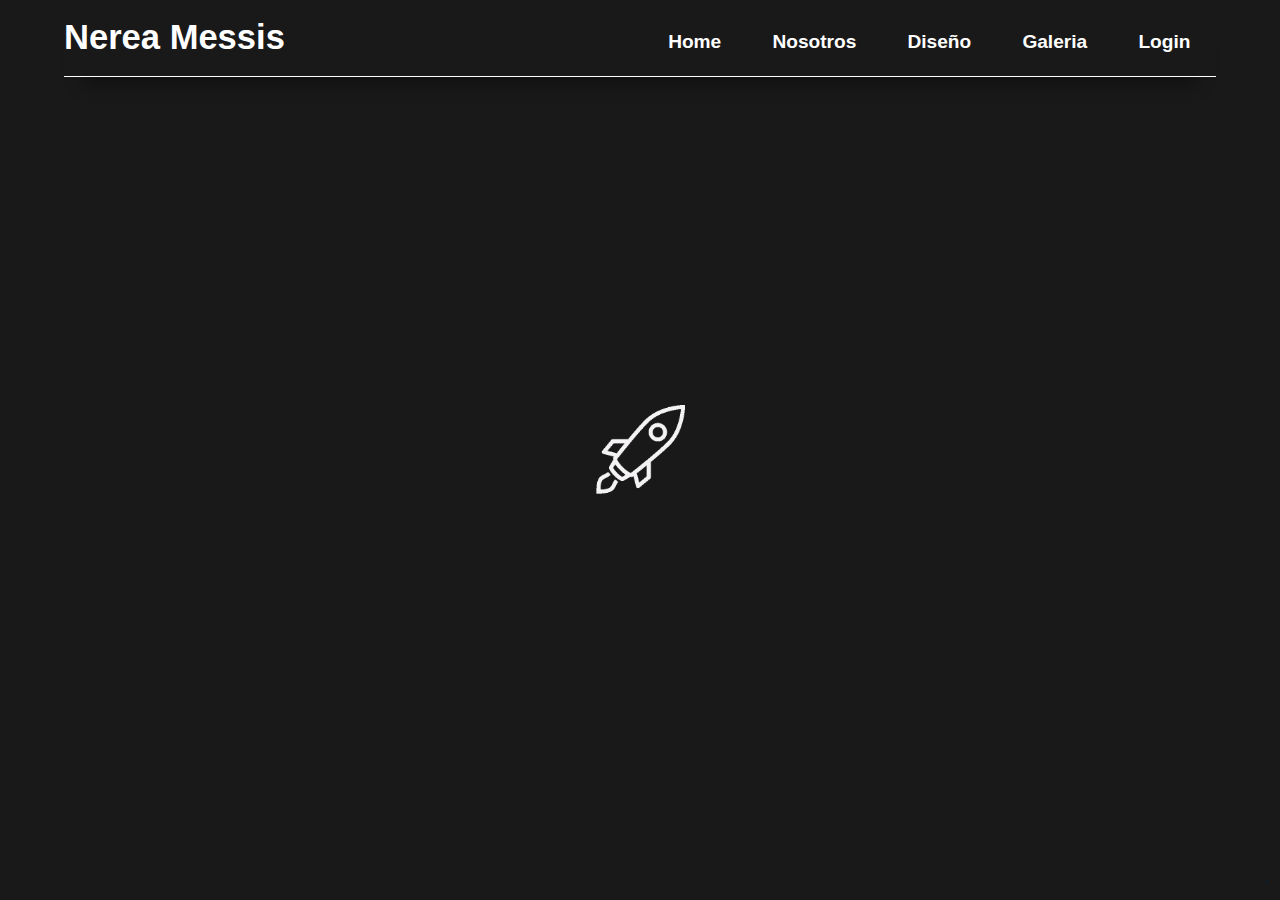
<file: index.html>
<!DOCTYPE html>
<html lang="en">
<head>
    <meta charset="UTF-8">
    <meta http-equiv="X-UA-Compatible" content="IE=edge">
    <meta name="viewport" content="width=device-width, initial-scale=1.0">
    <title>Nerea Messis</title>
    <link rel="stylesheet" href="./css/styles.css">

    <!--Iconos-->
    <link rel="apple-touch-icon" sizes="57x57" href="./img/icono/apple-icon-57x57.png">
    <link rel="apple-touch-icon" sizes="60x60" href="./img/icono/apple-icon-60x60.png">
    <link rel="apple-touch-icon" sizes="72x72" href="./img/icono/apple-icon-72x72.png">
    <link rel="apple-touch-icon" sizes="76x76" href="./img/icono/apple-icon-76x76.png">
    <link rel="apple-touch-icon" sizes="114x114" href="./img/icono/apple-icon-114x114.png">
    <link rel="apple-touch-icon" sizes="120x120" href="./img/icono/apple-icon-120x120.png">
    <link rel="apple-touch-icon" sizes="144x144" href="./img/icono/apple-icon-144x144.png">
    <link rel="apple-touch-icon" sizes="152x152" href="./img/icono/apple-icon-152x152.png">
    <link rel="apple-touch-icon" sizes="180x180" href="./img/icono/apple-icon-180x180.png">
    <link rel="icon" type="image/png" sizes="192x192"  href="./img/icono/android-icon-192x192.png">
    <link rel="icon" type="image/png" sizes="32x32" href="./img/icono/favicon-32x32.png">
    <link rel="icon" type="image/png" sizes="96x96" href="./img/icono/favicon-96x96.png">
    <link rel="icon" type="image/png" sizes="16x16" href="./img/icono/favicon-16x16.png">
    <link rel="manifest" href="./img/icono/manifest.json">
    <meta name="msapplication-TileColor" content="#ffffff">
    <meta name="msapplication-TileImage" content="./img/icono/ms-icon-144x144.png">
    <meta name="theme-color" content="#ffffff">

</head>
<body class="hidden">

    <!-- Intro -->
    <div class="loading" id="onload">
        

            <img src="./img/loader/loader.gif" alt="" srcset="">

    </div>

    <!-- Saludo -->

    <div class="saludo">

        <div>
            <p>Bienvenido</p>
        </div>

    </div>


    <!-- Idioma -->
    <div class="idioma">
        
        <img src="./img/lang/idiom.png" alt="" srcset="">
        
    </div>

    <!--...NavBar...-->
    <nav >
        <div href class="NM-NavBar" > 
            
            <div href="./index.html" class="NM-div-title">
                <h1>Nerea Messis</h1>
            </div> 
    
            <input type="checkbox"  id="btn-menu">
            <label for="btn-menu"><img src="./img/header/icono-menu.png" alt="" width="30px"></label>
    
            <div class="NM-div-Menu" id="menu" >
                <ul>
                    <li><a href="./index.html"><h5>Home</h5></a></li>
                    <li><a href="./nosotros.html"><h5>Nosotros</h5></a></li>
                    <li><a href="./diseno.html"><h5>Diseño</h5></a></li>
                    <li><a href="./galeria.html"><h5>Galeria</h5></a></li>
                    <li><a href="./login.html"><h5>Login</h5></a></li>
                </ul>
            </div>
        </div>
    </nav>

    <!--CONTAINER HEADER-->   
    </header>

        <div class="containerHeader"  >

            <div class="headerItem1" >

                <div class="headerTitle">
                    NM-115
                </div>

                <div class="headerText">
                    <p></p>
                    El NM-115 apodado cariñosamente "Eagle" es una aeronave no tripulada de apoyo aéreo cercano, 
                    también conocido por sus siglas en inglés CAS (Close Air Support) diseñada por el equipo 
                    Nerea Messis
                </div><br>

            
                <div class="headerbutton" >
                    <a  href="./registro.html">
                        <div >
                            REGISTRATE
                        </div>
                    </a>
                </div>
            </div>

            <div class="headerItem2" >
                <img src="./img/header/avion.jpeg" alt="" >
            </div>

        </div>
    </header>



    <!-- <div class="NM-Programa">
        <div class="NM-Programa-img">
            <img src="./img/index/Reseña.jpeg" alt="">

        </div>
        <div class="NM-Programa-reseña">
            <h1>Reseña del programa</h1>
            <p>

            </p>
        </div>
        

    </div> -->

    <div class="NM-Final"  >
        <h5>Nerea Messis | NM-115 </h5>
    </div>


</body>
<script src="https://code.jquery.com/jquery-3.6.0.min.js"></script>
<script src="./js/intro.js"></script>
</html>
</file>
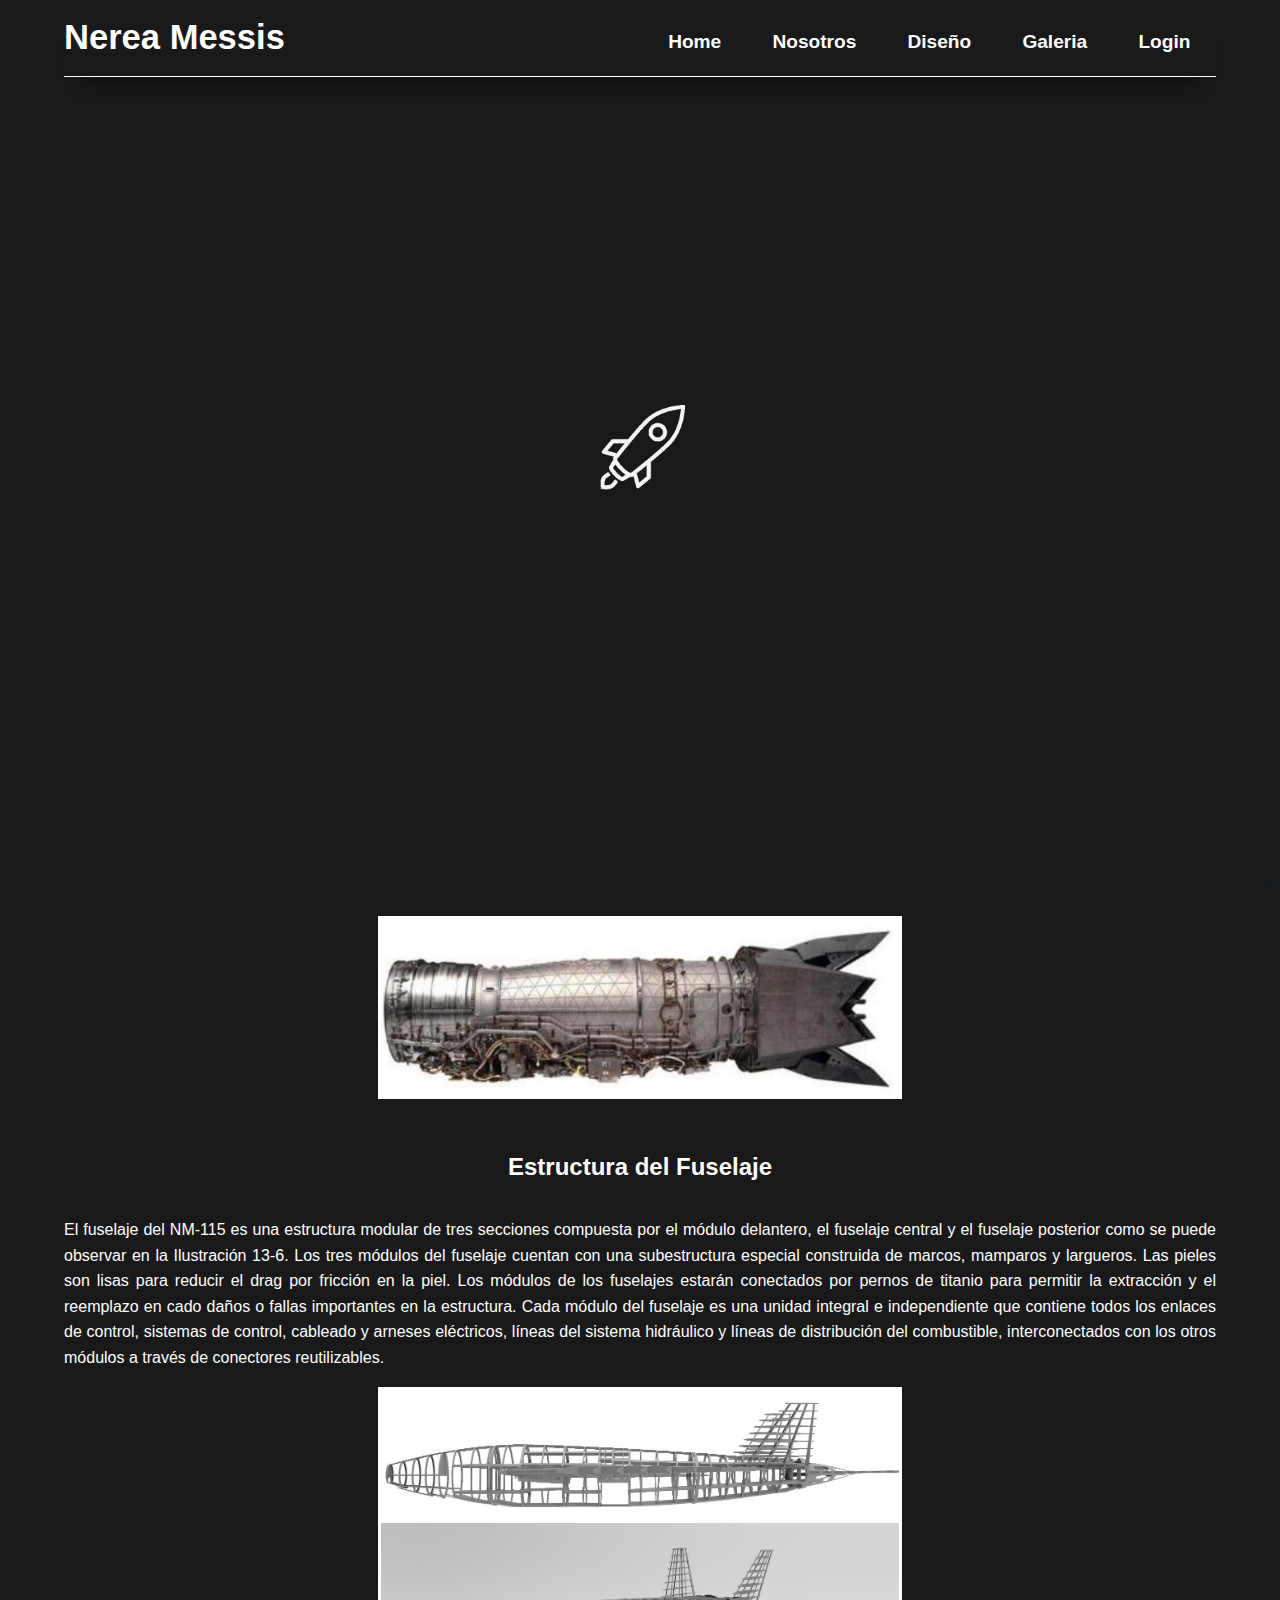
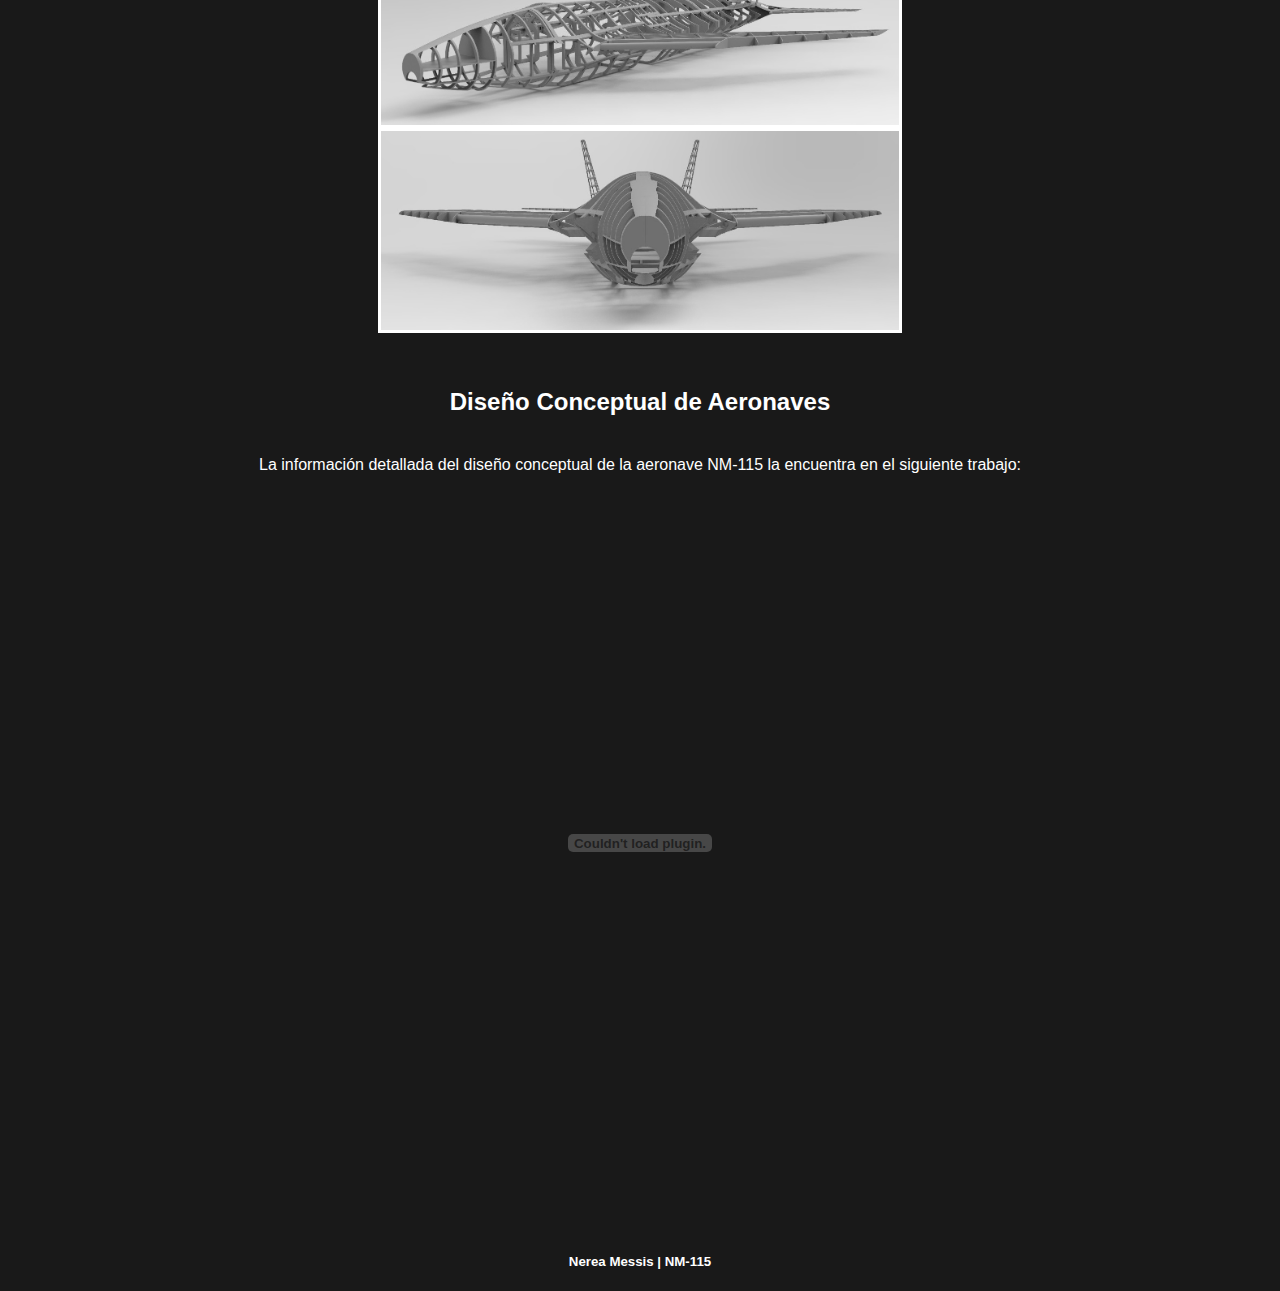
<file: diseno.html>
<!DOCTYPE html>
<html lang="en">
<head>
    <meta charset="UTF-8">
    <meta http-equiv="X-UA-Compatible" content="IE=edge">
    <meta name="viewport" content="width=device-width, initial-scale=1.0">
    <title>Nerea Messis - Diseño</title>
    <link rel="stylesheet" href="./css/styles.css">
    <!--Iconos-->
    <link rel="apple-touch-icon" sizes="57x57" href="./img/icono/apple-icon-57x57.png">
    <link rel="apple-touch-icon" sizes="60x60" href="./img/icono/apple-icon-60x60.png">
    <link rel="apple-touch-icon" sizes="72x72" href="./img/icono/apple-icon-72x72.png">
    <link rel="apple-touch-icon" sizes="76x76" href="./img/icono/apple-icon-76x76.png">
    <link rel="apple-touch-icon" sizes="114x114" href="./img/icono/apple-icon-114x114.png">
    <link rel="apple-touch-icon" sizes="120x120" href="./img/icono/apple-icon-120x120.png">
    <link rel="apple-touch-icon" sizes="144x144" href="./img/icono/apple-icon-144x144.png">
    <link rel="apple-touch-icon" sizes="152x152" href="./img/icono/apple-icon-152x152.png">
    <link rel="apple-touch-icon" sizes="180x180" href="./img/icono/apple-icon-180x180.png">
    <link rel="icon" type="image/png" sizes="192x192"  href="./img/icono/android-icon-192x192.png">
    <link rel="icon" type="image/png" sizes="32x32" href="./img/icono/favicon-32x32.png">
    <link rel="icon" type="image/png" sizes="96x96" href="./img/icono/favicon-96x96.png">
    <link rel="icon" type="image/png" sizes="16x16" href="./img/icono/favicon-16x16.png">
    <link rel="manifest" href="./img/icono/manifest.json">
    <meta name="msapplication-TileColor" content="#ffffff">
    <meta name="msapplication-TileImage" content="./img/icono/ms-icon-144x144.png">
    <meta name="theme-color" content="#ffffff">

    
</head>
<body class="hidden">

    <!-- Intro -->
    <div class="loading" id="onload">
            <img src="./img/loader/loader.gif" alt="" srcset="">
    </div>
    
    <!-- noti -->
    <div class="saludo">
        <div>
            <p>Diseño</p>
        </div>
    </div>

    <!--...NavBar...-->
    <nav >
        <div class="NM-NavBar" > 
            <div href="./index.html" class="NM-div-title">
                <h1>Nerea Messis</h1>
            </div> 
            
            <input type="checkbox"  id="btn-menu">
            <label for="btn-menu"><img src="./img/header/icono-menu.png" alt="" width="30px"></label>
    
            <div class="NM-div-Menu" id="menu" >
                <ul>
                    <li><a href="./index.html"><h5>Home</h5></a></li>
                    <li><a href="./nosotros.html"><h5>Nosotros</h5></a></li>
                    <li><a href="./diseno.html"><h5>Diseño</h5></a></li>
                    <li><a href="./galeria.html"><h5>Galeria</h5></a></li>
                    <li><a href="./login.html"><h5>Login</h5></a></li>
                </ul>
            </div>
        </div>
    </nav>

    <!--CONTAINER HEADER-->  

    <div class= "containerHeaderDiseno">

        <div class = "headerItemDiseno">
            <div class ="imgDiseno">
                <img src="./img/diseno/Frontal02.jpeg" id=img>
            </div>
            <div class="headerTitleDiseno" >
                <h1>Diseño NM-115</h1> 
                
                <p>El <a href="./RFP.html"  target="_blank">RFP</a> plantea la propuesta de diseño para una aeronave super CAS, dicho diseño requiere estar en 
                    condiciones de operar con la última tecnología, de manera eficiente y pueda reemplazar todas aquellas 
                    aeronaves anteriores que cumplían con la misión de apoyo a tropas terrestres.
                </p>
                
                <p>
                    El diseño propuesto se basa en todas aquellas aeronaves que siguen la curva de diseño del A-10 
                    Thunderbolt II y al F-35 Lightning II, buscando obtener el mejor rendimiento de operación en las misiones 
                    que desempeña una aeronave CAS, siguiendo con los estándares tecnológicos y aerodinámicos que 
                    presenta en la modernidad el F-35, debido a que cada una de ellas tienen características destacables que 
                    cumplen con varios de los objetivos del <a href="./RFP.html"  target="_blank">RFP</a>. Combinar estas aeronaves y buscar un punto intermedio 
                    para el diseño que a su vez orienten mejor el proyecto, lo anterior fundamentado en las especificaciones 
                    estipuladas para la configuración CAS.
                </p>
            </div>
        </div>
        <div class = "headerItemDiseno">
            <div class="headerTitleDiseno" >
                <h1>Planta motriz</h1> 
                <p>La planta motriz de la aeronave se constituye de un grupo de dos motores F119-PW-100, dicho grupo de 
                    motores están ubicados internamente en la aeronave ubicados en la parte superior. Cada motor está 
                    diseñado para operar con un Bypass bajo, incluso inferior al estimado de mercado con valores de hasta 
                    0.2 según el registro de la compañía en bancos de prueba, incluyendo la característica de 
                    convergencia/divergencia en la salida del motor de las series F119 y F120, las que utilizan compuestos 
                    de Nickel y Titanio para el manejo de temperaturas y cargas del motor en los discos de la turbina, 
                    adicionalmente de los recubrimientos en las boquillas con materiales a base de carbón/carbón y 
                    grafito/poliamida.  
                </p>
            </div>

            <div class ="imgDiseno">
                <img src="./img/diseno/motor.JPG" id=img>
            </div>
        </div>


        <div class = "headerItemDiseno">
            <div class="headerTitleDiseno" >
                <h1>Estructura del Fuselaje</h1> 
                <p>El fuselaje del NM-115 es una estructura modular de tres secciones compuesta por el módulo delantero, 
                    el fuselaje central y el fuselaje posterior como se puede observar en la Ilustración 13-6. Los tres módulos 
                    del fuselaje cuentan con una subestructura especial construida de marcos, mamparos y largueros. Las 
                    pieles son lisas para reducir el drag por fricción en la piel. Los módulos de los fuselajes estarán conectados 
                    por pernos de titanio para permitir la extracción y el reemplazo en cado daños o fallas importantes en la 
                    estructura. Cada módulo del fuselaje es una unidad integral e independiente que contiene todos los enlaces 
                    de control, sistemas de control, cableado y arneses eléctricos, líneas del sistema hidráulico y líneas de 
                    distribución del combustible, interconectados con los otros módulos a través de conectores reutilizables.  
                </p>
            </div>

            <div class ="imgDiseno">
                <img src="./img/diseno/Estructura.jpeg" id=img>
            </div>
            <div class ="imgDiseno">
                <img src="./img/diseno/Estructura2.jpeg" id=img>
            </div>
            <div class ="imgDiseno">
                <img src="./img/diseno/Estructura3.jpeg" id=img>
            </div>
        
        </div>

        <div class = "headerItemDiseno">
            <div class="headerTitleDiseno" >
                <h1>Diseño Conceptual de Aeronaves</h1> 
                <p>La información detallada del diseño conceptual de la aeronave NM-115 la encuentra en el siguiente trabajo: </p>
                <embed src="./doc/NereaMessis_NM-115.pdf" type="application/pdf" width="100%" height="700vw" />
            </div>
        </div>
    </div>

    <div class="NM-Final"  >
        <h5>Nerea Messis | NM-115 </h5>
    </div>

    
</body>
<script src="https://code.jquery.com/jquery-3.6.0.min.js"></script>
<script src="./js/intro.js"></script>
</html>
</file>
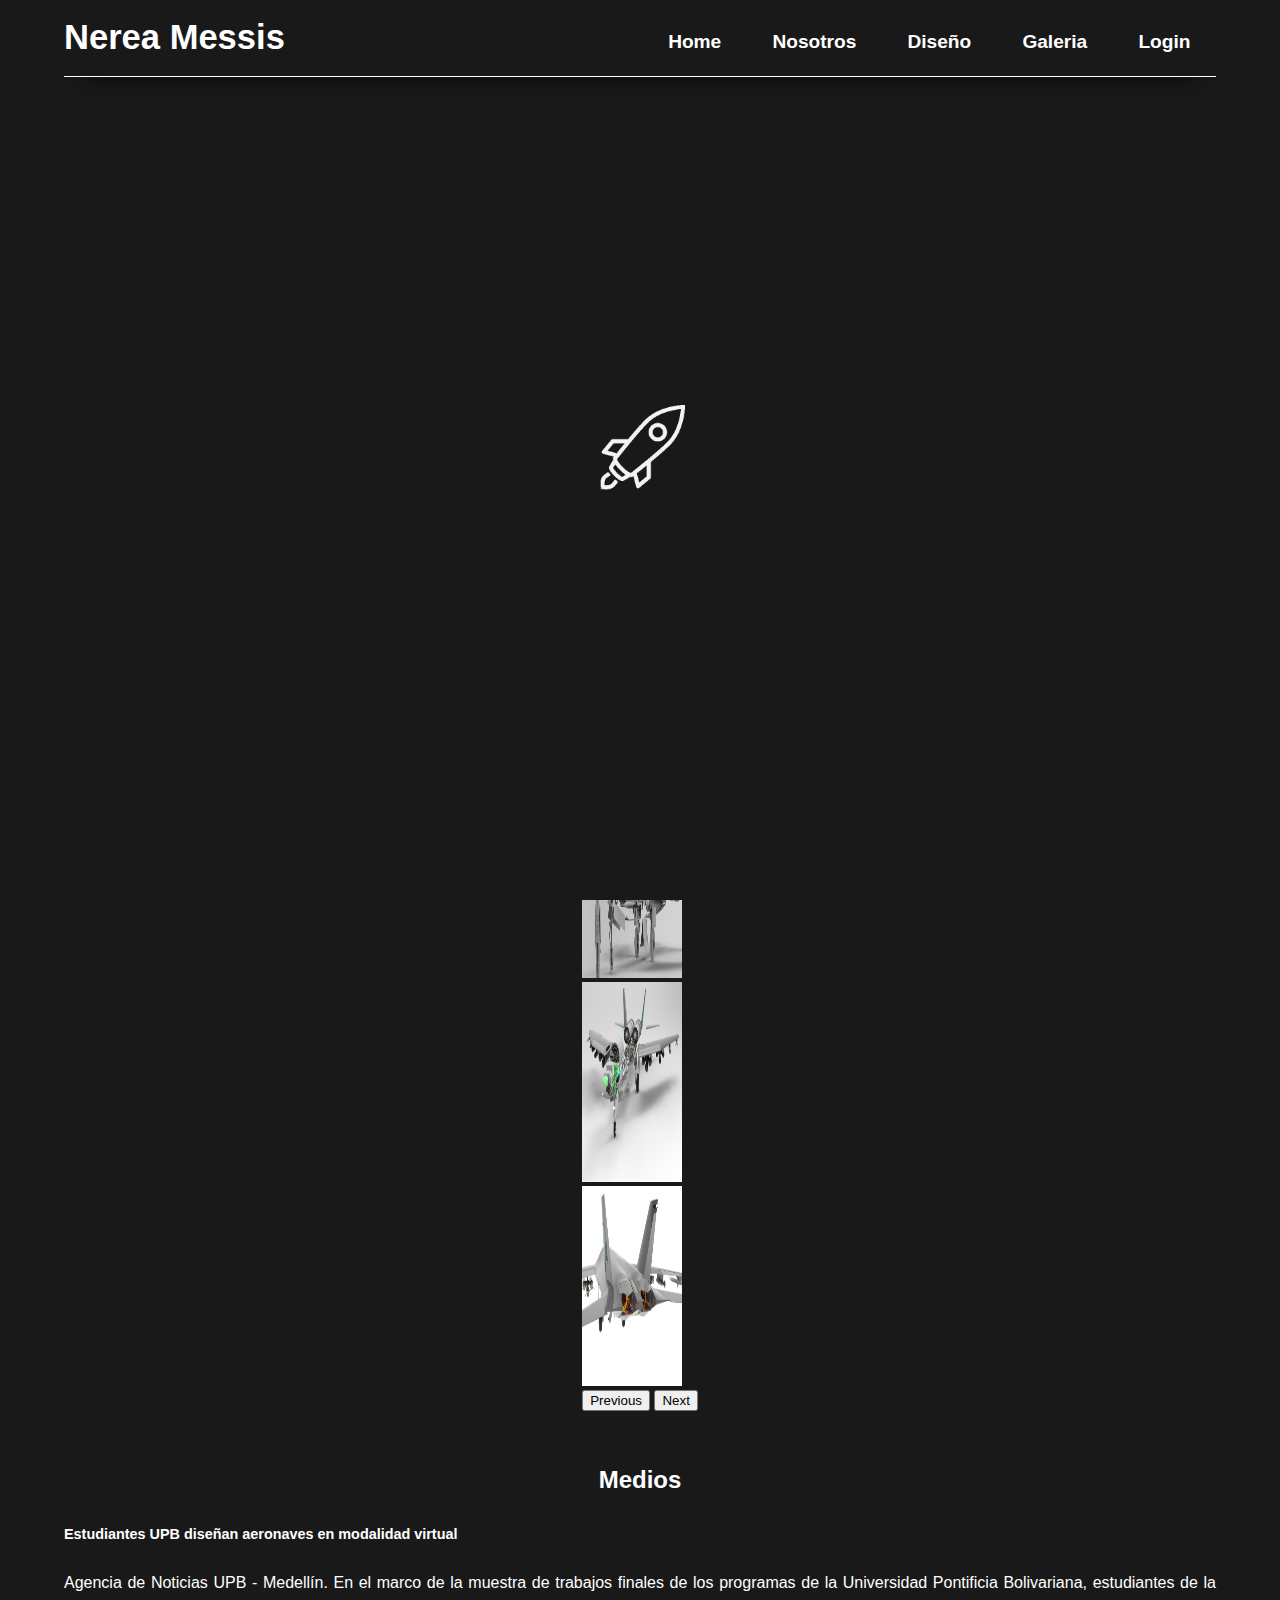
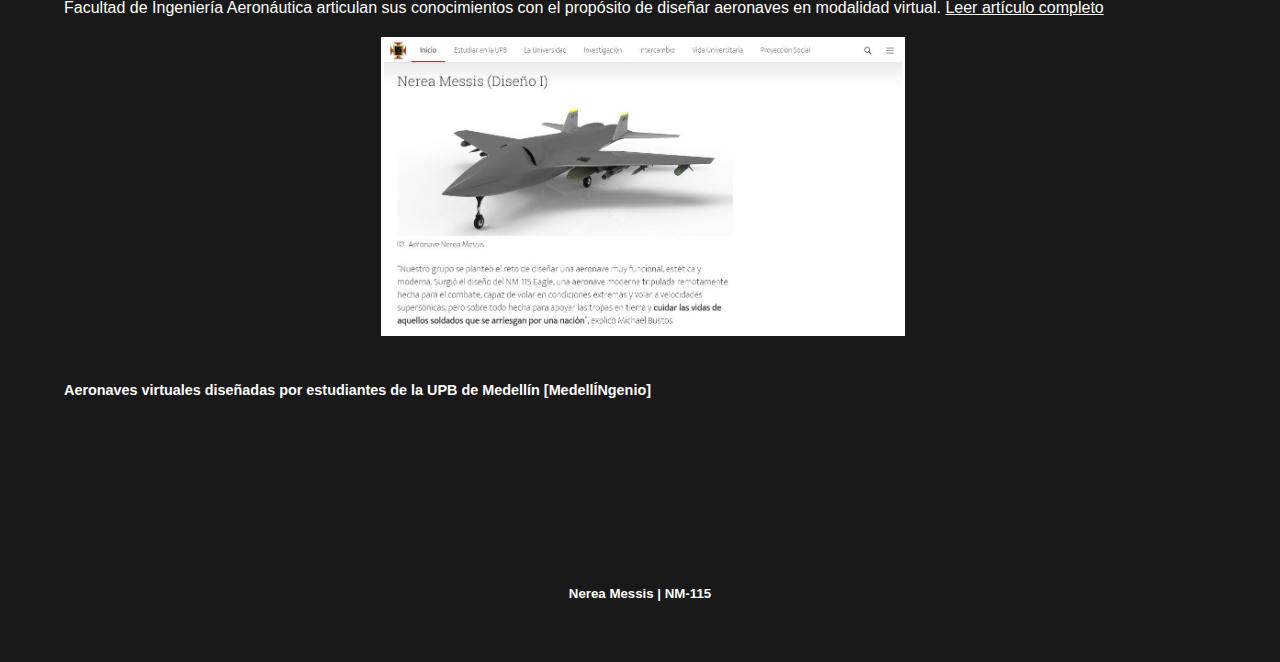
<file: galeria.html>
<!DOCTYPE html>
<html lang="en">
<head>
    <meta charset="UTF-8">
    <meta http-equiv="X-UA-Compatible" content="IE=edge">
    <meta name="viewport" content="width=device-width, initial-scale=1.0">
    <title>Nerea Messis - Galeria</title> 
    <link href="https://cdn.jsdelivr.net/npm/bootstrap@5.0.1/dist/css/bootstrap.min.css" rel="alternative stylesheet" integrity="sha384-+0n0xVW2eSR5OomGNYDnhzAbDsOXxcvSN1TPprVMTNDbiYZCxYbOOl7+AMvyTG2x" crossorigin="anonymous">
    <link rel="stylesheet" href="./css/styles.css">
    
    <!--Iconos-->
    <link rel="apple-touch-icon" sizes="57x57" href="./img/icono/apple-icon-57x57.png">
    <link rel="apple-touch-icon" sizes="60x60" href="./img/icono/apple-icon-60x60.png">
    <link rel="apple-touch-icon" sizes="72x72" href="./img/icono/apple-icon-72x72.png">
    <link rel="apple-touch-icon" sizes="76x76" href="./img/icono/apple-icon-76x76.png">
    <link rel="apple-touch-icon" sizes="114x114" href="./img/icono/apple-icon-114x114.png">
    <link rel="apple-touch-icon" sizes="120x120" href="./img/icono/apple-icon-120x120.png">
    <link rel="apple-touch-icon" sizes="144x144" href="./img/icono/apple-icon-144x144.png">
    <link rel="apple-touch-icon" sizes="152x152" href="./img/icono/apple-icon-152x152.png">
    <link rel="apple-touch-icon" sizes="180x180" href="./img/icono/apple-icon-180x180.png">
    <link rel="icon" type="image/png" sizes="192x192"  href="./img/icono/android-icon-192x192.png">
    <link rel="icon" type="image/png" sizes="32x32" href="./img/icono/favicon-32x32.png">
    <link rel="icon" type="image/png" sizes="96x96" href="./img/icono/favicon-96x96.png">
    <link rel="icon" type="image/png" sizes="16x16" href="./img/icono/favicon-16x16.png">
    <link rel="manifest" href="./img/icono/manifest.json">
    <meta name="msapplication-TileColor" content="#ffffff">
    <meta name="msapplication-TileImage" content="./img/icono/ms-icon-144x144.png">
    <meta name="theme-color" content="#ffffff">

</head>
<body class="hidden">

    <!-- Intro -->
    <div class="loading" id="onload">
            <img src="./img/loader/loader.gif" alt="" srcset="">
    </div>

    <!-- Noti -->
    <div class="saludo">
        <div>
            <p>Galeria</p>
        </div>
    </div>
    
    <!--...NavBar...-->
    <nav >
        <div class="NM-NavBar" > 
            <div href="./index.html" class="NM-div-title">
                <h1>Nerea Messis</h1>
            </div> 
            
            <input type="checkbox"  id="btn-menu">
            <label for="btn-menu"><img src="./img/header/icono-menu.png" alt="" width="30px"></label>
    
            <div class="NM-div-Menu" id="menu" >
                <ul>
                    <li><a href="./index.html"><h5>Home</h5></a></li>
                    <li><a href="./nosotros.html"><h5>Nosotros</h5></a></li>
                    <li><a href="./diseno.html"><h5>Diseño</h5></a></li>
                    <li><a href="./galeria.html"><h5>Galeria</h5></a></li>
                    <li><a href="./login.html"><h5>Login</h5></a></li>
                </ul>
            </div>
        </div>
    </nav>

    <!--CONTAINER HEADER-->   
    <div class= "containerHeaderDiseno">
        <div class = "headerItemDiseno">
            <h1>Galeria NM-115</h1> 
            <!-- Carrucel! -->
            <div id="carouselExampleControls" class="carousel slide" data-bs-ride="carousel">
                <div class="carousel-inner">
                    <div class="carousel-item active">
                        <img src="./img/galeria/Frontal02.jpeg" class="d-block w-100" alt="..."
                        width="100vw" height="200vh">
                    </div>
                    <div class="carousel-item">
                        <img src="./img/galeria/lateral.jpeg" class="d-block w-100" alt="..."
                        width="100vw" height="200vh">
                    </div>
                    <div class="carousel-item">
                        <img src="./img/galeria/Cutaway.jpeg" class="d-block w-100" alt="..."
                        width="100vw" height="200vh">
                    </div>
                    <div class="carousel-item">
                        <img src="./img/galeria/Armamento Interno.jpeg" class="d-block w-100" alt="..."
                        width="100vw" height="200vh">
                    </div>
                    <div class="carousel-item">
                        <img src="./img/galeria/Interior.jpeg" class="d-block w-100" alt="..."
                        width="100vw" height="200vh">
                    </div>
                    <div class="carousel-item">
                        <img src="./img/galeria/Posterior.jpeg" class="d-block w-100" alt="..."
                        width="100vw" height="200vh">
                    </div>
                </div>
                <button class="carousel-control-prev" type="button" data-bs-target="#carouselExampleControls" data-bs-slide="prev">
                    <span class="carousel-control-prev-icon" aria-hidden="true"></span>
                    <span class="visually-hidden">Previous</span>
                </button>
                <button class="carousel-control-next" type="button" data-bs-target="#carouselExampleControls" data-bs-slide="next">
                    <span class="carousel-control-next-icon" aria-hidden="true"></span>
                    <span class="visually-hidden">Next</span>
                </button>
            </div>
        </div>

        



        <div class = "headerItemDiseno">
            <h1>Medios</h1> 
            <h2>Estudiantes UPB diseñan aeronaves en modalidad virtual</h2>
            <p>Agencia de Noticias UPB - Medellín. En el marco de la muestra de trabajos 
                finales de los programas de la Universidad Pontificia Bolivariana, 
                estudiantes de la Facultad de  Ingeniería Aeronáutica articulan sus conocimientos
                 con el propósito de diseñar aeronaves en modalidad virtual. <a href="https://www.upb.edu.co/es/noticias/estudiantes-crean-aeronaves-modalidad-virtual"  target="_blank">Leer artículo completo</a>
            </p>
            <div class ="imgDiseno">
               <a href="https://www.upb.edu.co/es/noticias/estudiantes-crean-aeronaves-modalidad-virtual"  target="_blank"> <img src="./img/galeria/Articulo_UPB.JPG" id=img></a> 
            </div>
  
        </div>

        <div class = "headerItemDiseno">
            <h2>Aeronaves virtuales diseñadas por estudiantes de la UPB de Medellín [MedellÍNgenio]</h2>
            <div >
                <iframe width="100%" height="100%" src="https://www.youtube.com/embed/CsJrBOFFtyw" title="YouTube video player" frameborder="0" allow="accelerometer; autoplay; clipboard-write; encrypted-media; gyroscope; picture-in-picture" allowfullscreen></iframe>
            </div>
  
        </div>

        <div class="NM-Final"  >
            <h5>Nerea Messis | NM-115 </h5>
        </div>


    </div>


    <!-- Option 1: Bootstrap Bundle with Popper -->
   
    <script src="https://code.jquery.com/jquery-3.2.1.slim.min.js" integrity="sha384-KJ3o2DKtIkvYIK3UENzmM7KCkRr/rE9/Qpg6aAZGJwFDMVNA/GpGFF93hXpG5KkN" crossorigin="anonymous"></script>
    <script src="https://cdn.jsdelivr.net/npm/bootstrap@5.0.1/dist/js/bootstrap.min.js" integrity="sha384-Atwg2Pkwv9vp0ygtn1JAojH0nYbwNJLPhwyoVbhoPwBhjQPR5VtM2+xf0Uwh9KtT" crossorigin="anonymous"></script>
   
    
</body>
<script src="https://code.jquery.com/jquery-3.6.0.min.js"></script>
<script src="./js/intro.js"></script>

</html>
</file>
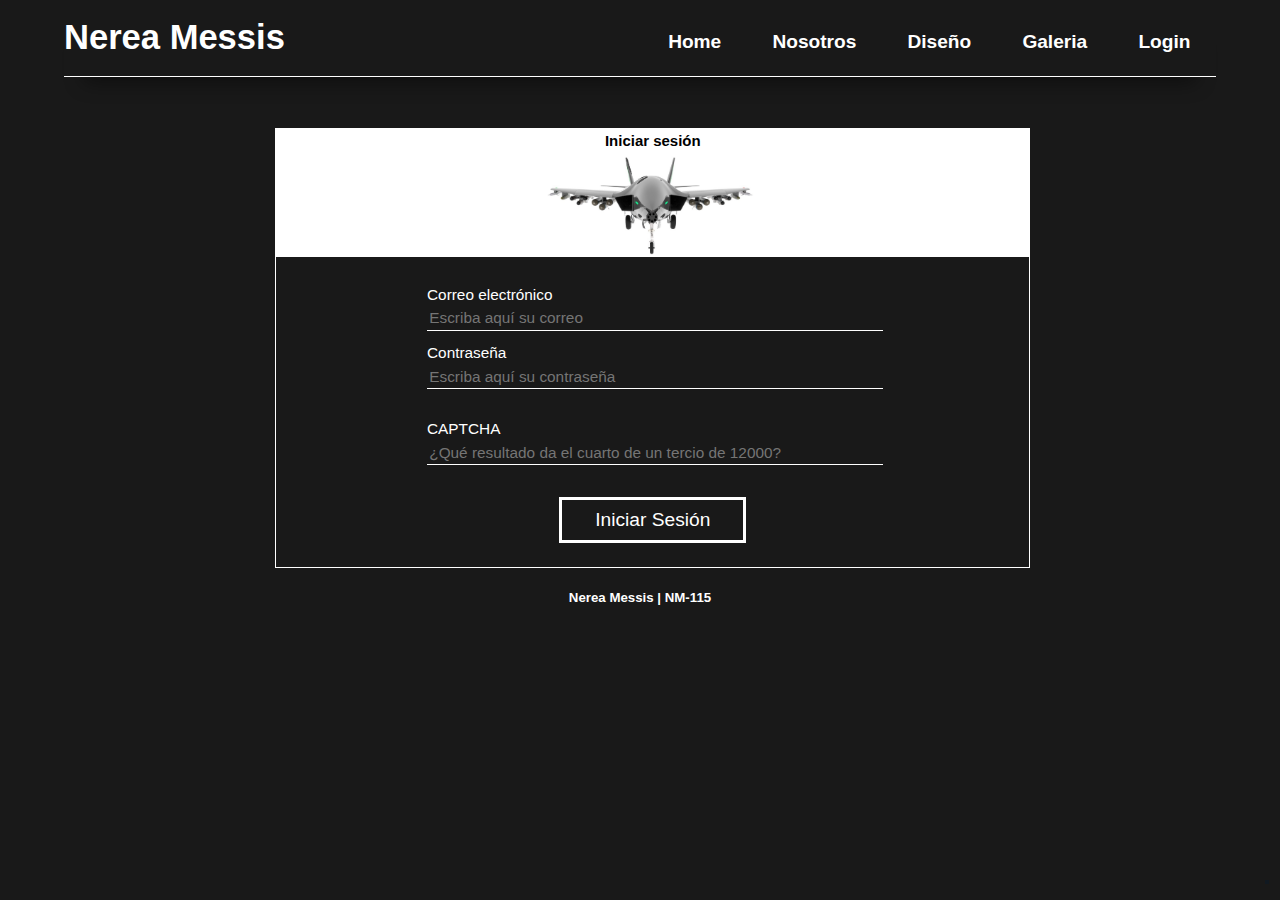
<file: login.html>
<!DOCTYPE html>
<html lang="en">
<head>
    <meta charset="UTF-8">
    <meta http-equiv="X-UA-Compatible" content="IE=edge">
    <meta name="viewport" content="width=device-width, initial-scale=1.0">
    <link rel="stylesheet" href="./css/styles.css">
    <script src="./js/login.js" type="module"></script>
    <title>Nerea Messis - Login</title>
    <!--Iconos-->
    <link rel="apple-touch-icon" sizes="57x57" href="./img/icono/apple-icon-57x57.png">
    <link rel="apple-touch-icon" sizes="60x60" href="./img/icono/apple-icon-60x60.png">
    <link rel="apple-touch-icon" sizes="72x72" href="./img/icono/apple-icon-72x72.png">
    <link rel="apple-touch-icon" sizes="76x76" href="./img/icono/apple-icon-76x76.png">
    <link rel="apple-touch-icon" sizes="114x114" href="./img/icono/apple-icon-114x114.png">
    <link rel="apple-touch-icon" sizes="120x120" href="./img/icono/apple-icon-120x120.png">
    <link rel="apple-touch-icon" sizes="144x144" href="./img/icono/apple-icon-144x144.png">
    <link rel="apple-touch-icon" sizes="152x152" href="./img/icono/apple-icon-152x152.png">
    <link rel="apple-touch-icon" sizes="180x180" href="./img/icono/apple-icon-180x180.png">
    <link rel="icon" type="image/png" sizes="192x192"  href="./img/icono/android-icon-192x192.png">
    <link rel="icon" type="image/png" sizes="32x32" href="./img/icono/favicon-32x32.png">
    <link rel="icon" type="image/png" sizes="96x96" href="./img/icono/favicon-96x96.png">
    <link rel="icon" type="image/png" sizes="16x16" href="./img/icono/favicon-16x16.png">
    <link rel="manifest" href="./img/icono/manifest.json">
    <meta name="msapplication-TileColor" content="#ffffff">
    <meta name="msapplication-TileImage" content="./img/icono/ms-icon-144x144.png">
    <meta name="theme-color" content="#ffffff">

</head>
<body>
    <!--...NavBar...-->
    <nav >
        <div class="NM-NavBar" > 
            <div class="NM-div-title">
                <h1>Nerea Messis</h1>
            </div> 
            
            <input type="checkbox"  id="btn-menu">
            <label for="btn-menu"><img src="./img/header/icono-menu.png" alt="" width="30px"></label>
    
            <div class="NM-div-Menu" id="menu" >
                <ul>
                    <li><a href="./index.html"><h5>Home</h5></a></li>
                    <li><a href="./nosotros.html"><h5>Nosotros</h5></a></li>
                    <li><a href="./diseno.html"><h5>Diseño</h5></a></li>
                    <li><a href="./galeria.html"><h5>Galeria</h5></a></li>
                    <li><a href="./login.html"><h5>Login</h5></a></li>
                </ul>
            </div>
        </div>
    </nav>

    <!-- Intro -->


    <div class="saludo">

        <div>
            <p>Login</p>
        </div>

    </div>


    <!-- Idioma -->

   
    <!--LOGIN-->
    <div class="NM-Login">
        <div class="NM-div-Login">
            <div class="NM-IniciarSesion">
                <div class="NM-div-IniciarSesion">
                    <h2>Iniciar sesión</h2>
                     <img src="./img/login/Frontal02.jpeg" alt="NM_Login" class="NM-Login-imag">
                </div>
            </div>
    
            <div class="NM-div-formulario-Login">
                <form action="" id="form-login">
        
                    <label for="correo">Correo electrónico </label>
                    <input type="email" name="correo" id="correo" placeholder="Escriba aquí su correo">
                    <p id="NM-CO-correo">*Campo Obligatorio</p>
                    <p id="NM-correo-formato">El correo debe tener el siguiente formato: "nombre+@+servidor+dominio"</p>
                    <p id="NM-correo-ejemplo">Ejemplo: usuario@hotmail.com</p>

                    <label for="password">Contraseña</label>
                    <input type="password" name="password" id="password" placeholder="Escriba aquí su contraseña">
                    <p id="NM-CO-password">*Campo Obligatorio</p>
                    <p id="NM-password-8caracteres">La contraseña debe ser mayor o igual a 8 dígitos</p>
                    <p id="NM-password-minuscula">La contraseña debe tener por lo menos una letra minúscula</p>
                    <p id="NM-password-mayuscula">La contraseña debe tener por lo menos una letra mayúscula</p>
                    <p id="NM-password-digito">La contraseña debe tener por lo menos un número</p><br>

                    <label for="captcha">CAPTCHA</label>
                    <input type="number" name="captcha" id="captcha" placeholder="¿Qué resultado da el cuarto de un tercio de 12000?">
                    <p id="NM-CO-Catcha">*Campo Obligatorio</p>
                </form>

                <div class="NM-div-button">
                    <div>
                        <input type="submit" value="Iniciar Sesión" id="btn-submit-form-login" class="NM-button" ><br>
                    </div>
                </div>
            </div>
        </div>
    </div>
    <div class="NM-Final"  >
        <h5>Nerea Messis | NM-115 </h5>
    </div>
</body>
</html>
</file>
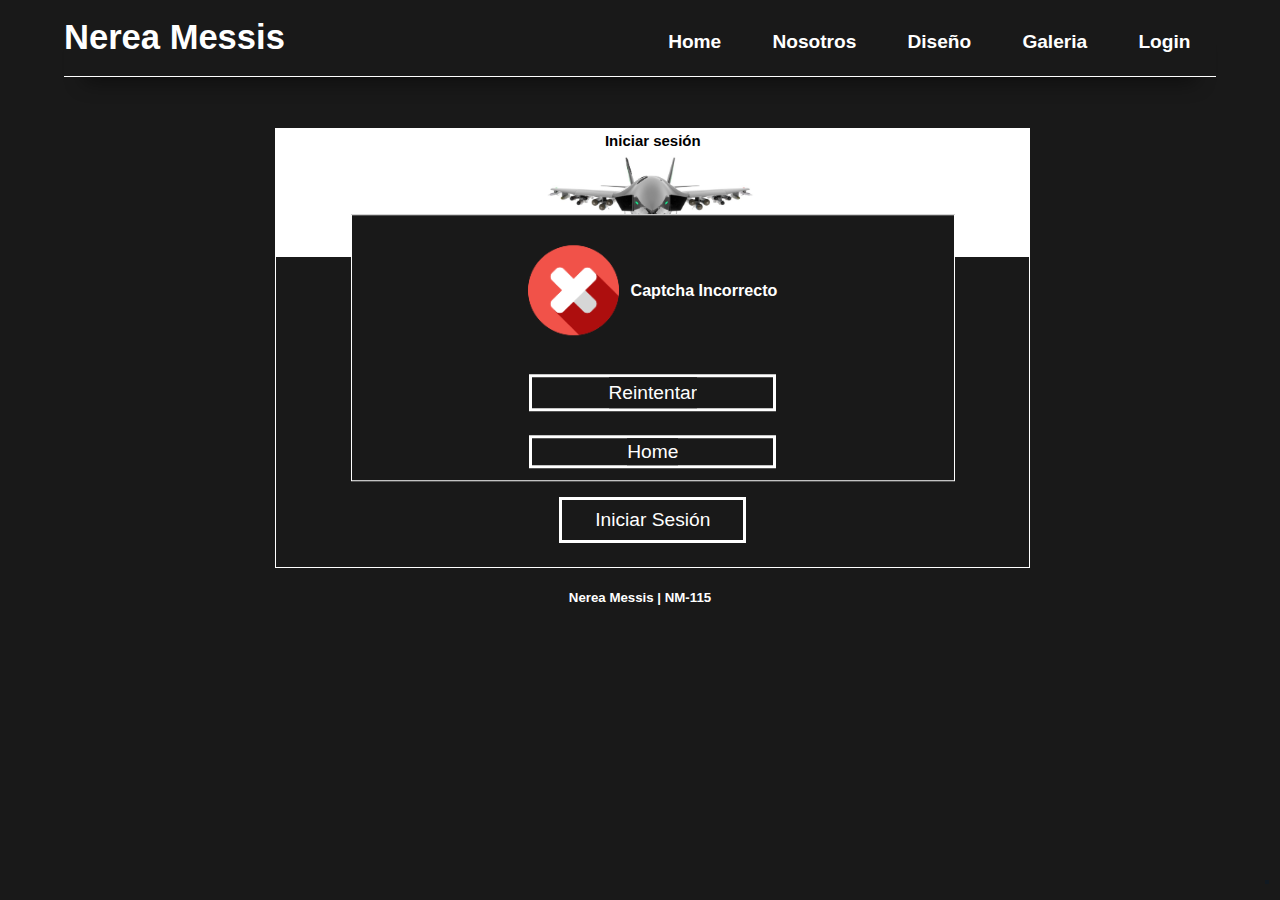
<file: loginErrorCaptcha.html>
<!DOCTYPE html>
<html lang="en">
<head>
    <meta charset="UTF-8">
    <meta http-equiv="X-UA-Compatible" content="IE=edge">
    <meta name="viewport" content="width=device-width, initial-scale=1.0">
    <link rel="stylesheet" href="./css/styles.css">
    <script src="./js/login.js" type="module"></script>
    <title>Nerea Messis - Login</title>
    <!--Iconos-->
    <link rel="apple-touch-icon" sizes="57x57" href="./img/icono/apple-icon-57x57.png">
    <link rel="apple-touch-icon" sizes="60x60" href="./img/icono/apple-icon-60x60.png">
    <link rel="apple-touch-icon" sizes="72x72" href="./img/icono/apple-icon-72x72.png">
    <link rel="apple-touch-icon" sizes="76x76" href="./img/icono/apple-icon-76x76.png">
    <link rel="apple-touch-icon" sizes="114x114" href="./img/icono/apple-icon-114x114.png">
    <link rel="apple-touch-icon" sizes="120x120" href="./img/icono/apple-icon-120x120.png">
    <link rel="apple-touch-icon" sizes="144x144" href="./img/icono/apple-icon-144x144.png">
    <link rel="apple-touch-icon" sizes="152x152" href="./img/icono/apple-icon-152x152.png">
    <link rel="apple-touch-icon" sizes="180x180" href="./img/icono/apple-icon-180x180.png">
    <link rel="icon" type="image/png" sizes="192x192"  href="./img/icono/android-icon-192x192.png">
    <link rel="icon" type="image/png" sizes="32x32" href="./img/icono/favicon-32x32.png">
    <link rel="icon" type="image/png" sizes="96x96" href="./img/icono/favicon-96x96.png">
    <link rel="icon" type="image/png" sizes="16x16" href="./img/icono/favicon-16x16.png">
    <link rel="manifest" href="./img/icono/manifest.json">
    <meta name="msapplication-TileColor" content="#ffffff">
    <meta name="msapplication-TileImage" content="./img/icono/ms-icon-144x144.png">
    <meta name="theme-color" content="#ffffff">
</head>
<body>
    <!--...NavBar...-->
    <nav >
        <div class="NM-NavBar" > 
            <div class="NM-div-title">
                <h1>Nerea Messis</h1>
            </div> 
            
            <input type="checkbox"  id="btn-menu">
            <label for="btn-menu"><img src="./img/header/icono-menu.png" alt="" width="30px"></label>
    
            <div class="NM-div-Menu" id="menu" >
                <ul>
                    <li><a href="./index.html"><h5>Home</h5></a></li>
                    <li><a href="./nosotros.html"><h5>Nosotros</h5></a></li>
                    <li><a href="./diseno.html"><h5>Diseño</h5></a></li>
                    <li><a href="./galeria.html"><h5>Galeria</h5></a></li>
                    <li><a href="./login.html"><h5>Login</h5></a></li>
                </ul>
            </div>
        </div>
    </nav>

    <!-- Intro -->


    <div class="saludo">

        <div>
            <p>Login</p>
        </div>

    </div>


    <!-- Idioma -->

   
    <!--LOGIN-->
    <div class="NM-Login">
        <div class="NM-div-Login">
            <!--Ingreso Exitoso-->
            <div class="NM-div-LoginExitoso" id="NM-div-LoginExitoso">
                <div id="LoginExitoso">
                    <div id="LoginExitosoTitle">
                        <img src="./img/login/LoginError.png" alt="" width="15%"> 
                        <h2>Captcha Incorrecto</h2>
                    </div><br>
                    <h1></h1>
                    <div id="MostrarLogin">

                    </div>
                    <!--Se Muestran Los datos ingresados-->
                </div>
                <div class="NM-div-button">
                    <div>
                        <a href="./login.html">
                            <input type="submit" value="Reintentar" id="btn-loginOK" class="NM-button" ><br>
                        </a>
                    </div>
                </div>
                <div class="NM-div-button">
                    <div>
                        <a href="./index.html">
                            <input type="submit" value="Home" id="btn-loginOK" class="NM-button" ><br>
                        </a>
                    </div>
                </div>
            </div>

            <script>
                const DivRegistroExitoso=document.querySelector('#RLoginExitoso')
            </script>
            
            <div class="NM-IniciarSesion">
                <div class="NM-div-IniciarSesion">
                    <h2>Iniciar sesión</h2>
                     <img src="./img/login/Frontal02.jpeg" alt="NM_Login" class="NM-Login-imag">
                </div>
            </div>
    
            <div class="NM-div-formulario-Login">
                <form action="" id="form-login">
        
                    <label for="correo">Correo electrónico </label>
                    <input type="email" name="correo" id="correo" placeholder="Escriba aquí su correo">
                    <p id="NM-CO-correo">*Campo Obligatorio</p>
                    <p id="NM-correo-formato">El correo debe tener el siguiente formato: "nombre+@+servidor+dominio"</p>
                    <p id="NM-correo-ejemplo">Ejemplo: usuario@hotmail.com</p>

                    <label for="password">Contraseña</label>
                    <input type="password" name="password" id="password" placeholder="Escriba aquí su contraseña">
                    <p id="NM-CO-password">*Campo Obligatorio</p>
                    <p id="NM-password-8caracteres">La contraseña debe ser mayor o igual a 8 dígitos</p>
                    <p id="NM-password-minuscula">La contraseña debe tener por lo menos una letra minúscula</p>
                    <p id="NM-password-mayuscula">La contraseña debe tener por lo menos una letra mayúscula</p>
                    <p id="NM-password-digito">La contraseña debe tener por lo menos un número</p><br>

                    <label for="captcha">CAPTCHA</label>
                    <input type="number" name="captcha" id="captcha" placeholder="¿Qué resultado da el cuarto de un tercio de 12000?">
                    <p id="NM-CO-Catcha">*Campo Obligatorio</p>
                </form>

                <div class="NM-div-button">
                    <div>
                        <input type="submit" value="Iniciar Sesión" id="btn-submit-form-login" class="NM-button" ><br>
                    </div>
                </div>
            </div>
        </div>
    </div>
    <div class="NM-Final"  >
        <h5>Nerea Messis | NM-115 </h5>
    </div>
</body>
</html>
</file>
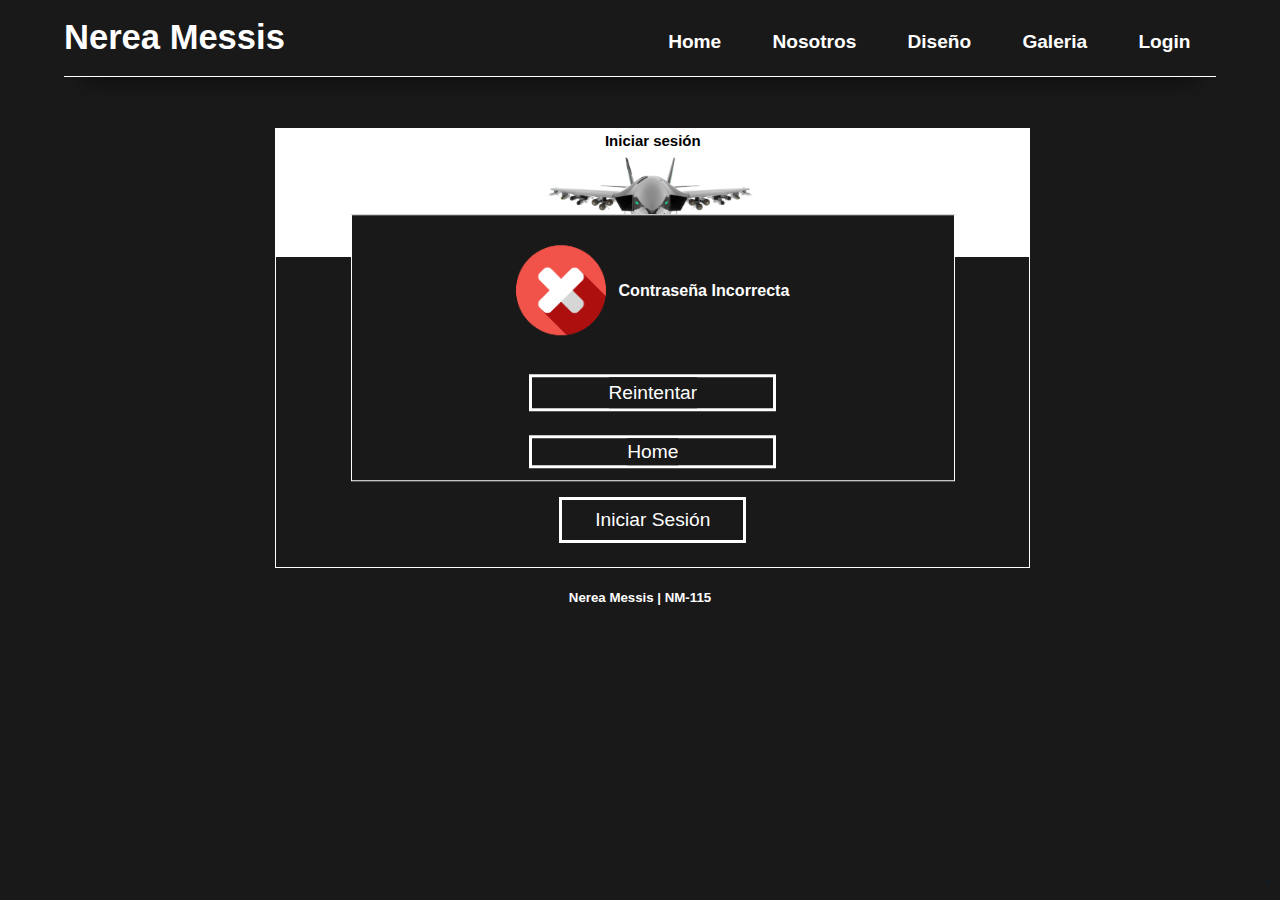
<file: loginErrorPassword.html>
<!DOCTYPE html>
<html lang="en">
<head>
    <meta charset="UTF-8">
    <meta http-equiv="X-UA-Compatible" content="IE=edge">
    <meta name="viewport" content="width=device-width, initial-scale=1.0">
    <link rel="stylesheet" href="./css/styles.css">
    <script src="./js/login.js" type="module"></script>
    <title>Nerea Messis - Login</title>
    <!--Iconos-->
    <link rel="apple-touch-icon" sizes="57x57" href="./img/icono/apple-icon-57x57.png">
    <link rel="apple-touch-icon" sizes="60x60" href="./img/icono/apple-icon-60x60.png">
    <link rel="apple-touch-icon" sizes="72x72" href="./img/icono/apple-icon-72x72.png">
    <link rel="apple-touch-icon" sizes="76x76" href="./img/icono/apple-icon-76x76.png">
    <link rel="apple-touch-icon" sizes="114x114" href="./img/icono/apple-icon-114x114.png">
    <link rel="apple-touch-icon" sizes="120x120" href="./img/icono/apple-icon-120x120.png">
    <link rel="apple-touch-icon" sizes="144x144" href="./img/icono/apple-icon-144x144.png">
    <link rel="apple-touch-icon" sizes="152x152" href="./img/icono/apple-icon-152x152.png">
    <link rel="apple-touch-icon" sizes="180x180" href="./img/icono/apple-icon-180x180.png">
    <link rel="icon" type="image/png" sizes="192x192"  href="./img/icono/android-icon-192x192.png">
    <link rel="icon" type="image/png" sizes="32x32" href="./img/icono/favicon-32x32.png">
    <link rel="icon" type="image/png" sizes="96x96" href="./img/icono/favicon-96x96.png">
    <link rel="icon" type="image/png" sizes="16x16" href="./img/icono/favicon-16x16.png">
    <link rel="manifest" href="./img/icono/manifest.json">
    <meta name="msapplication-TileColor" content="#ffffff">
    <meta name="msapplication-TileImage" content="./img/icono/ms-icon-144x144.png">
    <meta name="theme-color" content="#ffffff">
</head>
<body>
    <!--...NavBar...-->
    <nav >
        <div class="NM-NavBar" > 
            <div class="NM-div-title">
                <h1>Nerea Messis</h1>
            </div> 
            
            <input type="checkbox"  id="btn-menu">
            <label for="btn-menu"><img src="./img/header/icono-menu.png" alt="" width="30px"></label>
    
            <div class="NM-div-Menu" id="menu" >
                <ul>
                    <li><a href="./index.html"><h5>Home</h5></a></li>
                    <li><a href="./nosotros.html"><h5>Nosotros</h5></a></li>
                    <li><a href="./diseno.html"><h5>Diseño</h5></a></li>
                    <li><a href="./galeria.html"><h5>Galeria</h5></a></li>
                    <li><a href="./login.html"><h5>Login</h5></a></li>
                </ul>
            </div>
        </div>
    </nav>

    <!-- Intro -->


    <div class="saludo">

        <div>
            <p>Login</p>
        </div>

    </div>


    <!-- Idioma -->

   
    <!--LOGIN-->
    <div class="NM-Login">
        <div class="NM-div-Login">
            <!--Ingreso Exitoso-->
            <div class="NM-div-LoginExitoso" id="NM-div-LoginExitoso">
                <div id="LoginExitoso">
                    <div id="LoginExitosoTitle">
                        <img src="./img/login/LoginError.png" alt="" width="15%"> 
                        <h2>Contraseña Incorrecta</h2>
                    </div><br>
                    <h1></h1>
                    <div id="MostrarLogin">

                    </div>
                    <!--Se Muestran Los datos ingresados-->
                </div>
                <div class="NM-div-button">
                    <div>
                        <a href="./login.html">
                            <input type="submit" value="Reintentar" id="btn-loginOK" class="NM-button" ><br>
                        </a>
                    </div>
                </div>
                <div class="NM-div-button">
                    <div>
                        <a href="./index.html">
                            <input type="submit" value="Home" id="btn-loginOK" class="NM-button" ><br>
                        </a>
                    </div>
                </div>
            </div>

            <script>
                const DivRegistroExitoso=document.querySelector('#RLoginExitoso')
            </script>
            
            <div class="NM-IniciarSesion">
                <div class="NM-div-IniciarSesion">
                    <h2>Iniciar sesión</h2>
                     <img src="./img/login/Frontal02.jpeg" alt="NM_Login" class="NM-Login-imag">
                </div>
            </div>
    
            <div class="NM-div-formulario-Login">
                <form action="" id="form-login">
        
                    <label for="correo">Correo electrónico </label>
                    <input type="email" name="correo" id="correo" placeholder="Escriba aquí su correo">
                    <p id="NM-CO-correo">*Campo Obligatorio</p>
                    <p id="NM-correo-formato">El correo debe tener el siguiente formato: "nombre+@+servidor+dominio"</p>
                    <p id="NM-correo-ejemplo">Ejemplo: usuario@hotmail.com</p>

                    <label for="password">Contraseña</label>
                    <input type="password" name="password" id="password" placeholder="Escriba aquí su contraseña">
                    <p id="NM-CO-password">*Campo Obligatorio</p>
                    <p id="NM-password-8caracteres">La contraseña debe ser mayor o igual a 8 dígitos</p>
                    <p id="NM-password-minuscula">La contraseña debe tener por lo menos una letra minúscula</p>
                    <p id="NM-password-mayuscula">La contraseña debe tener por lo menos una letra mayúscula</p>
                    <p id="NM-password-digito">La contraseña debe tener por lo menos un número</p><br>

                    <label for="captcha">CAPTCHA</label>
                    <input type="number" name="captcha" id="captcha" placeholder="¿Qué resultado da el cuarto de un tercio de 12000?">
                    <p id="NM-CO-Catcha">*Campo Obligatorio</p>
                </form>

                <div class="NM-div-button">
                    <div>
                        <input type="submit" value="Iniciar Sesión" id="btn-submit-form-login" class="NM-button" ><br>
                    </div>
                </div>
            </div>
        </div>
    </div>
    <div class="NM-Final"  >
        <h5>Nerea Messis | NM-115 </h5>
    </div>
</body>
</html>
</file>
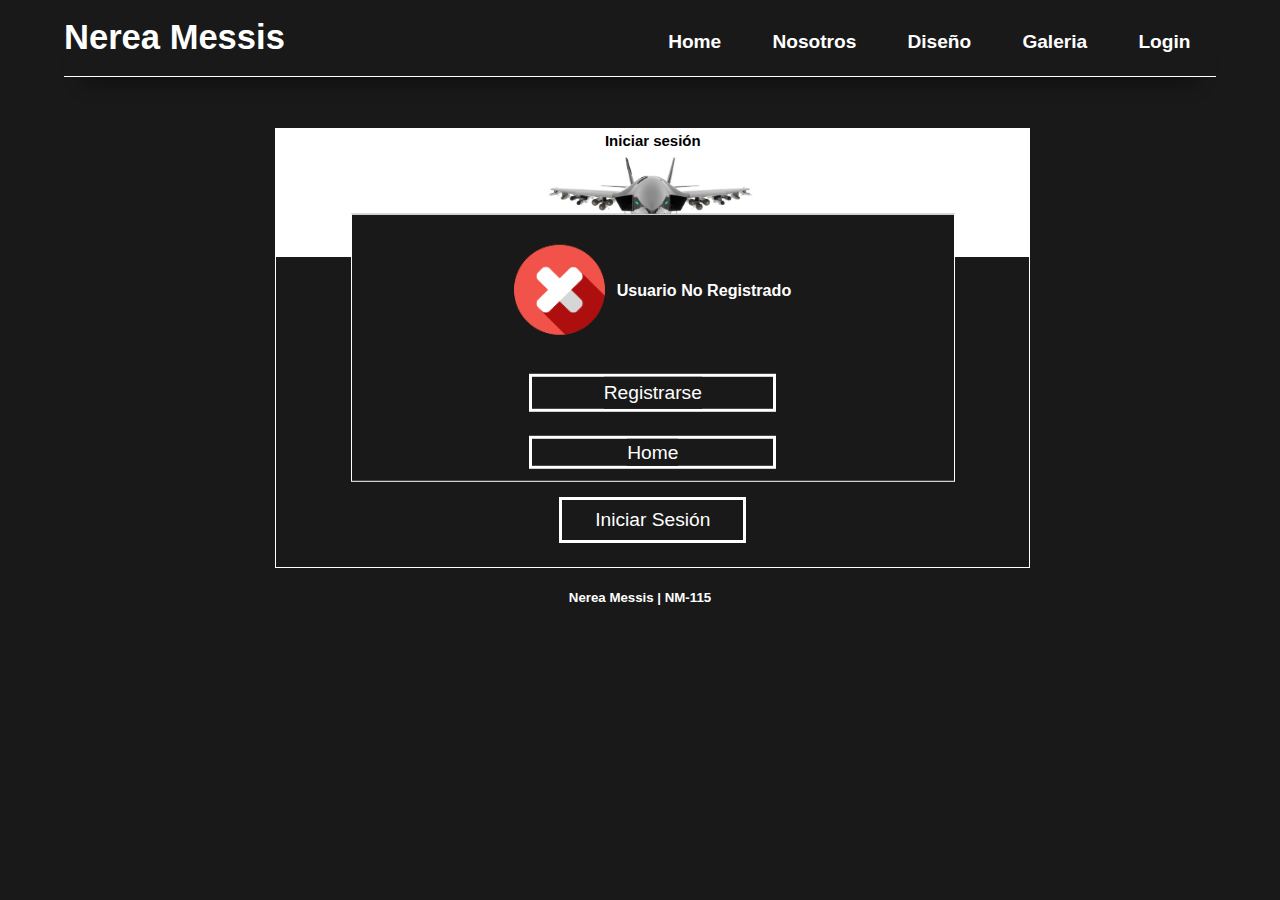
<file: loginNoRegistrado.html>
<!DOCTYPE html>
<html lang="en">
<head>
    <meta charset="UTF-8">
    <meta http-equiv="X-UA-Compatible" content="IE=edge">
    <meta name="viewport" content="width=device-width, initial-scale=1.0">
    <link rel="stylesheet" href="./css/styles.css">
    <script src="./js/login.js" type="module"></script>
    <title>Nerea Messis - Login</title>
    <!--Iconos-->
    <link rel="apple-touch-icon" sizes="57x57" href="./img/icono/apple-icon-57x57.png">
    <link rel="apple-touch-icon" sizes="60x60" href="./img/icono/apple-icon-60x60.png">
    <link rel="apple-touch-icon" sizes="72x72" href="./img/icono/apple-icon-72x72.png">
    <link rel="apple-touch-icon" sizes="76x76" href="./img/icono/apple-icon-76x76.png">
    <link rel="apple-touch-icon" sizes="114x114" href="./img/icono/apple-icon-114x114.png">
    <link rel="apple-touch-icon" sizes="120x120" href="./img/icono/apple-icon-120x120.png">
    <link rel="apple-touch-icon" sizes="144x144" href="./img/icono/apple-icon-144x144.png">
    <link rel="apple-touch-icon" sizes="152x152" href="./img/icono/apple-icon-152x152.png">
    <link rel="apple-touch-icon" sizes="180x180" href="./img/icono/apple-icon-180x180.png">
    <link rel="icon" type="image/png" sizes="192x192"  href="./img/icono/android-icon-192x192.png">
    <link rel="icon" type="image/png" sizes="32x32" href="./img/icono/favicon-32x32.png">
    <link rel="icon" type="image/png" sizes="96x96" href="./img/icono/favicon-96x96.png">
    <link rel="icon" type="image/png" sizes="16x16" href="./img/icono/favicon-16x16.png">
    <link rel="manifest" href="./img/icono/manifest.json">
    <meta name="msapplication-TileColor" content="#ffffff">
    <meta name="msapplication-TileImage" content="./img/icono/ms-icon-144x144.png">
    <meta name="theme-color" content="#ffffff">
</head>
<body>
    <!--...NavBar...-->
    <nav >
        <div class="NM-NavBar" > 
            <div class="NM-div-title">
                <h1>Nerea Messis</h1>
            </div> 
            
            <input type="checkbox"  id="btn-menu">
            <label for="btn-menu"><img src="./img/header/icono-menu.png" alt="" width="30px"></label>
    
            <div class="NM-div-Menu" id="menu" >
                <ul>
                    <li><a href="./index.html"><h5>Home</h5></a></li>
                    <li><a href="./nosotros.html"><h5>Nosotros</h5></a></li>
                    <li><a href="./diseno.html"><h5>Diseño</h5></a></li>
                    <li><a href="./galeria.html"><h5>Galeria</h5></a></li>
                    <li><a href="./login.html"><h5>Login</h5></a></li>
                </ul>
            </div>
        </div>
    </nav>

    <!-- Intro -->


    <div class="saludo">

        <div>
            <p>Login</p>
        </div>

    </div>


    <!-- Idioma -->

   
    <!--LOGIN-->
    <div class="NM-Login">
        <div class="NM-div-Login">
            <!--Ingreso Exitoso-->
            <div class="NM-div-LoginExitoso" id="NM-div-LoginExitoso">
                <div id="LoginExitoso">
                    <div id="LoginExitosoTitle">
                        <img src="./img/login/LoginError.png" alt="" width="15%"> 
                        <h2>Usuario No Registrado</h2>
                    </div><br>
                    <h1></h1>
                    <div id="MostrarLogin">

                    </div>
                    <!--Se Muestran Los datos ingresados-->
                </div>
                <div class="NM-div-button">
                    <div>
                        <a href="./registro.html">
                            <input type="submit" value="Registrarse" id="btn-loginOK" class="NM-button" ><br>
                        </a>
                    </div>
                </div>
                <div class="NM-div-button">
                    <div>
                        <a href="./index.html">
                            <input type="submit" value="Home" id="btn-loginOK" class="NM-button" ><br>
                        </a>
                    </div>
                </div>
            </div>

            <script>
                const DivRegistroExitoso=document.querySelector('#RLoginExitoso')
            </script>
            
            <div class="NM-IniciarSesion">
                <div class="NM-div-IniciarSesion">
                    <h2>Iniciar sesión</h2>
                     <img src="./img/login/Frontal02.jpeg" alt="NM_Login" class="NM-Login-imag">
                </div>
            </div>
    
            <div class="NM-div-formulario-Login">
                <form action="" id="form-login">
        
                    <label for="correo">Correo electrónico </label>
                    <input type="email" name="correo" id="correo" placeholder="Escriba aquí su correo">
                    <p id="NM-CO-correo">*Campo Obligatorio</p>
                    <p id="NM-correo-formato">El correo debe tener el siguiente formato: "nombre+@+servidor+dominio"</p>
                    <p id="NM-correo-ejemplo">Ejemplo: usuario@hotmail.com</p>

                    <label for="password">Contraseña</label>
                    <input type="password" name="password" id="password" placeholder="Escriba aquí su contraseña">
                    <p id="NM-CO-password">*Campo Obligatorio</p>
                    <p id="NM-password-8caracteres">La contraseña debe ser mayor o igual a 8 dígitos</p>
                    <p id="NM-password-minuscula">La contraseña debe tener por lo menos una letra minúscula</p>
                    <p id="NM-password-mayuscula">La contraseña debe tener por lo menos una letra mayúscula</p>
                    <p id="NM-password-digito">La contraseña debe tener por lo menos un número</p><br>

                    <label for="captcha">CAPTCHA</label>
                    <input type="number" name="captcha" id="captcha" placeholder="¿Qué resultado da el cuarto de un tercio de 12000?">
                    <p id="NM-CO-Catcha">*Campo Obligatorio</p>
                </form>

                <div class="NM-div-button">
                    <div>
                        <input type="submit" value="Iniciar Sesión" id="btn-submit-form-login" class="NM-button" ><br>
                    </div>
                </div>
            </div>
        </div>
    </div>
    <div class="NM-Final"  >
        <h5>Nerea Messis | NM-115 </h5>
    </div>
</body>
</html>
</file>
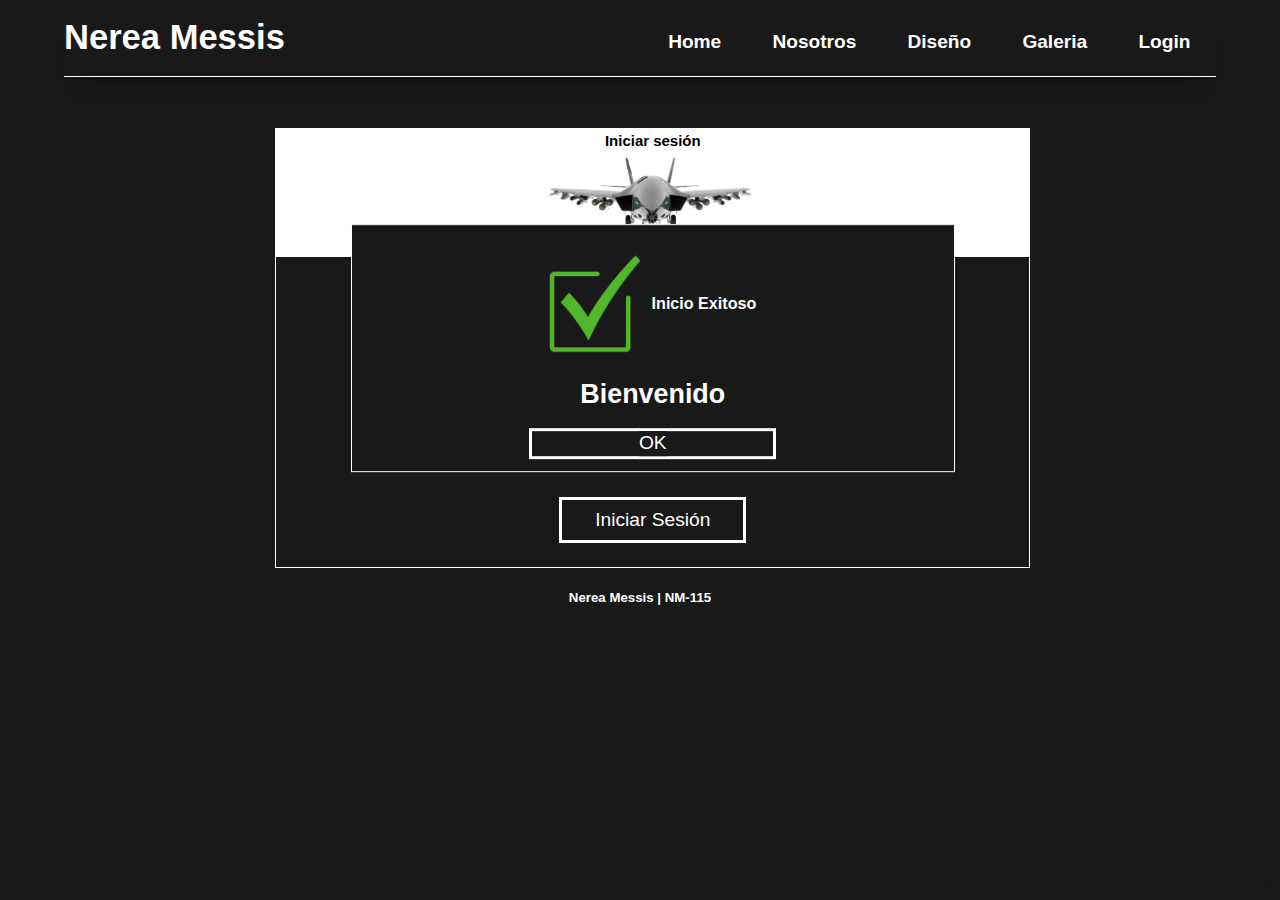
<file: loginOK.html>
<!DOCTYPE html>
<html lang="en">
<head>
    <meta charset="UTF-8">
    <meta http-equiv="X-UA-Compatible" content="IE=edge">
    <meta name="viewport" content="width=device-width, initial-scale=1.0">
    <link rel="stylesheet" href="./css/styles.css">
    <script src="./js/login.js" type="module"></script>
    <title>Nerea Messis - Login</title>
    <!--Iconos-->
    <link rel="apple-touch-icon" sizes="57x57" href="./img/icono/apple-icon-57x57.png">
    <link rel="apple-touch-icon" sizes="60x60" href="./img/icono/apple-icon-60x60.png">
    <link rel="apple-touch-icon" sizes="72x72" href="./img/icono/apple-icon-72x72.png">
    <link rel="apple-touch-icon" sizes="76x76" href="./img/icono/apple-icon-76x76.png">
    <link rel="apple-touch-icon" sizes="114x114" href="./img/icono/apple-icon-114x114.png">
    <link rel="apple-touch-icon" sizes="120x120" href="./img/icono/apple-icon-120x120.png">
    <link rel="apple-touch-icon" sizes="144x144" href="./img/icono/apple-icon-144x144.png">
    <link rel="apple-touch-icon" sizes="152x152" href="./img/icono/apple-icon-152x152.png">
    <link rel="apple-touch-icon" sizes="180x180" href="./img/icono/apple-icon-180x180.png">
    <link rel="icon" type="image/png" sizes="192x192"  href="./img/icono/android-icon-192x192.png">
    <link rel="icon" type="image/png" sizes="32x32" href="./img/icono/favicon-32x32.png">
    <link rel="icon" type="image/png" sizes="96x96" href="./img/icono/favicon-96x96.png">
    <link rel="icon" type="image/png" sizes="16x16" href="./img/icono/favicon-16x16.png">
    <link rel="manifest" href="./img/icono/manifest.json">
    <meta name="msapplication-TileColor" content="#ffffff">
    <meta name="msapplication-TileImage" content="./img/icono/ms-icon-144x144.png">
    <meta name="theme-color" content="#ffffff">
</head>
<body>
    <!--...NavBar...-->
    <nav >
        <div class="NM-NavBar" > 
            <div class="NM-div-title">
                <h1>Nerea Messis</h1>
            </div> 
            
            <input type="checkbox"  id="btn-menu">
            <label for="btn-menu"><img src="./img/header/icono-menu.png" alt="" width="30px"></label>
    
            <div class="NM-div-Menu" id="menu" >
                <ul>
                    <li><a href="./index.html"><h5>Home</h5></a></li>
                    <li><a href="./nosotros.html"><h5>Nosotros</h5></a></li>
                    <li><a href="./diseno.html"><h5>Diseño</h5></a></li>
                    <li><a href="./galeria.html"><h5>Galeria</h5></a></li>
                    <li><a href="./login.html"><h5>Login</h5></a></li>
                </ul>
            </div>
        </div>
    </nav>

    <!-- Intro -->


    <div class="saludo">

        <div>
            <p>Login</p>
        </div>

    </div>


    <!-- Idioma -->

   
    <!--LOGIN-->
    <div class="NM-Login">
        <div class="NM-div-Login">
            <!--Ingreso Exitoso-->
            <div class="NM-div-LoginExitoso" id="NM-div-LoginExitoso">
                <div id="LoginExitoso">
                    <div id="LoginExitosoTitle">
                        <img src="./img/login/LoginExitoso.png" alt="" width="15%"> 
                        <h2>Inicio Exitoso</h2>
                    </div><br>
                    <h1>Bienvenido</h1>
                    <div id="MostrarLogin">

                    </div>
                    <!--Se Muestran Los datos ingresados-->
                </div>
                <div class="NM-div-button">
                    <div>
                        <a href="./index.html">
                            <input type="submit" value="OK" id="btn-loginOK" class="NM-button" ><br>
                        </a>
                        
                    </div>
                </div>
            </div>

            <script>
                const DivRegistroExitoso=document.querySelector('#RLoginExitoso')
            </script>
            
            <div class="NM-IniciarSesion">
                <div class="NM-div-IniciarSesion">
                    <h2>Iniciar sesión</h2>
                     <img src="./img/login/Frontal02.jpeg" alt="NM_Login" class="NM-Login-imag">
                </div>
            </div>
    
            <div class="NM-div-formulario-Login">
                <form action="" id="form-login">
        
                    <label for="correo">Correo electrónico </label>
                    <input type="email" name="correo" id="correo" placeholder="Escriba aquí su correo">
                    <p id="NM-CO-correo">*Campo Obligatorio</p>
                    <p id="NM-correo-formato">El correo debe tener el siguiente formato: "nombre+@+servidor+dominio"</p>
                    <p id="NM-correo-ejemplo">Ejemplo: usuario@hotmail.com</p>

                    <label for="password">Contraseña</label>
                    <input type="password" name="password" id="password" placeholder="Escriba aquí su contraseña">
                    <p id="NM-CO-password">*Campo Obligatorio</p>
                    <p id="NM-password-8caracteres">La contraseña debe ser mayor o igual a 8 dígitos</p>
                    <p id="NM-password-minuscula">La contraseña debe tener por lo menos una letra minúscula</p>
                    <p id="NM-password-mayuscula">La contraseña debe tener por lo menos una letra mayúscula</p>
                    <p id="NM-password-digito">La contraseña debe tener por lo menos un número</p><br>

                    <label for="captcha">CAPTCHA</label>
                    <input type="number" name="captcha" id="captcha" placeholder="¿Qué resultado da el cuarto de un tercio de 12000?">
                    <p id="NM-CO-Catcha">*Campo Obligatorio</p>
                </form>

                <div class="NM-div-button">
                    <div>
                        <input type="submit" value="Iniciar Sesión" id="btn-submit-form-login" class="NM-button" ><br>
                    </div>
                </div>
            </div>
        </div>
    </div>
    <div class="NM-Final"  >
        <h5>Nerea Messis | NM-115 </h5>
    </div>
</body>
</html>
</file>
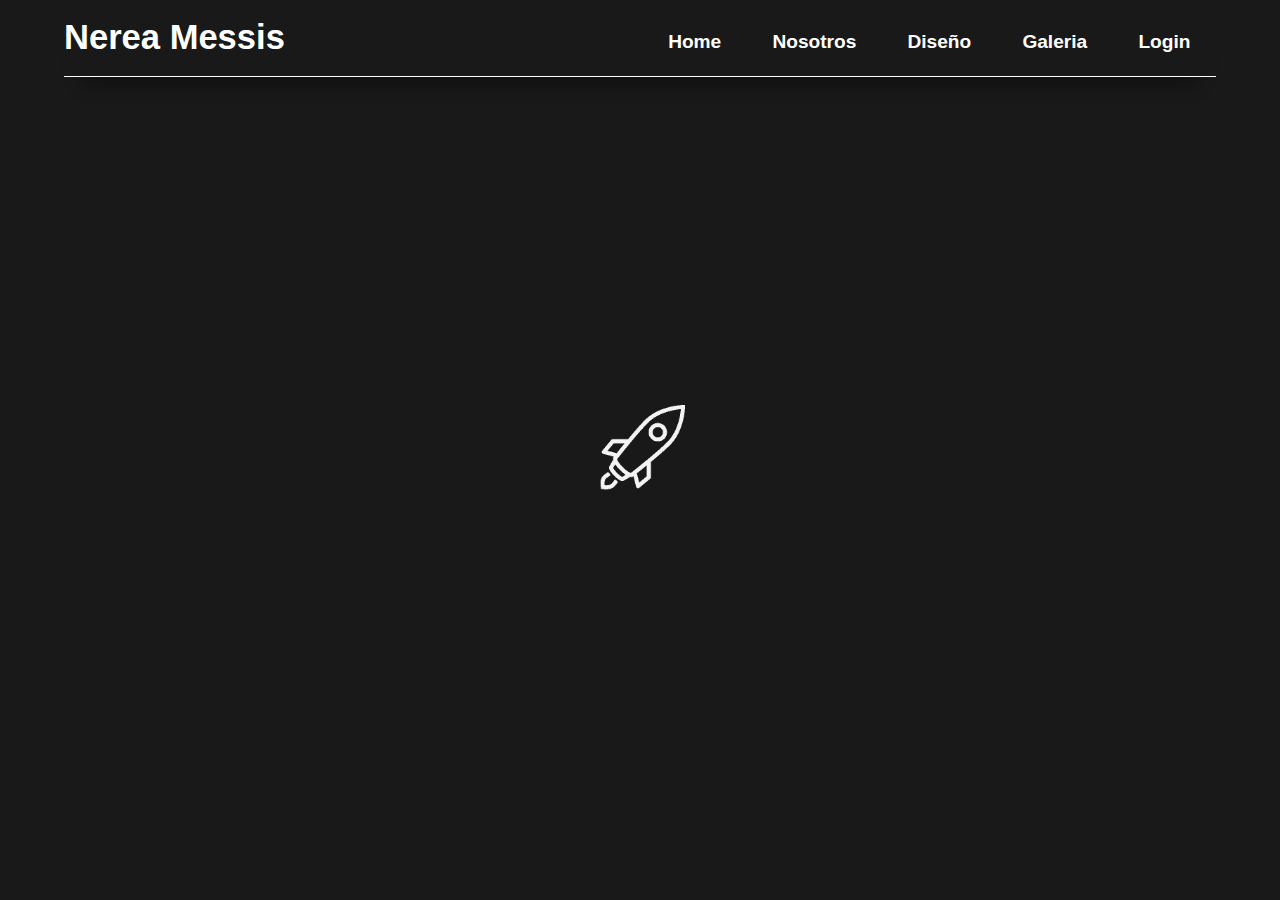
<file: nosotros.html>
<!DOCTYPE html>
<html lang="en">
<head>
    <meta charset="UTF-8">
    <meta http-equiv="X-UA-Compatible" content="IE=edge">
    <meta name="viewport" content="width=device-width, initial-scale=1.0">
    <title>Nerea Messis - Nosotros</title>
    <link rel="stylesheet" href="./css/styles.css">
    <!--Iconos-->
    <link rel="apple-touch-icon" sizes="57x57" href="./img/icono/apple-icon-57x57.png">
    <link rel="apple-touch-icon" sizes="60x60" href="./img/icono/apple-icon-60x60.png">
    <link rel="apple-touch-icon" sizes="72x72" href="./img/icono/apple-icon-72x72.png">
    <link rel="apple-touch-icon" sizes="76x76" href="./img/icono/apple-icon-76x76.png">
    <link rel="apple-touch-icon" sizes="114x114" href="./img/icono/apple-icon-114x114.png">
    <link rel="apple-touch-icon" sizes="120x120" href="./img/icono/apple-icon-120x120.png">
    <link rel="apple-touch-icon" sizes="144x144" href="./img/icono/apple-icon-144x144.png">
    <link rel="apple-touch-icon" sizes="152x152" href="./img/icono/apple-icon-152x152.png">
    <link rel="apple-touch-icon" sizes="180x180" href="./img/icono/apple-icon-180x180.png">
    <link rel="icon" type="image/png" sizes="192x192"  href="./img/icono/android-icon-192x192.png">
    <link rel="icon" type="image/png" sizes="32x32" href="./img/icono/favicon-32x32.png">
    <link rel="icon" type="image/png" sizes="96x96" href="./img/icono/favicon-96x96.png">
    <link rel="icon" type="image/png" sizes="16x16" href="./img/icono/favicon-16x16.png">
    <link rel="manifest" href="./img/icono/manifest.json">
    <meta name="msapplication-TileColor" content="#ffffff">
    <meta name="msapplication-TileImage" content="./img/icono/ms-icon-144x144.png">
    <meta name="theme-color" content="#ffffff">
    <!--  <link rel="shortcut icon" href="./img/favicoin/favicoin.ico" type="image/x-icon">  -->

</head>

<body class="hidden">

    <!-- Intro -->
    <div class="loading" id="onload">
        

            <img src="./img/loader/loader.gif" alt="" srcset="">

    </div>


    <!-- Noti -->

    <div class="saludo">

        <div>
            <p>Nosotros</p>
        </div>

    </div>
    

    <!--...NavBar...-->
    <nav >
        <div class="NM-NavBar" > 
            <div href="./index.html" class="NM-div-title">
                <h1>Nerea Messis</h1>
            </div> 
            
            <input type="checkbox"  id="btn-menu">
            <label for="btn-menu"><img src="./img/header/icono-menu.png" alt="" width="30px"></label>
    
            <div class="NM-div-Menu" id="menu" >
                <ul>
                    <li><a href="./index.html"><h5>Home</h5></a></li>
                    <li><a href="./nosotros.html"><h5>Nosotros</h5></a></li>
                    <li><a href="./diseno.html"><h5>Diseño</h5></a></li>
                    <li><a href="./galeria.html"><h5>Galeria</h5></a></li>
                    <li><a href="./login.html"><h5>Login</h5></a></li>
                </ul>
            </div>
        </div>
    </nav>

    <!--CONTAINER HEADER--> 
    

    <div class="nosotrosContainer">

        <div class="NM-Conocenos">
            <h1>¡Conócenos!</h1>
        </div>
        
        <div class="NosotrosItems">

            <div class="NM-Grupo-Trabajo-integrantes">
            
                <div class="integrante">
                    <div class="integranteFoto">
                        <img src="./img/perfil/marquez.png" alt="" srcset="">
                    </div>

                    <div class="nombreIntegrante">
                        <h2>Daniel Márquez</h2>
                        <p>Desarrollador Multimedia</p>
                    </div>

                    <div class="socialIntegrantes">
                        <a href="https://github.com/danielos35"  target="_blank">
                            <img src="./img/nosotros/github.png" alt="" srcset="">
                        </a>
                            
                        <a href="https://www.linkedin.com/in/daniel-m%C3%A1rquez-b07074207/"  target="_blank">
                            <img src="./img/nosotros/in.png" alt="" srcset="">
                        </a>
                    </div>
                </div>
                
                <div class="integrante">
                    <div class="integranteFoto">
                        <img src="./img/perfil/MaikB.jpg" alt="" srcset="">

                    </div>

                    <div class="nombreIntegrante">
                        <h2>Michael Bustos</h2> <br>
                        <p>Ingeniero Aeronáutico</p>
                        <p>Desarrollador Junior</p>
                        
                    </div>

                    <div class="socialIntegrantes">
                        <a href="https://github.com/MaikB71"  target="_blank" >
                            <img src="./img/nosotros/github.png" alt="" srcset="">
                        </a>
                            
                        <a href="https://www.linkedin.com/in/michael-bustos07/"  target="_blank" >
                            <img src="./img/nosotros/in.png" alt="" srcset="">
                        </a>
                    </div>
                </div>
            
                <div class="integrante">
                    <div class="integranteFoto">

                    </div>

                    <div class="nombreIntegrante">
                        <h2>David Corrales</h2>
                        <p>Desarrollador Junior</p>
                    </div>

                    <div class="socialIntegrantes">
                        <a href=""  target="_blank">
                            <img src="./img/nosotros/github.png" alt="" srcset="">
                        </a>
                            
                        <a href=""  target="_blank">
                            <img src="./img/nosotros/in.png" alt="" srcset="">
                        </a>
                    </div>
                </div>
            
                <div class="integrante">
                    <div class="integranteFoto">
                        <img src="./img/perfil/AlexI.png" alt="" srcset="">
                    </div>

                    <div class="nombreIntegrante">
                        <h2>Alex Iriarte</h2>
                        <p>Desarrollador Junior</p>
                    </div>

                    <div class="socialIntegrantes">
                        <a href="https://github.com/calipso4u"  target="_blank">
                            <img src="./img/nosotros/github.png" alt="" srcset="">
                        </a>
                            
                        <a href="https://www.linkedin.com/in/alex-hamey-iriarte-garc%C3%ADa-40948126/"  target="_blank">
                            <img src="./img/nosotros/in.png" alt="" srcset="">
                        </a>
                    </div>
                </div>  

                <div class="integrante">
                    <div class="integranteFoto">
                        <img src="./img/perfil/JuanFelipe.png" alt="" srcset="">
                    </div>

                    <div class="nombreIntegrante">
                        <h2>Juan Felipe</h2>
                        <p>Desarrollador Junior</p>
                    </div>

                    <div class="socialIntegrantes">
                        <a href=""  target="_blank">
                            <img src="./img/nosotros/github.png" alt="" srcset="">
                        </a>
                            
                        <a href=""  target="_blank">
                            <img src="./img/nosotros/in.png" alt="" srcset="">
                        </a>
                    </div>
                    
                </div>
            </div>

        
            <div class="NM-Grupo-Trabajo" sty>

                <div>
                    <h1>GRUPO DE TRABAJO</h1>
                    <img src="./img/nosotros/nosotros_avion.PNG">
                </div>
                
    
            </div> 
           
            

        </div>

    </div>

    <div class="NM-Final"  >
        <h5>Nerea Messis | NM-115 </h5>
    </div>

</body>
<script src="https://code.jquery.com/jquery-3.6.0.min.js"></script>
<script src="./js/intro.js"></script>
</html>
</file>
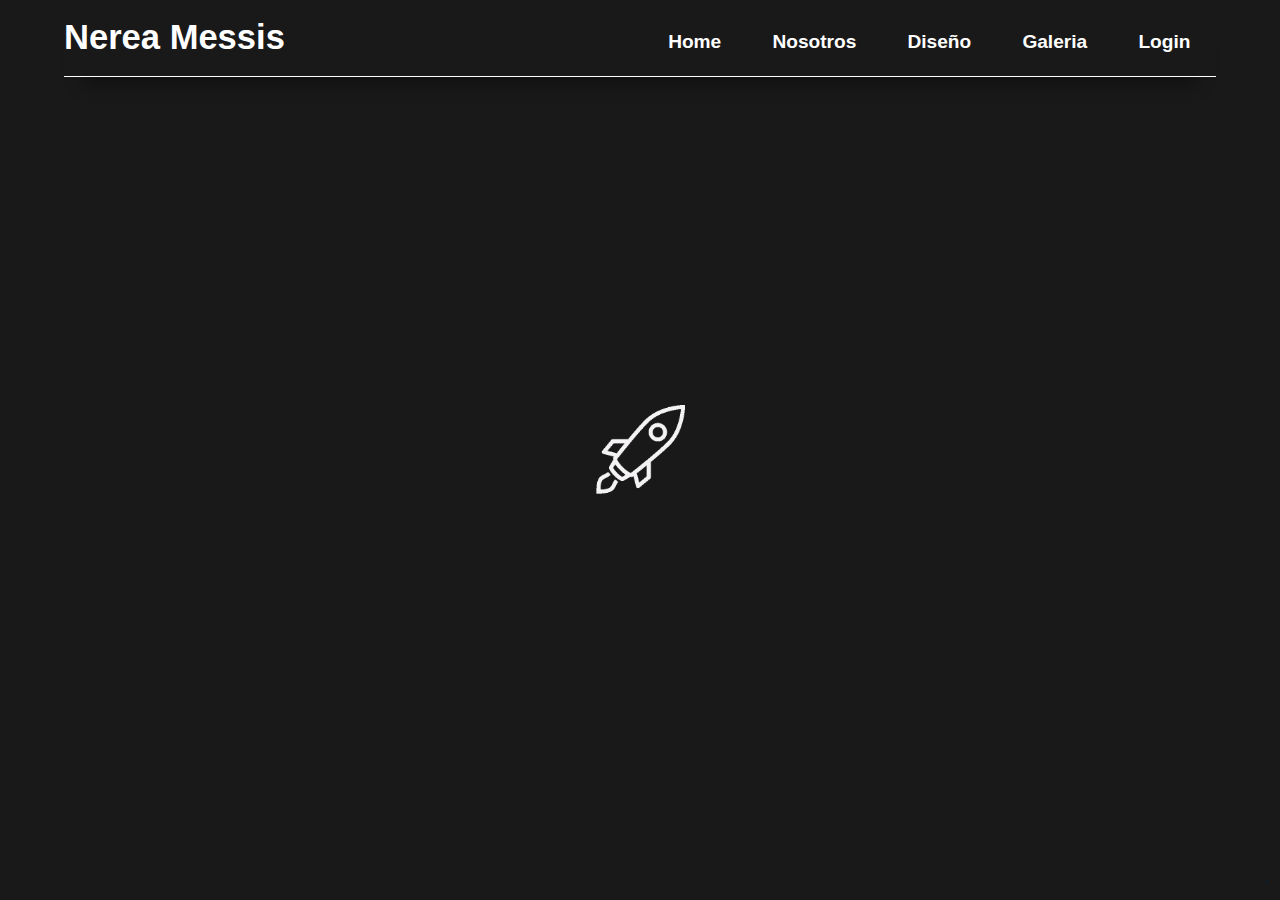
<file: registro.html>
<!DOCTYPE html>
<html lang="en">
<head>
    <meta charset="UTF-8">
    <meta http-equiv="X-UA-Compatible" content="IE=edge">
    <meta name="viewport" content="width=device-width, initial-scale=1.0">
    <link rel="stylesheet" href="./css/styles.css">
    <script src="./js/form.js" type="module"></script>
    <title>Nerea Messis - Registro</title>
    <!--Iconos-->
    <link rel="apple-touch-icon" sizes="57x57" href="./img/icono/apple-icon-57x57.png">
    <link rel="apple-touch-icon" sizes="60x60" href="./img/icono/apple-icon-60x60.png">
    <link rel="apple-touch-icon" sizes="72x72" href="./img/icono/apple-icon-72x72.png">
    <link rel="apple-touch-icon" sizes="76x76" href="./img/icono/apple-icon-76x76.png">
    <link rel="apple-touch-icon" sizes="114x114" href="./img/icono/apple-icon-114x114.png">
    <link rel="apple-touch-icon" sizes="120x120" href="./img/icono/apple-icon-120x120.png">
    <link rel="apple-touch-icon" sizes="144x144" href="./img/icono/apple-icon-144x144.png">
    <link rel="apple-touch-icon" sizes="152x152" href="./img/icono/apple-icon-152x152.png">
    <link rel="apple-touch-icon" sizes="180x180" href="./img/icono/apple-icon-180x180.png">
    <link rel="icon" type="image/png" sizes="192x192"  href="./img/icono/android-icon-192x192.png">
    <link rel="icon" type="image/png" sizes="32x32" href="./img/icono/favicon-32x32.png">
    <link rel="icon" type="image/png" sizes="96x96" href="./img/icono/favicon-96x96.png">
    <link rel="icon" type="image/png" sizes="16x16" href="./img/icono/favicon-16x16.png">
    <link rel="manifest" href="./img/icono/manifest.json">
    <meta name="msapplication-TileColor" content="#ffffff">
    <meta name="msapplication-TileImage" content="./img/icono/ms-icon-144x144.png">
    <meta name="theme-color" content="#ffffff">
</head>
<body>
    <!-- Intro -->
    <div class="loading" id="onload">
        
        <img src="./img/loader/loader.gif" alt="" srcset="">

    </div>

    <!-- Noti -->

    <div class="saludo">

        <div>
            <p>Registrate</p>
        </div>

    </div>

    <!--...NavBar...-->
    <nav >
        <div class="NM-NavBar" > 
            <div class="NM-div-title">
                <h1>Nerea Messis</h1>
            </div> 
            
            <input type="checkbox"  id="btn-menu">
            <label for="btn-menu"><img src="./img/header/icono-menu.png" alt="" width="30px"></label>
    
            <div class="NM-div-Menu" id="menu" >
                <ul>
                    
                    <li><a href="./index.html"><h5>Home</h5></a></li>
                    <li><a href="./nosotros.html"><h5>Nosotros</h5></a></li>
                    <li><a href="./diseno.html"><h5>Diseño</h5></a></li>
                    <li><a href="./galeria.html"><h5>Galeria</h5></a></li>
                    <li><a href="./login.html"><h5>Login</h5></a></li>
                </ul>
            </div>
        </div>
    </nav>

    <!--REGISTRO-->
    <div class="NM-Registro">
        <div class="NM-div-Registro">
            <div class="NM-div-RegistroExitoso" id="NM-div-RegistroExitoso">
                <div id="RegistroExitoso">
                    <div id="RegistroExitosoTitle">
                        <img src="./img/registro/RegistroExitoso.png" alt="" width="15%"> 
                        <h2>  Registro Exitoso</h2>
                    </div><br>
                    <p >El usuario:</p>
                    <div id="MostrarRegistro">

                    </div>
                    <p>Ha sido registrado correctamente</p>
                    <!--Se Muestran Los datos ingresados-->


                </div>
                <div class="NM-div-button">
                    <div>
                        <input type="submit" value="OK" id="btn-ok" class="NM-button" ><br>
                    </div>
                </div>

            </div>

            <script>
                const DivRegistroExitoso=document.querySelector('#RegistroExitoso')
            </script>
            
            
            <div class="NM-Registrate">
                <div class="NM-div-Registrate">
                    <h2>REGISTRATE</h2>
                     <img src="./img/registro/Planos02.PNG" alt="NM_Registro" class="NM-Registro-imag">
                </div>
            </div>
    
            <div class="NM-div-formulario">
                <form action="" id="form-registro">
                    <label for="nombre" >Nombre </label>
                    <input type="text" name="Nombre" id="nombre" placeholder="Escriba aquí su nombre" autofocus="autofocus" >
                    <p id="NM-CO-nombre">*Campo Obligatorio</p>
                    <p id="NM-nombre-4caracteres">El Nombre debe tener más de 4 caracteres</p>
                    <p id="NM-nombre-30caracteres">El Nombre debe tener menos de 30 caracteres</p>
                    <p id="NM-nombre-Nonumeros">El Nombre No debe tener números</p>

                    <label for="apellidos">Apellido </label>
                    <input type="text" name="Apellido" id="apellidos" placeholder="Escriba aquí su apellido">
                    <p id="NM-CO-apellidos">*Campo Obligatorio</p>
                    <p id="NM-apellidos-4caracteres">El Apellido debe tener más de 4 caracteres</p>
                    <p id="NM-apellidos-30caracteres">El Apellido debe tener menos de 30 caracteres</p>
                    <p id="NM-apellidos-Nonumeros">El Apellido No debe tener números</p>

                    <label for="telefono">Teléfono </label>
                    <input type="tel" name ="Telefono" id="telefono" placeholder="Escriba aquí su teléfono">
                    <p id="NM-CO-telefono">*Campo Obligatorio</p>
                    <p id="NM-telefono-7digitos">El Teléfono debe tener solamente 10 dígitos</p>
                    <p id="NM-telefono-Noletras">El Teléfono No debe contener letras</p>
                    

                    <label for="correo">Correo </label>
                    <input type="email" name="correo" id="correo" placeholder="Escriba aquí su correo">
                    <p id="NM-CO-correo">*Campo Obligatorio</p>
                    <p id="NM-correo-formato">El correo debe tener el siguiente formato: "nombre+@+servidor+dominio"</p>
                    <p id="NM-correo-ejemplo">Ejemplo: usuario@hotmail.com</p>

                    <label for="password">Contraseña</label>
                    <input type="password" name="password" id="password" placeholder="Escriba aquí su contraseña">
                    <p id="NM-CO-password">*Campo Obligatorio</p>
                    <p id="NM-password-8caracteres">La contraseña debe ser mayor o igual a 8 dígitos</p>
                    <p id="NM-password-minuscula">La contraseña debe tener por lo menos una letra minúscula</p>
                    <p id="NM-password-mayuscula">La contraseña debe tener por lo menos una letra mayúscula</p>
                    <p id="NM-password-digito">La contraseña debe tener por lo menos un número</p>
                </form>

                <div class="NM-div-button">
                    <div>
                        <input type="submit" value="REGISTRATE" id="btn-submit-form" class="NM-button" ><br>
                    </div>
                </div>
                
            </div>
        </div>
    </div>

    <div class="NM-Final"  >
        <h5>Nerea Messis | NM-115 </h5>
    </div>
</body>
<script src="https://code.jquery.com/jquery-3.6.0.min.js"></script>
<script src="./js/intro.js"></script>
</html>
</file>
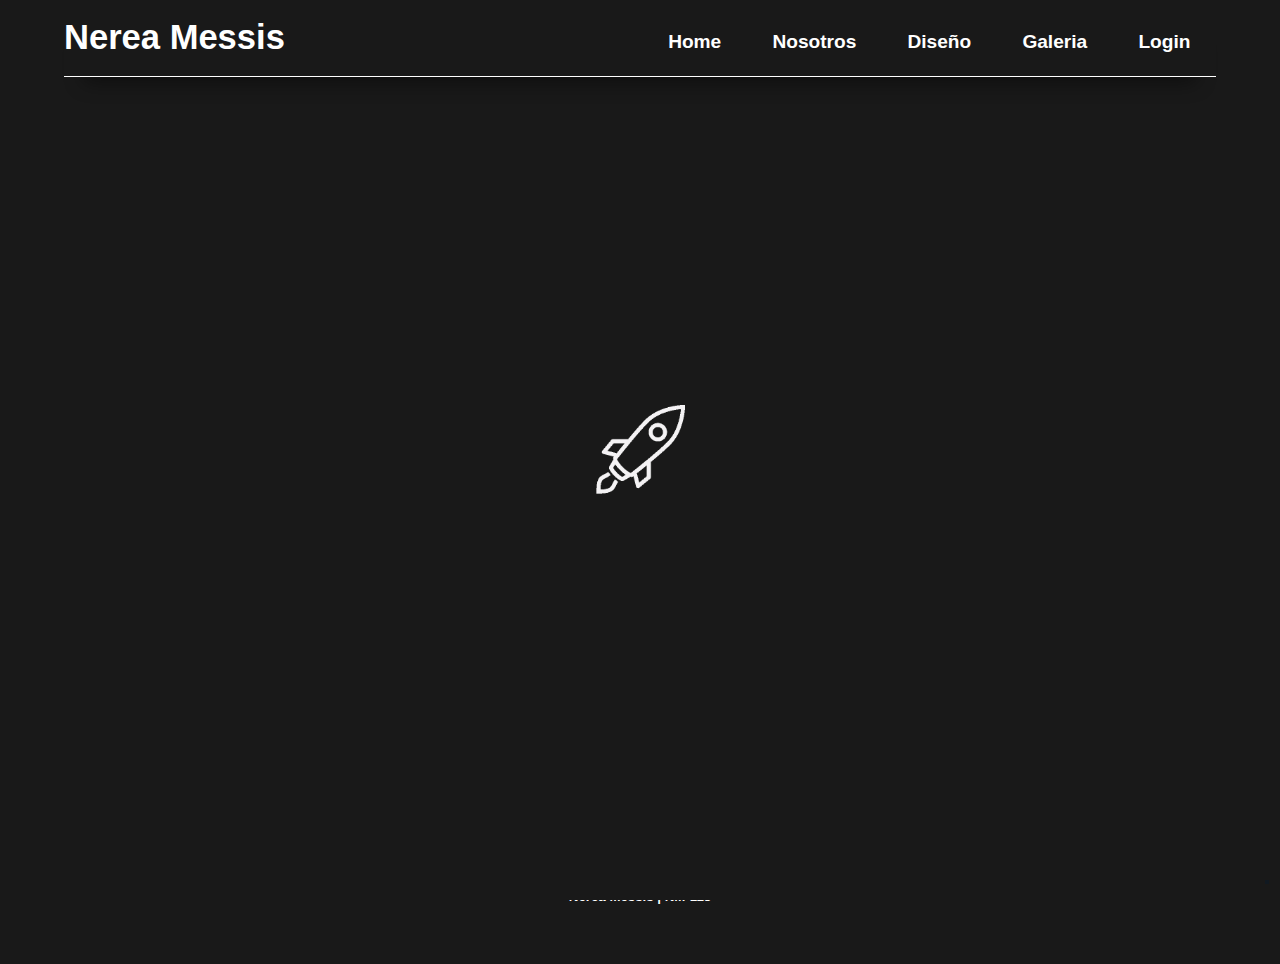
<file: RFP.html>
<!DOCTYPE html>
<html lang="en">
<head>
    <meta charset="UTF-8">
    <meta http-equiv="X-UA-Compatible" content="IE=edge">
    <meta name="viewport" content="width=device-width, initial-scale=1.0">
    <title>Nerea Messis - RFP</title>
    <link rel="stylesheet" href="./css/styles.css">
    <!--Iconos-->
    <link rel="apple-touch-icon" sizes="57x57" href="./img/icono/apple-icon-57x57.png">
    <link rel="apple-touch-icon" sizes="60x60" href="./img/icono/apple-icon-60x60.png">
    <link rel="apple-touch-icon" sizes="72x72" href="./img/icono/apple-icon-72x72.png">
    <link rel="apple-touch-icon" sizes="76x76" href="./img/icono/apple-icon-76x76.png">
    <link rel="apple-touch-icon" sizes="114x114" href="./img/icono/apple-icon-114x114.png">
    <link rel="apple-touch-icon" sizes="120x120" href="./img/icono/apple-icon-120x120.png">
    <link rel="apple-touch-icon" sizes="144x144" href="./img/icono/apple-icon-144x144.png">
    <link rel="apple-touch-icon" sizes="152x152" href="./img/icono/apple-icon-152x152.png">
    <link rel="apple-touch-icon" sizes="180x180" href="./img/icono/apple-icon-180x180.png">
    <link rel="icon" type="image/png" sizes="192x192"  href="./img/icono/android-icon-192x192.png">
    <link rel="icon" type="image/png" sizes="32x32" href="./img/icono/favicon-32x32.png">
    <link rel="icon" type="image/png" sizes="96x96" href="./img/icono/favicon-96x96.png">
    <link rel="icon" type="image/png" sizes="16x16" href="./img/icono/favicon-16x16.png">
    <link rel="manifest" href="./img/icono/manifest.json">
    <meta name="msapplication-TileColor" content="#ffffff">
    <meta name="msapplication-TileImage" content="./img/icono/ms-icon-144x144.png">
    <meta name="theme-color" content="#ffffff">

</head>
<body class="hidden">

    <!-- Intro -->
    <div class="loading" id="onload">
        

            <img src="./img/loader/loader.gif" alt="" srcset="">

    </div>

    <!-- Noti -->

    <div class="saludo">

        <div>
            <p>RFP</p>
        </div>

    </div>
    

    <!--...NavBar...-->
    <nav >
        <div class="NM-NavBar" > 
            <div href="./index.html" class="NM-div-title">
                <h1>Nerea Messis</h1>
            </div> 
            
            <input type="checkbox"  id="btn-menu">
            <label for="btn-menu"><img src="./img/header/icono-menu.png" alt="" width="30px"></label>
    
            <div class="NM-div-Menu" id="menu" >
                <ul>
                    <li><a href="./index.html"><h5>Home</h5></a></li>
                    <li><a href="./nosotros.html"><h5>Nosotros</h5></a></li>
                    <li><a href="./diseno.html"><h5>Diseño</h5></a></li>
                    <li><a href="./galeria.html"><h5>Galeria</h5></a></li>
                    <li><a href="./login.html"><h5>Login</h5></a></li>
                </ul>
            </div>
        </div>
    </nav>

    <!--CONTAINER HEADER-->   
    <div class= "containerHeaderDiseno">
        <div class = "headerItemDiseno">
            <h1>Request For Proposals</h1> 
            <embed src="./doc/RFP 2020-I Super CAS.pdf" type="application/pdf" width="90%" height="700vw" />
    </div>

    <div class="NM-Final"  >
        <h5>Nerea Messis | NM-115 </h5>
    </div>


</body>
<script src="https://code.jquery.com/jquery-3.6.0.min.js"></script>
<script src="./js/intro.js"></script>
</html>
</file>
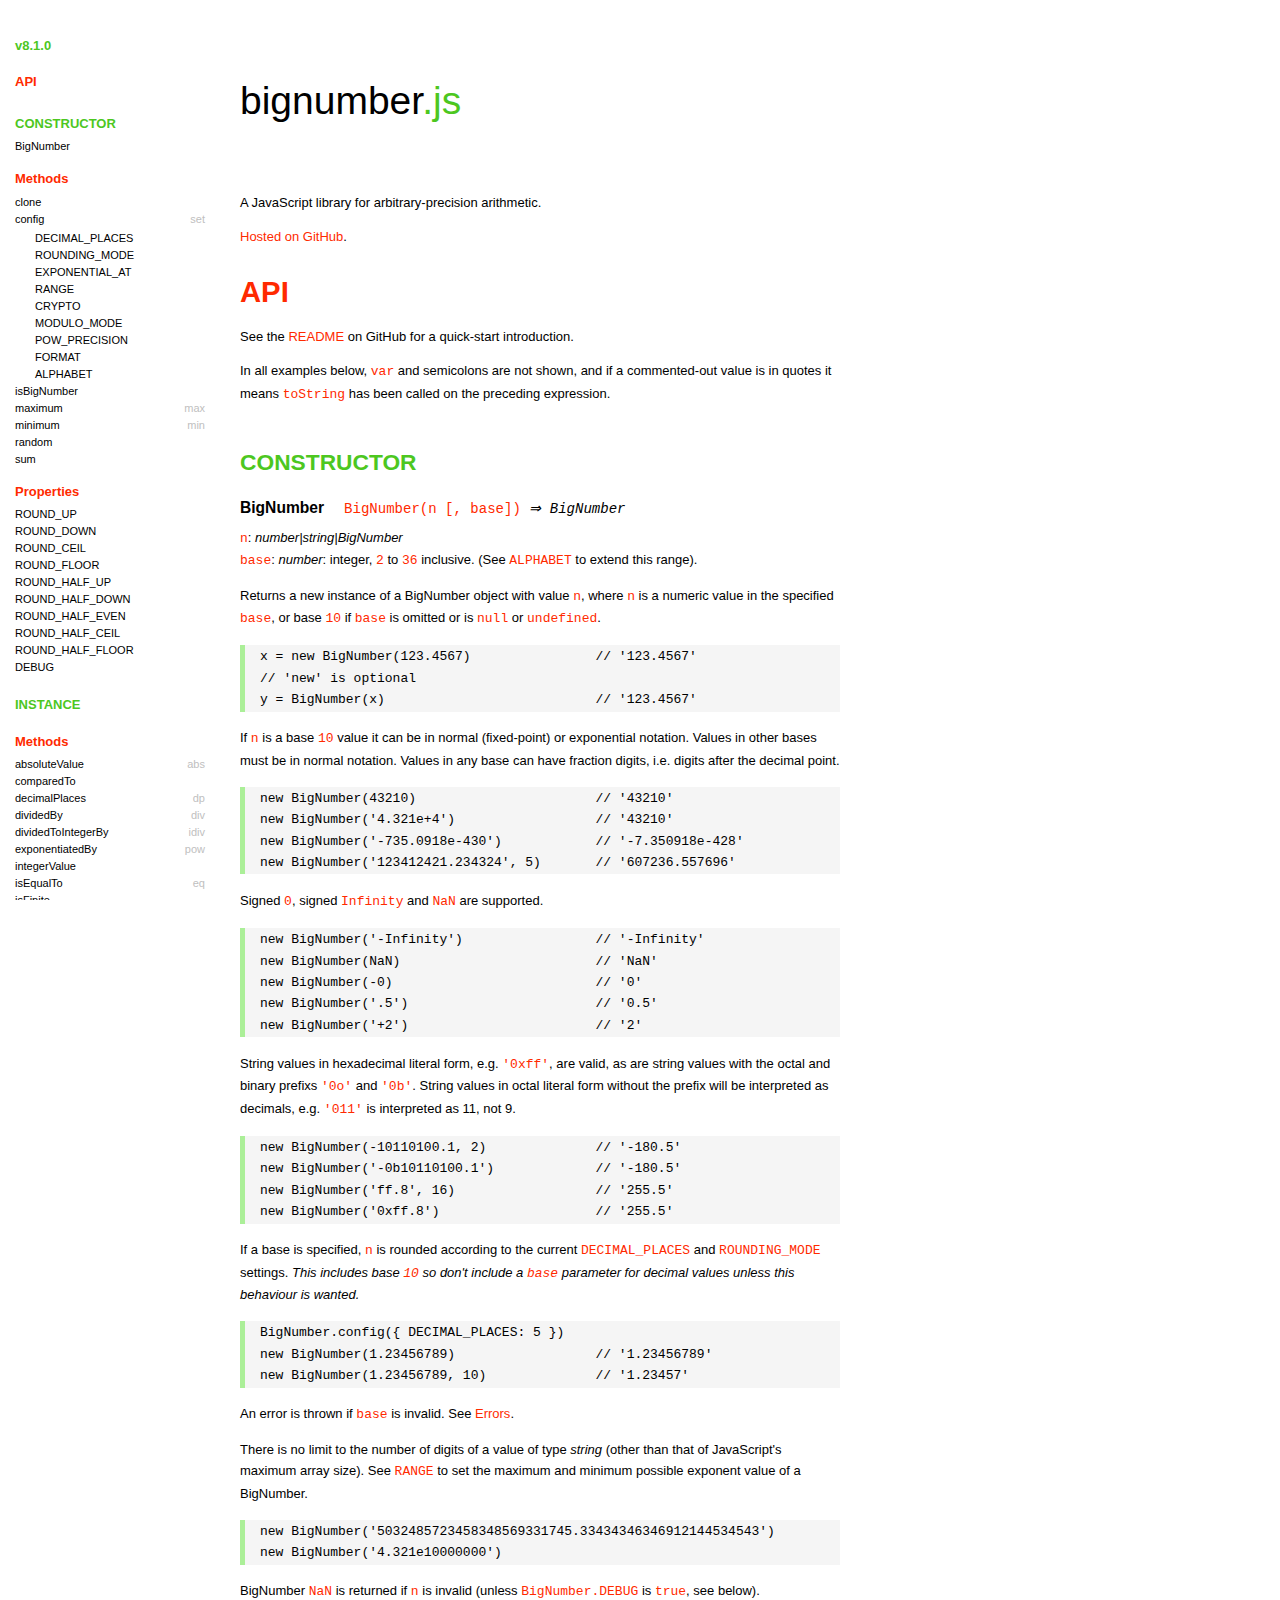
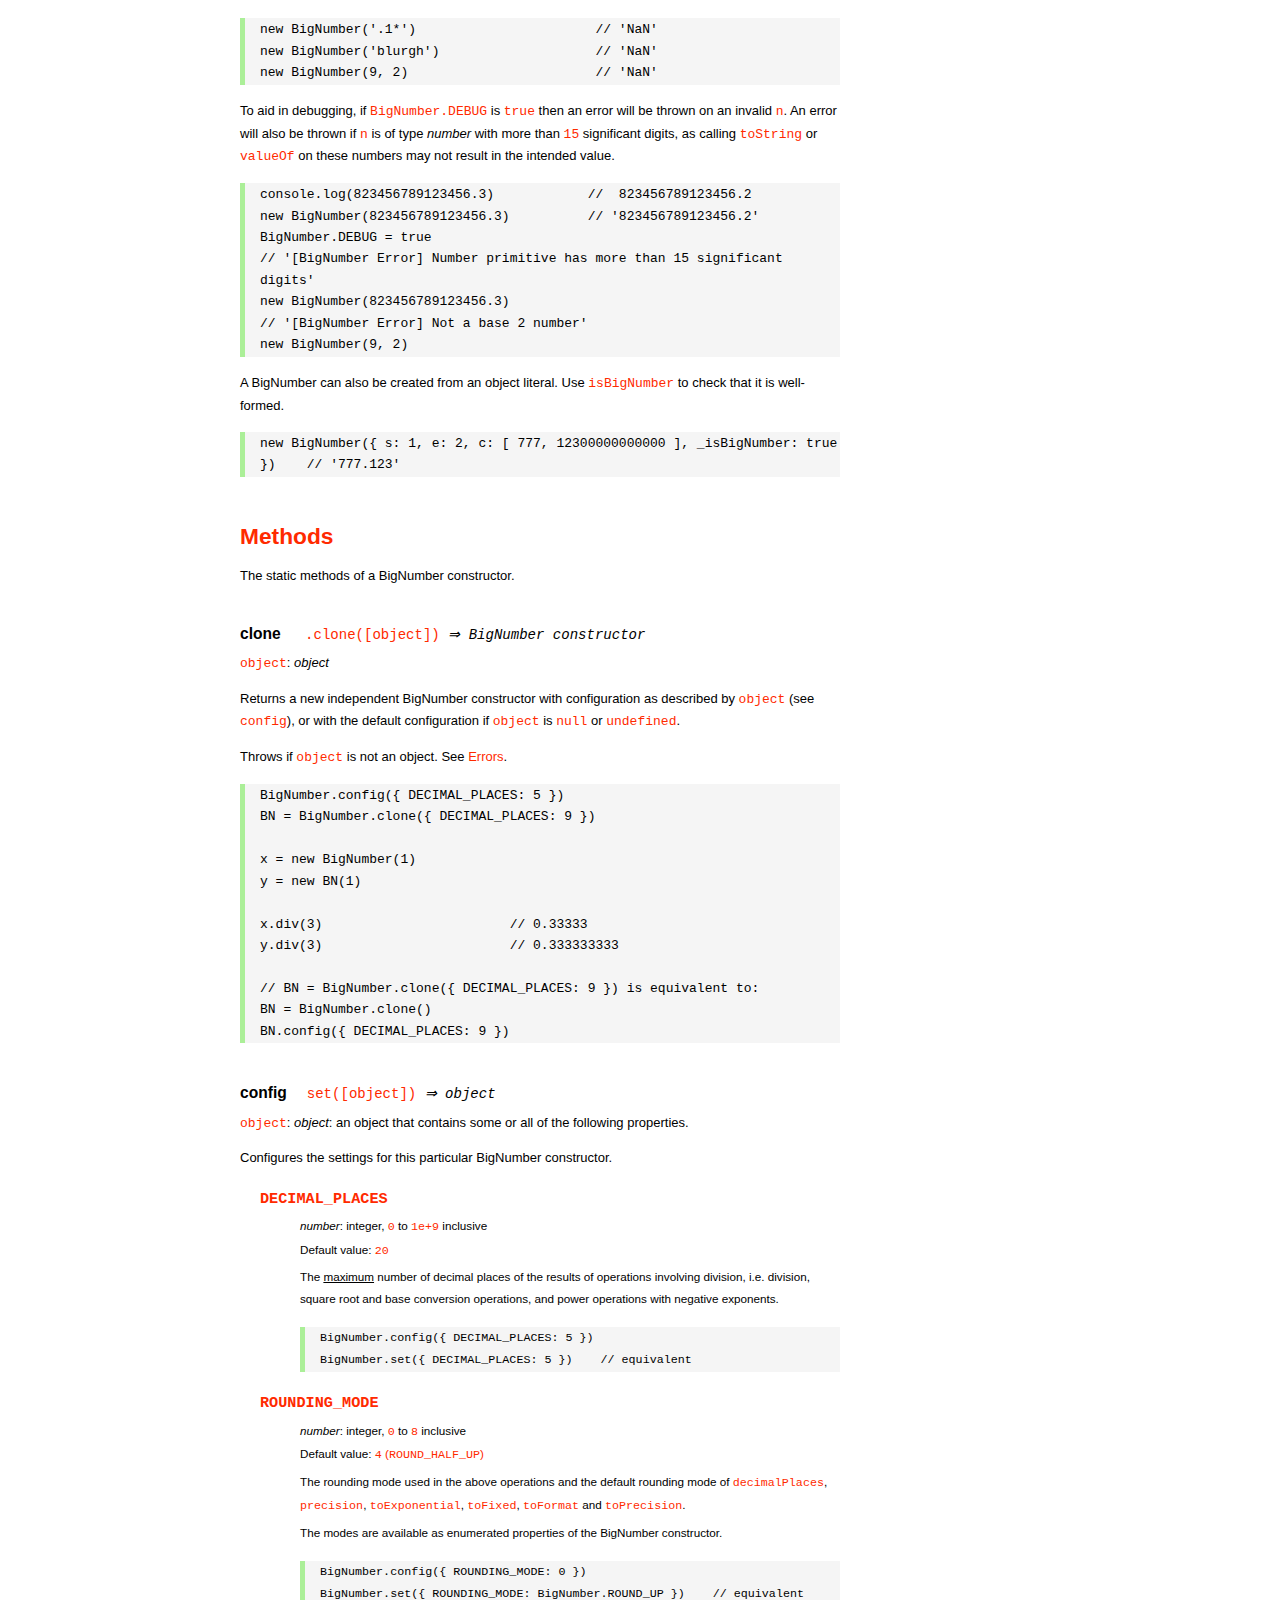
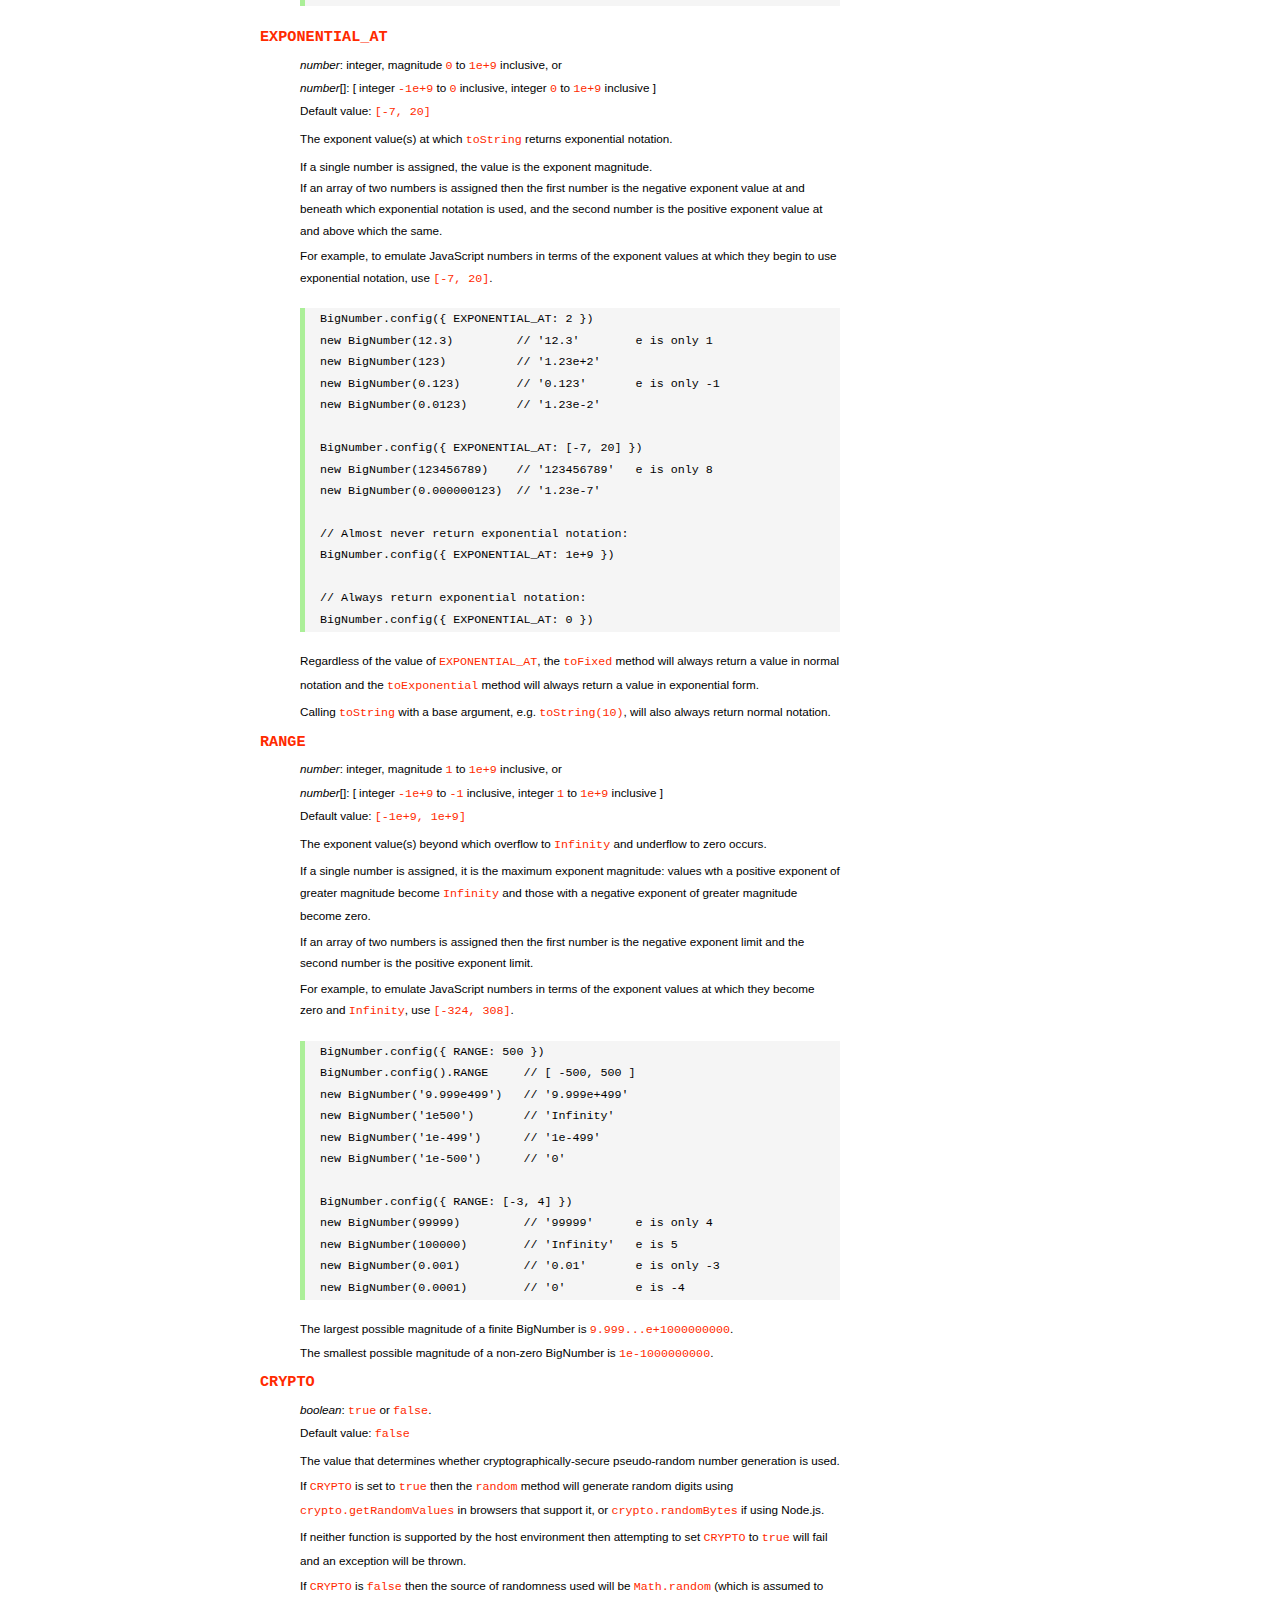
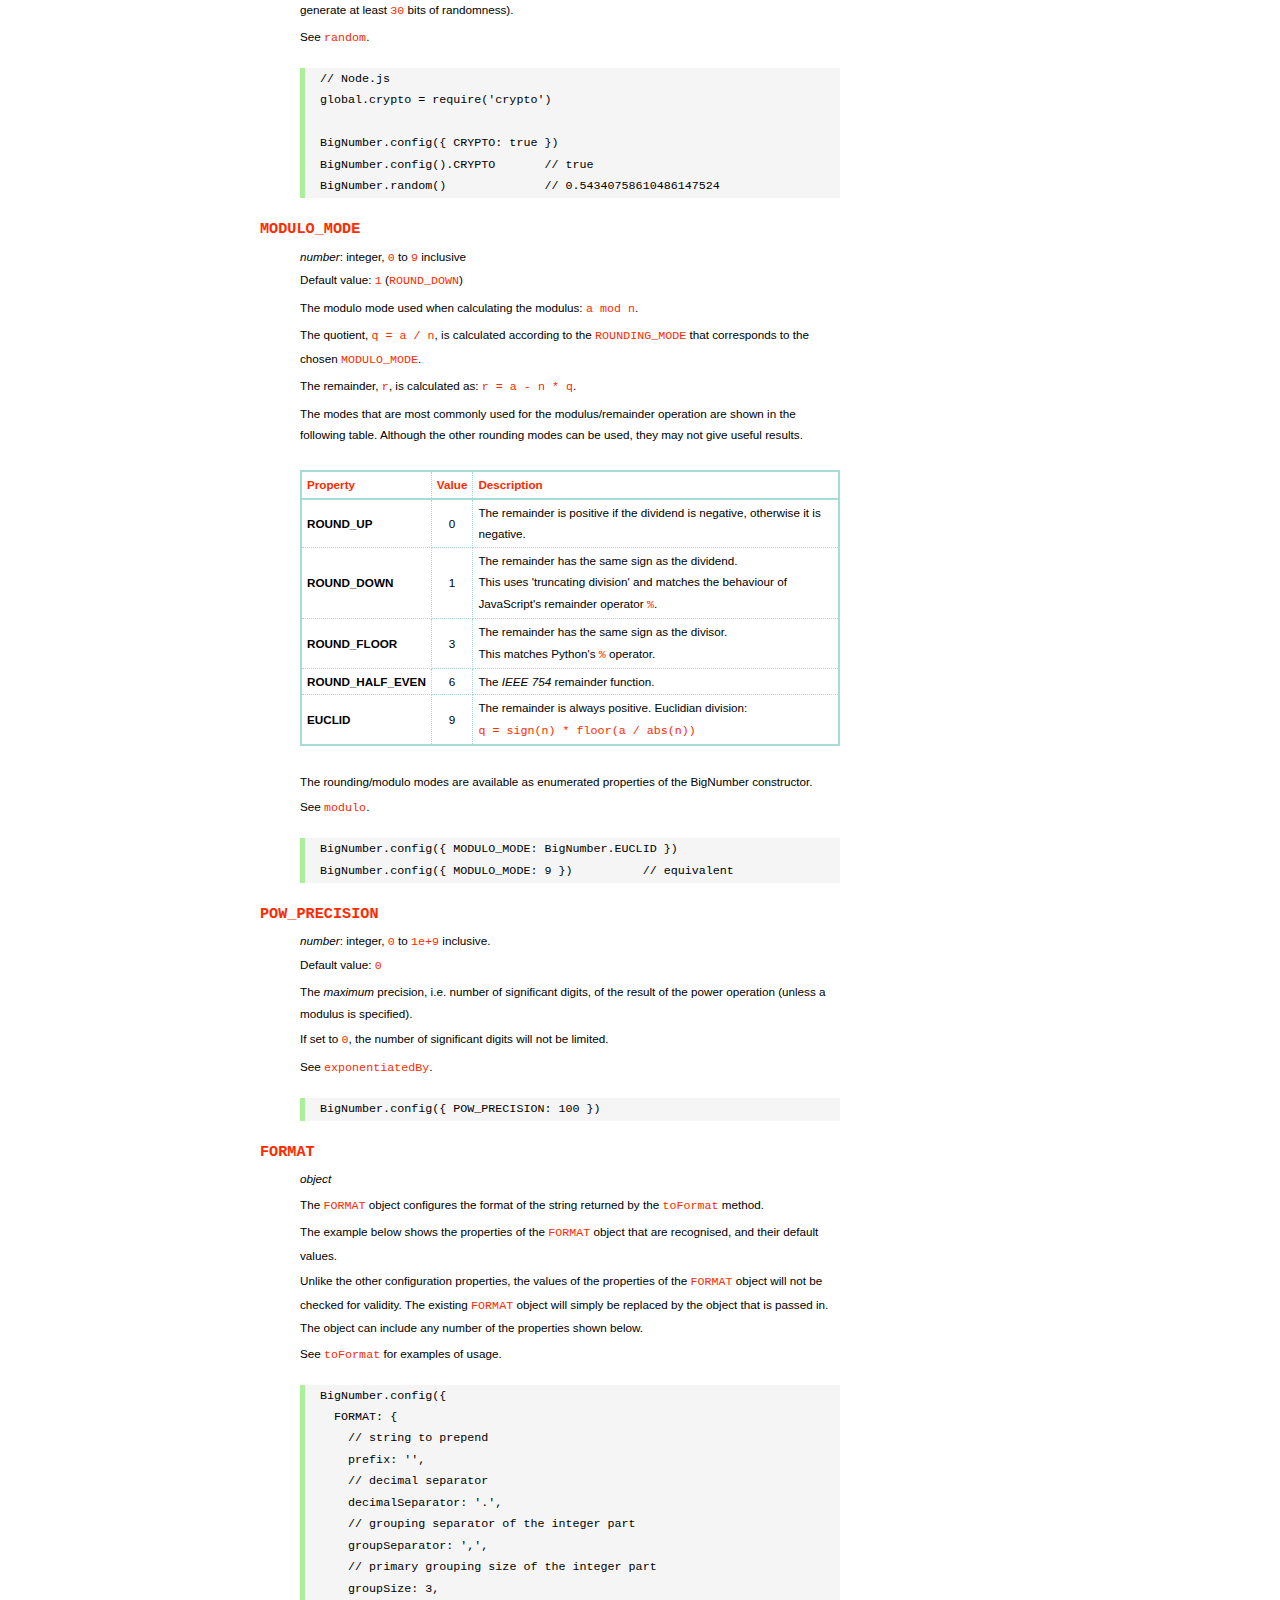
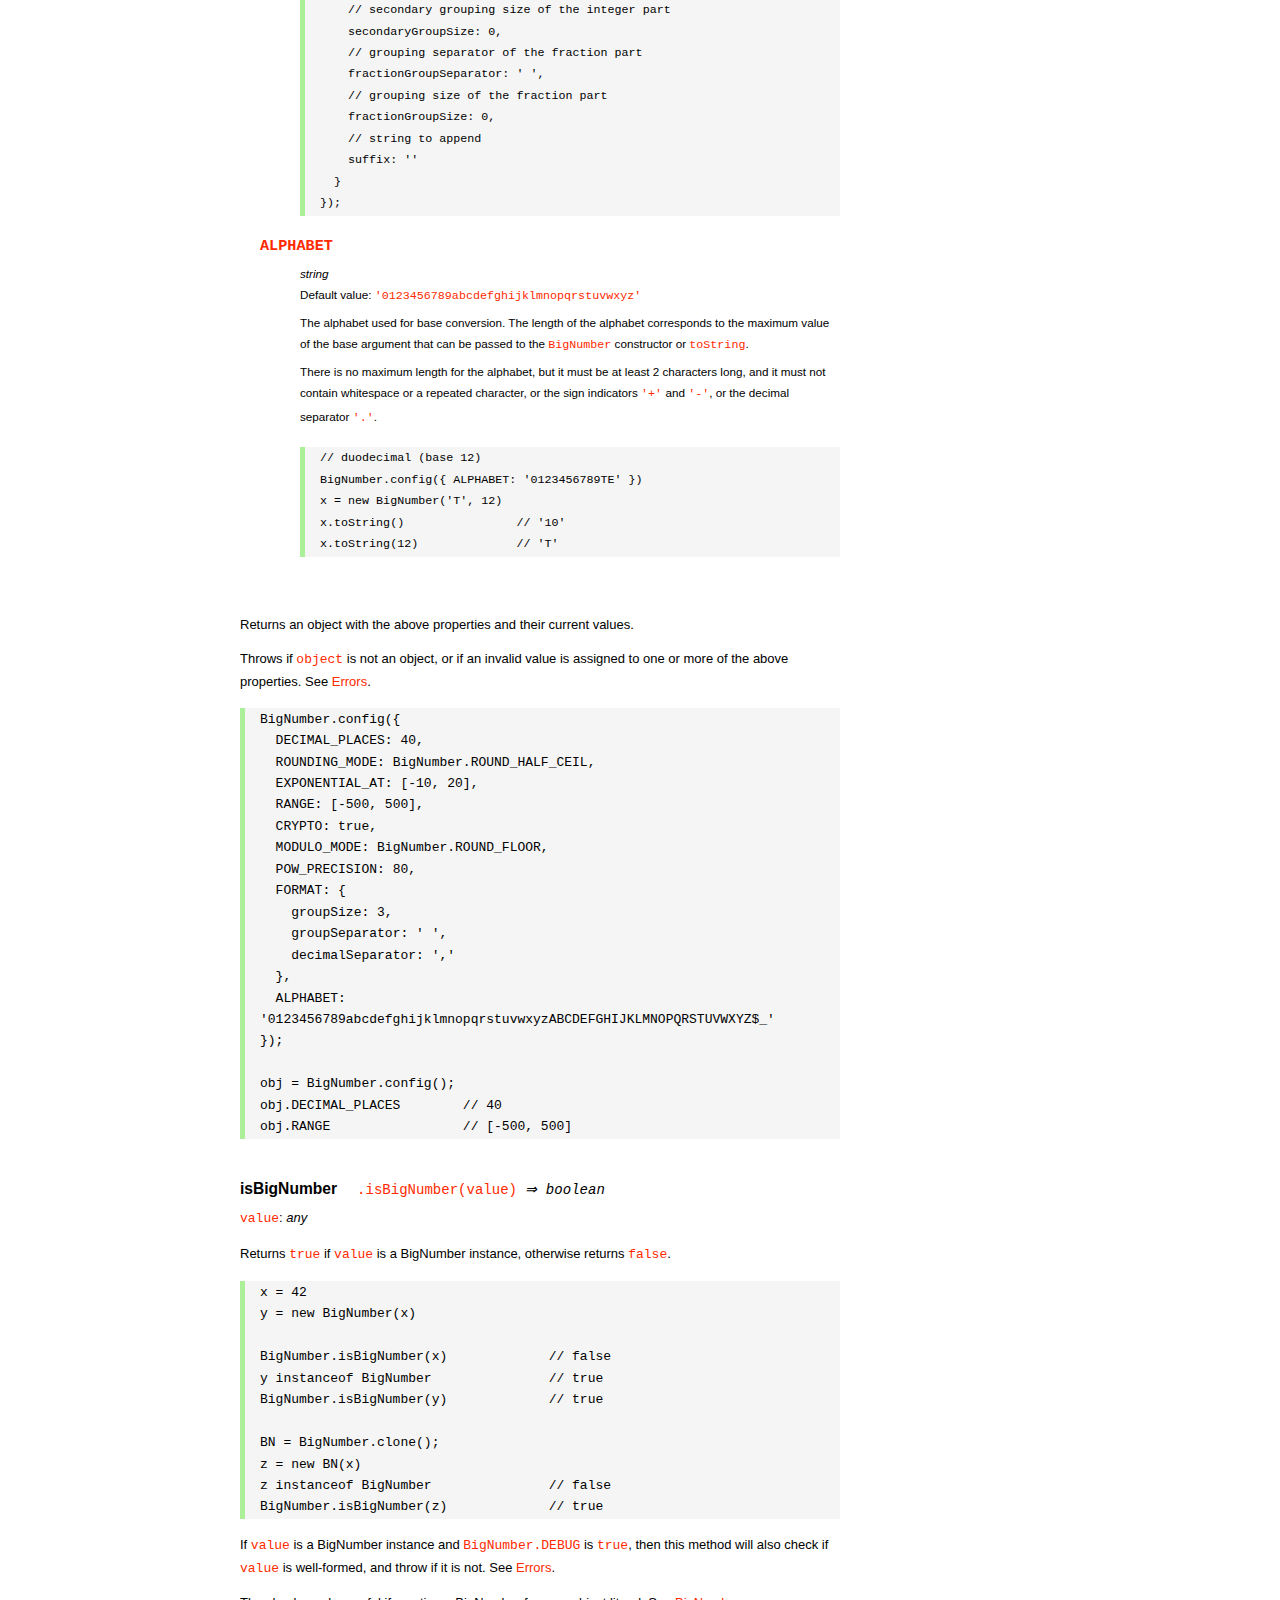
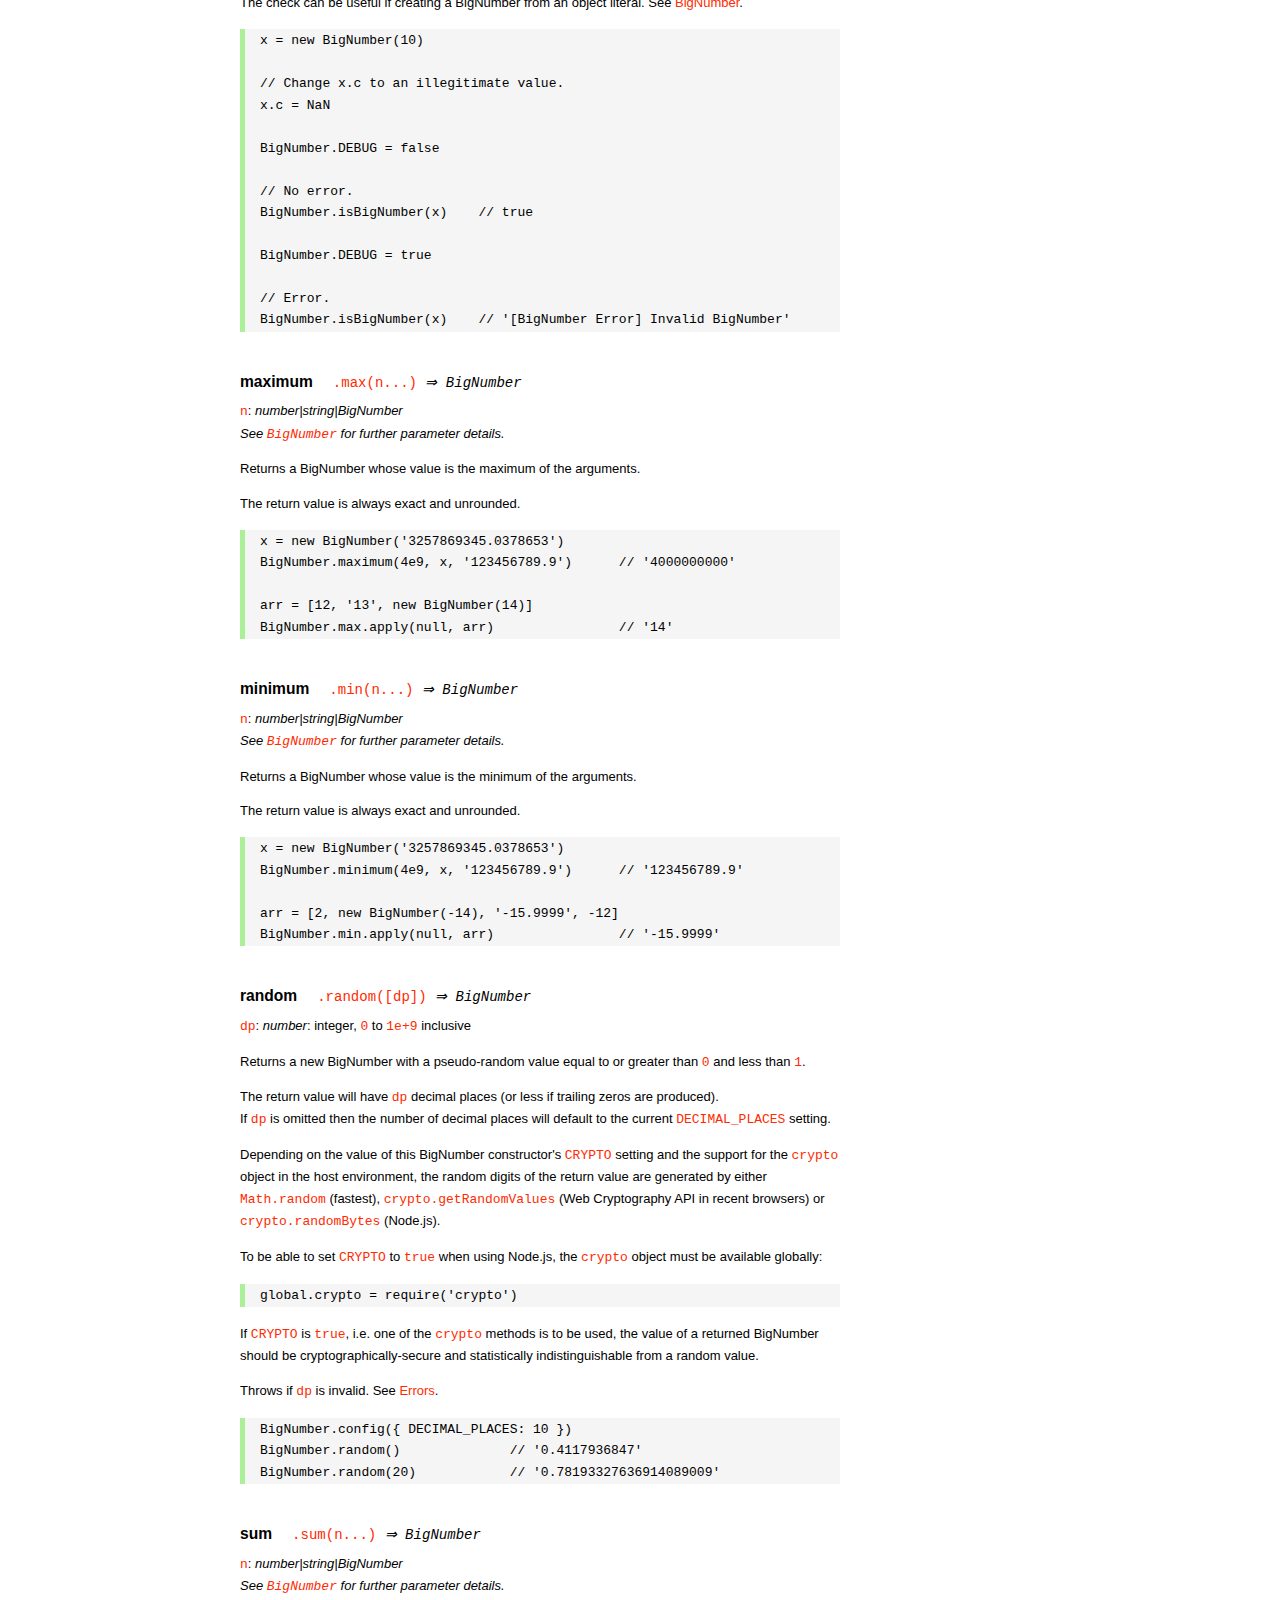
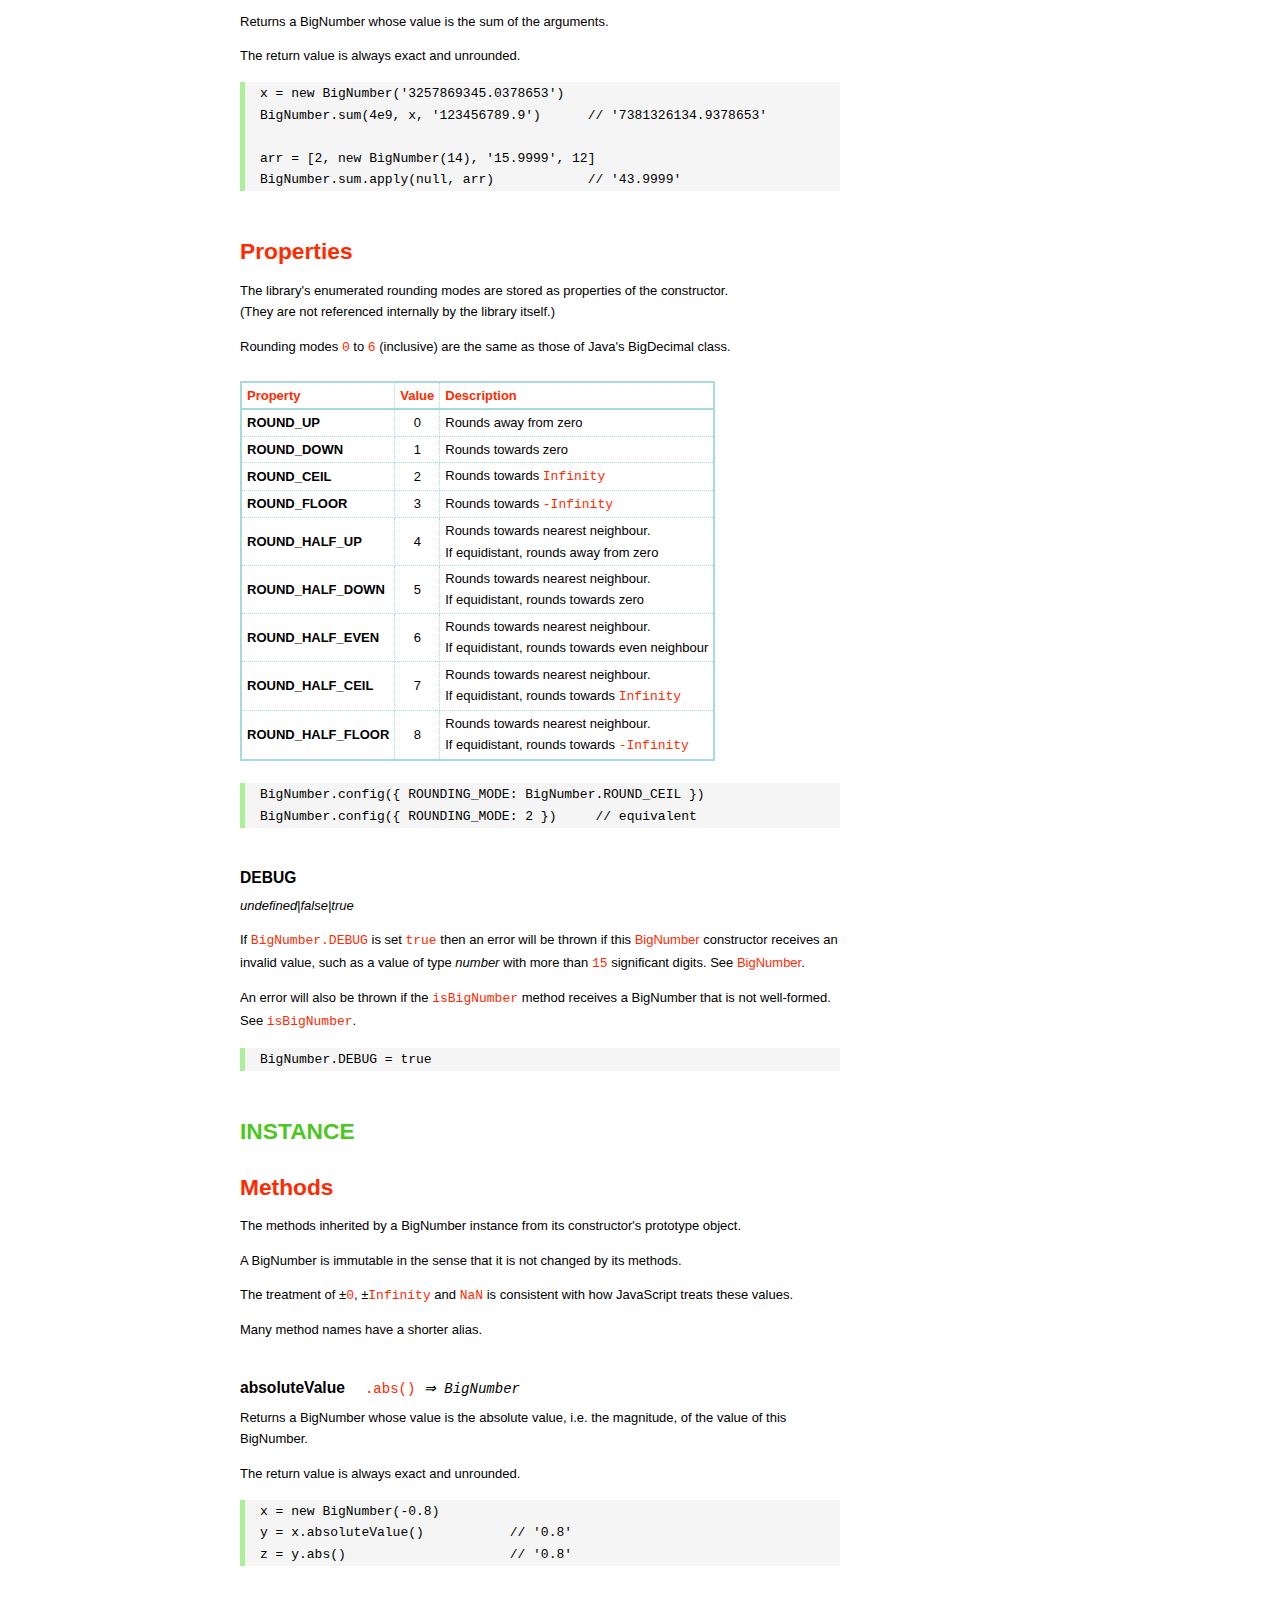
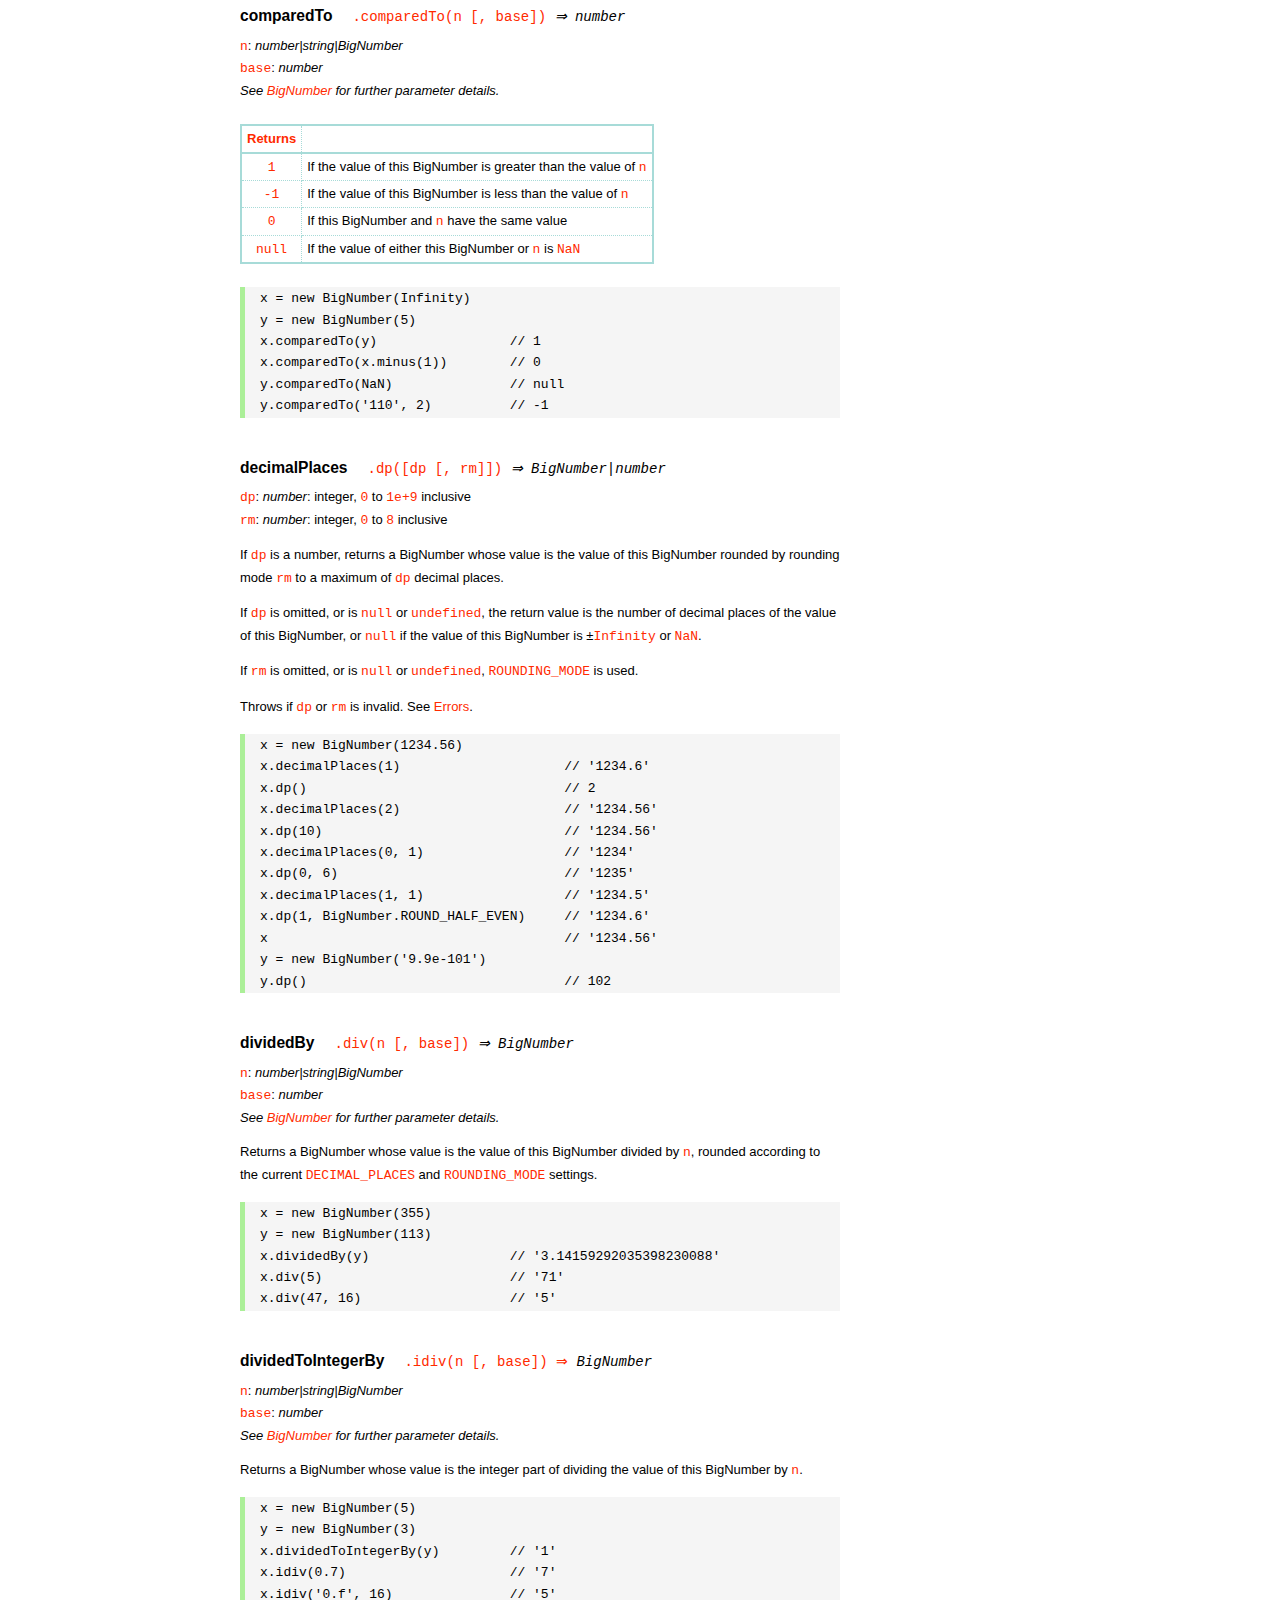
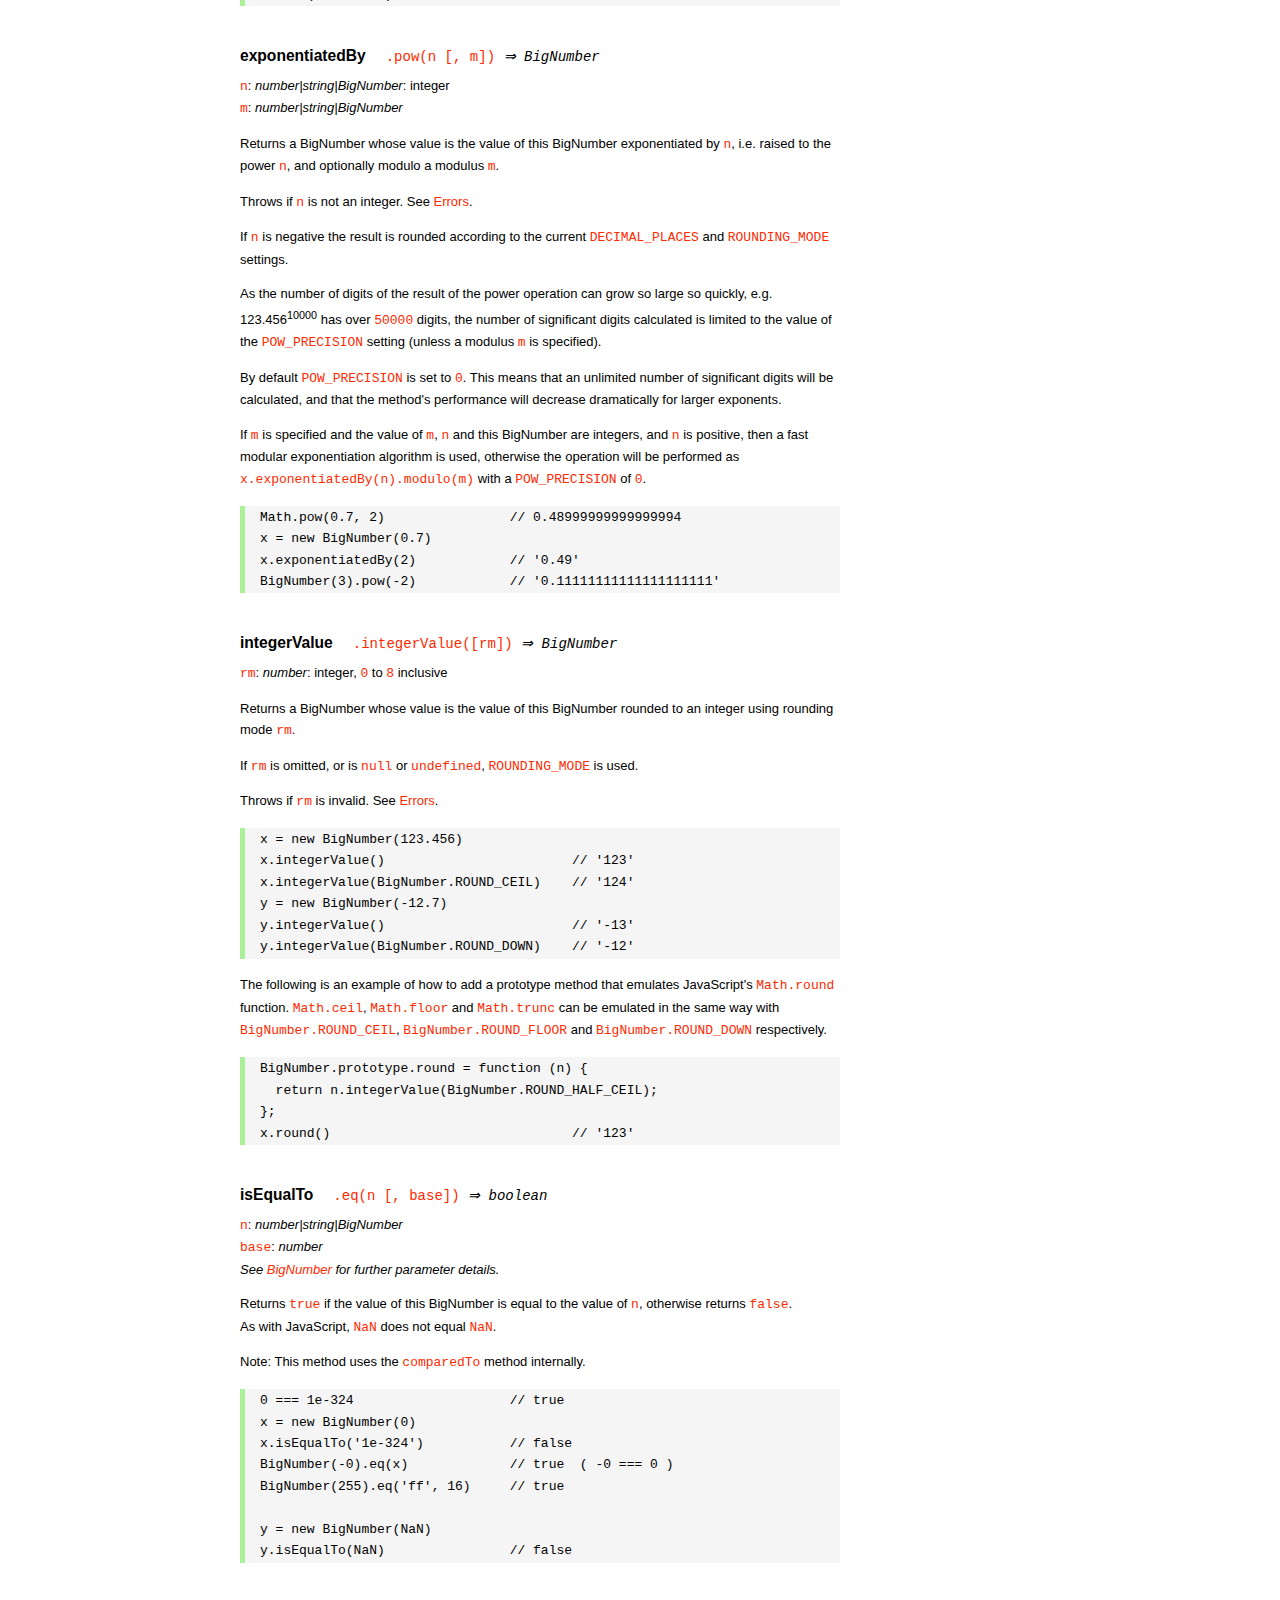
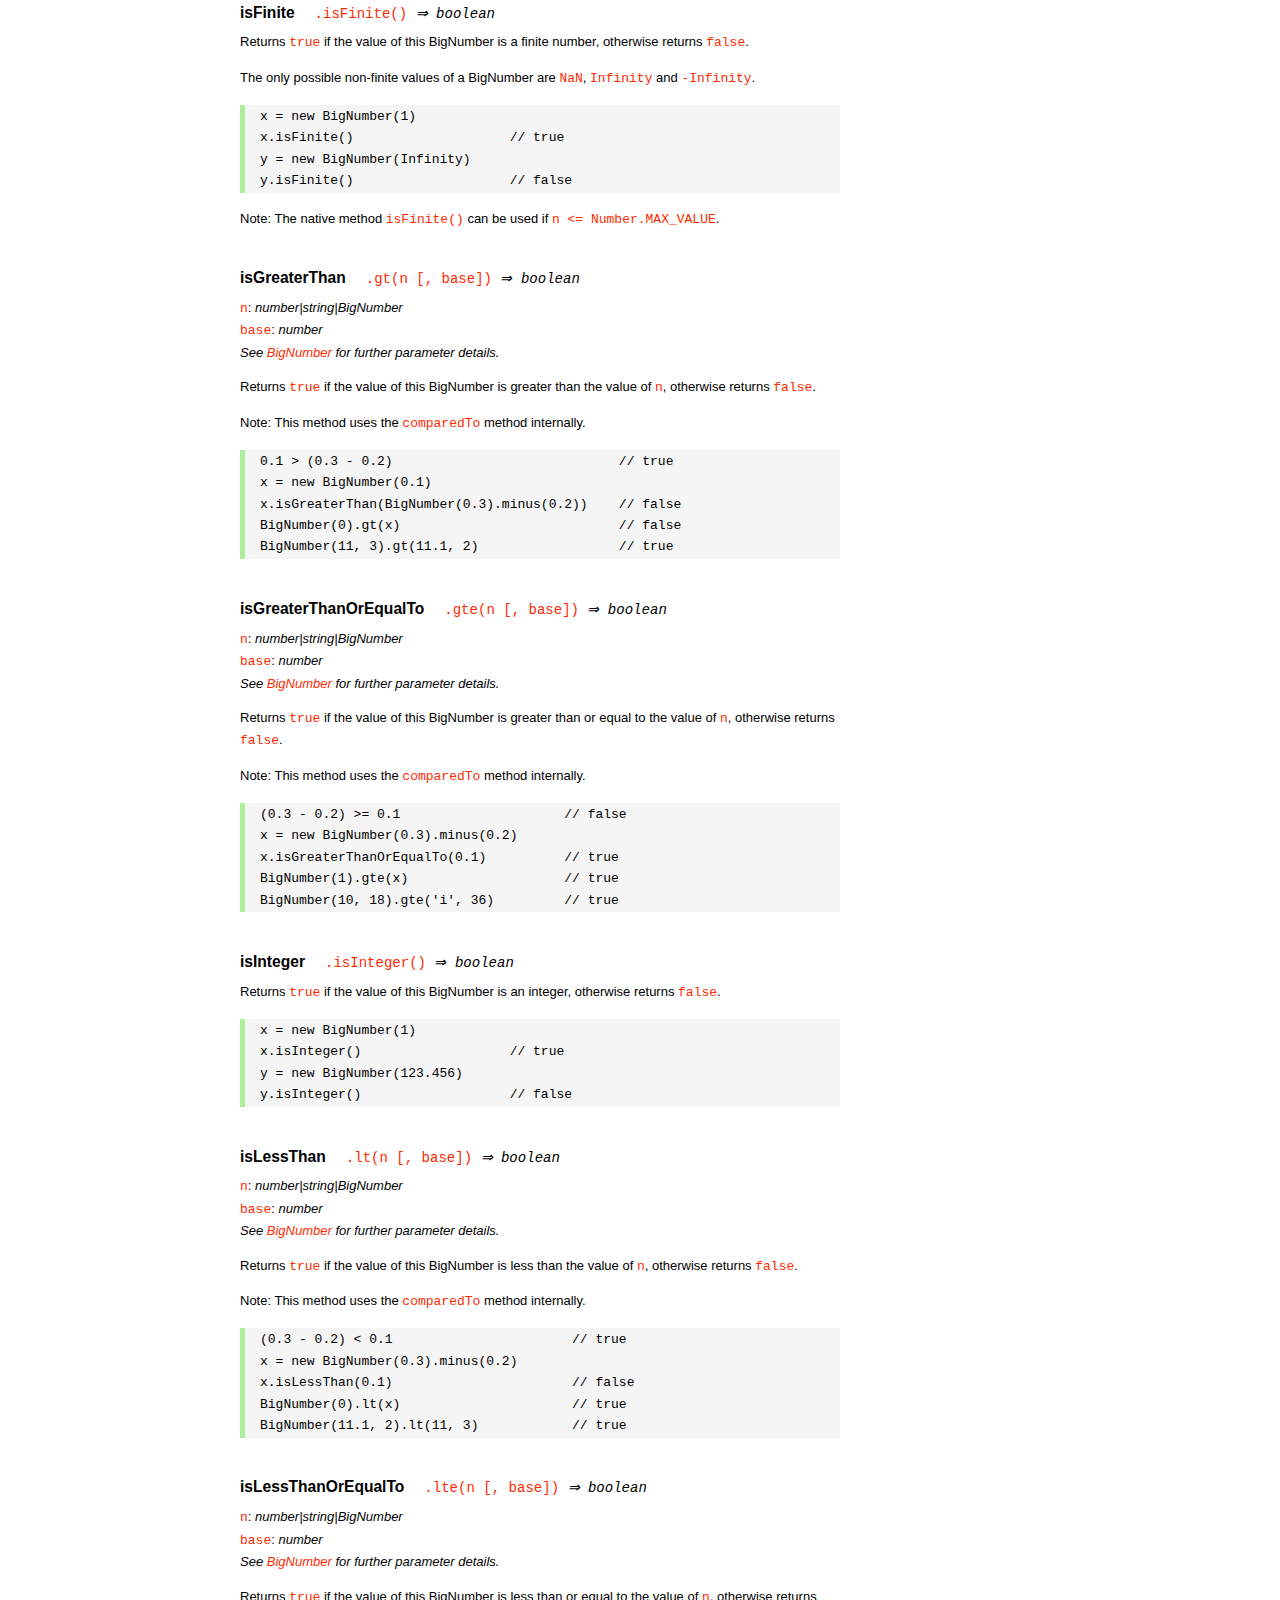
<file: node_modules/bignumber.js/doc/API.html>
<!DOCTYPE HTML>
<html>
<head>
<meta charset="utf-8">
<meta http-equiv="X-UA-Compatible" content="IE=edge">
<meta name="Author" content="M Mclaughlin">
<title>bignumber.js API</title>
<style>
html{font-size:100%}
body{background:#fff;font-family:"Helvetica Neue",Helvetica,Arial,sans-serif;font-size:13px;
  line-height:1.65em;min-height:100%;margin:0}
body,i{color:#000}
.nav{background:#fff;position:fixed;top:0;bottom:0;left:0;width:200px;overflow-y:auto;
  padding:15px 0 30px 15px}
div.container{width:600px;margin:50px 0 50px 240px}
p{margin:0 0 1em;width:600px}
pre,ul{margin:1em 0}
h1,h2,h3,h4,h5{margin:0;padding:1.5em 0 0}
h1,h2{padding:.75em 0}
h1{font:400 3em Verdana,sans-serif;color:#000;margin-bottom:1em}
h2{font-size:2.25em;color:#ff2a00}
h3{font-size:1.75em;color:#4dc71f}
h4{font-size:1.75em;color:#ff2a00;padding-bottom:.75em}
h5{font-size:1.2em;margin-bottom:.4em}
h6{font-size:1.1em;margin-bottom:0.8em;padding:0.5em 0}
dd{padding-top:.35em}
dt{padding-top:.5em}
b{font-weight:700}
dt b{font-size:1.3em}
a,a:visited{color:#ff2a00;text-decoration:none}
a:active,a:hover{outline:0;text-decoration:underline}
.nav a,.nav b,.nav a:visited{display:block;color:#ff2a00;font-weight:700; margin-top:15px}
.nav b{color:#4dc71f;margin-top:20px;cursor:default;width:auto}
ul{list-style-type:none;padding:0 0 0 20px}
.nav ul{line-height:14px;padding-left:0;margin:5px 0 0}
.nav ul a,.nav ul a:visited,span{display:inline;color:#000;font-family:Verdana,Geneva,sans-serif;
  font-size:11px;font-weight:400;margin:0}
.inset,ul.inset{margin-left:20px}
.inset{font-size:.9em}
.nav li{width:auto;margin:0 0 3px}
.alias{font-style:italic;margin-left:20px}
table{border-collapse:collapse;border-spacing:0;border:2px solid #a7dbd8;margin:1.75em 0;padding:0}
td,th{text-align:left;margin:0;padding:2px 5px;border:1px dotted #a7dbd8}
th{border-top:2px solid #a7dbd8;border-bottom:2px solid #a7dbd8;color:#ff2a00}
code,pre{font-family:Consolas, monaco, monospace;font-weight:400}
pre{background:#f5f5f5;white-space:pre-wrap;word-wrap:break-word;border-left:5px solid #abef98;
  padding:1px 0 1px 15px;margin:1.2em 0}
code,.nav-title{color:#ff2a00}
.end{margin-bottom:25px}
.centre{text-align:center}
.error-table{font-size:13px;width:100%}
#faq{margin:3em 0 0}
li span{float:right;margin-right:10px;color:#c0c0c0}
#js{font:inherit;color:#4dc71f}
</style>
</head>
<body>

  <div class="nav">

    <b>v8.1.0</b>

	<a class='nav-title' href="#">API</a>

    <b> CONSTRUCTOR </b>
    <ul>
      <li><a href="#bignumber">BigNumber</a></li>
    </ul>

    <a href="#methods">Methods</a>
    <ul>
      <li><a href="#clone">clone</a></li>
      <li><a href="#config" >config</a><span>set</span></li>
      <li>
        <ul class="inset">
          <li><a href="#decimal-places">DECIMAL_PLACES</a></li>
          <li><a href="#rounding-mode" >ROUNDING_MODE</a></li>
          <li><a href="#exponential-at">EXPONENTIAL_AT</a></li>
          <li><a href="#range"         >RANGE</a></li>
          <li><a href="#crypto"        >CRYPTO</a></li>
          <li><a href="#modulo-mode"   >MODULO_MODE</a></li>
          <li><a href="#pow-precision" >POW_PRECISION</a></li>
          <li><a href="#format"        >FORMAT</a></li>
          <li><a href="#alphabet"      >ALPHABET</a></li>
        </ul>
      </li>
      <li><a href="#isBigNumber">isBigNumber</a></li>
      <li><a href="#max"        >maximum</a><span>max</span></li>
      <li><a href="#min"        >minimum</a><span>min</span></li>
      <li><a href="#random"     >random</a></li>
      <li><a href="#sum"        >sum</a></li>
    </ul>

    <a href="#constructor-properties">Properties</a>
    <ul>
      <li><a href="#round-up"        >ROUND_UP</a></li>
      <li><a href="#round-down"      >ROUND_DOWN</a></li>
      <li><a href="#round-ceil"      >ROUND_CEIL</a></li>
      <li><a href="#round-floor"     >ROUND_FLOOR</a></li>
      <li><a href="#round-half-up"   >ROUND_HALF_UP</a></li>
      <li><a href="#round-half-down" >ROUND_HALF_DOWN</a></li>
      <li><a href="#round-half-even" >ROUND_HALF_EVEN</a></li>
      <li><a href="#round-half-ceil" >ROUND_HALF_CEIL</a></li>
      <li><a href="#round-half-floor">ROUND_HALF_FLOOR</a></li>
      <li><a href="#debug"           >DEBUG</a></li>
    </ul>

    <b> INSTANCE </b>

    <a href="#prototype-methods">Methods</a>
    <ul>
      <li><a href="#abs"    >absoluteValue         </a><span>abs</span>  </li>
      <li><a href="#cmp"    >comparedTo            </a>                  </li>
      <li><a href="#dp"     >decimalPlaces         </a><span>dp</span>   </li>
      <li><a href="#div"    >dividedBy             </a><span>div</span>  </li>
      <li><a href="#divInt" >dividedToIntegerBy    </a><span>idiv</span> </li>
      <li><a href="#pow"    >exponentiatedBy       </a><span>pow</span>  </li>
      <li><a href="#int"    >integerValue          </a>                  </li>
      <li><a href="#eq"     >isEqualTo             </a><span>eq</span>   </li>
      <li><a href="#isF"    >isFinite              </a>                  </li>
      <li><a href="#gt"     >isGreaterThan         </a><span>gt</span>   </li>
      <li><a href="#gte"    >isGreaterThanOrEqualTo</a><span>gte</span>  </li>
      <li><a href="#isInt"  >isInteger             </a>                  </li>
      <li><a href="#lt"     >isLessThan            </a><span>lt</span>   </li>
      <li><a href="#lte"    >isLessThanOrEqualTo   </a><span>lte</span>  </li>
      <li><a href="#isNaN"  >isNaN                 </a>                  </li>
      <li><a href="#isNeg"  >isNegative            </a>                  </li>
      <li><a href="#isPos"  >isPositive            </a>                  </li>
      <li><a href="#isZ"    >isZero                </a>                  </li>
      <li><a href="#minus"  >minus                 </a>                  </li>
      <li><a href="#mod"    >modulo                </a><span>mod</span>  </li>
      <li><a href="#times"  >multipliedBy          </a><span>times</span></li>
      <li><a href="#neg"    >negated               </a>                  </li>
      <li><a href="#plus"   >plus                  </a>                  </li>
      <li><a href="#sd"     >precision             </a><span>sd</span>   </li>
      <li><a href="#shift"  >shiftedBy             </a>                  </li>
      <li><a href="#sqrt"   >squareRoot            </a><span>sqrt</span> </li>
      <li><a href="#toE"    >toExponential         </a>                  </li>
      <li><a href="#toFix"  >toFixed               </a>                  </li>
      <li><a href="#toFor"  >toFormat              </a>                  </li>
      <li><a href="#toFr"   >toFraction            </a>                  </li>
      <li><a href="#toJSON" >toJSON                </a>                  </li>
      <li><a href="#toN"    >toNumber              </a>                  </li>
      <li><a href="#toP"    >toPrecision           </a>                  </li>
      <li><a href="#toS"    >toString              </a>                  </li>
      <li><a href="#valueOf">valueOf               </a>                  </li>
    </ul>

    <a href="#instance-properties">Properties</a>
    <ul>
      <li><a href="#coefficient">c: coefficient</a></li>
      <li><a href="#exponent"   >e: exponent</a></li>
      <li><a href="#sign"       >s: sign</a></li>
    </ul>

    <a href="#zero-nan-infinity">Zero, NaN &amp; Infinity</a>
    <a href="#Errors">Errors</a>
    <a href="#type-coercion">Type coercion</a>
    <a class='end' href="#faq">FAQ</a>

  </div>

  <div class="container">

    <h1>bignumber<span id='js'>.js</span></h1>

    <p>A JavaScript library for arbitrary-precision arithmetic.</p>
    <p><a href="https://github.com/MikeMcl/bignumber.js">Hosted on GitHub</a>. </p>

    <h2>API</h2>

    <p>
      See the <a href='https://github.com/MikeMcl/bignumber.js'>README</a> on GitHub for a
      quick-start introduction.
    </p>
    <p>
      In all examples below, <code>var</code> and semicolons are not shown, and if a commented-out
      value is in quotes it means <code>toString</code> has been called on the preceding expression.
    </p>


    <h3>CONSTRUCTOR</h3>


    <h5 id="bignumber">
      BigNumber<code class='inset'>BigNumber(n [, base]) <i>&rArr; BigNumber</i></code>
    </h5>
    <p>
      <code>n</code>: <i>number|string|BigNumber</i><br />
      <code>base</code>: <i>number</i>: integer, <code>2</code> to <code>36</code> inclusive. (See
      <a href='#alphabet'><code>ALPHABET</code></a> to extend this range).
    </p>
    <p>
      Returns a new instance of a BigNumber object with value <code>n</code>, where <code>n</code>
      is a numeric value in the specified <code>base</code>, or base <code>10</code> if
      <code>base</code> is omitted or is <code>null</code> or <code>undefined</code>.
    </p>
    <pre>
x = new BigNumber(123.4567)                // '123.4567'
// 'new' is optional
y = BigNumber(x)                           // '123.4567'</pre>
    <p>
      If <code>n</code> is a base <code>10</code> value it can be in normal (fixed-point) or
      exponential notation. Values in other bases must be in normal notation. Values in any base can
      have fraction digits, i.e. digits after the decimal point.
    </p>
    <pre>
new BigNumber(43210)                       // '43210'
new BigNumber('4.321e+4')                  // '43210'
new BigNumber('-735.0918e-430')            // '-7.350918e-428'
new BigNumber('123412421.234324', 5)       // '607236.557696'</pre>
    <p>
      Signed <code>0</code>, signed <code>Infinity</code> and <code>NaN</code> are supported.
    </p>
    <pre>
new BigNumber('-Infinity')                 // '-Infinity'
new BigNumber(NaN)                         // 'NaN'
new BigNumber(-0)                          // '0'
new BigNumber('.5')                        // '0.5'
new BigNumber('+2')                        // '2'</pre>
    <p>
      String values in hexadecimal literal form, e.g. <code>'0xff'</code>, are valid, as are
      string values with the octal and binary prefixs <code>'0o'</code> and <code>'0b'</code>.
      String values in octal literal form without the prefix will be interpreted as
      decimals, e.g. <code>'011'</code> is interpreted as 11, not 9.
    </p>
    <pre>
new BigNumber(-10110100.1, 2)              // '-180.5'
new BigNumber('-0b10110100.1')             // '-180.5'
new BigNumber('ff.8', 16)                  // '255.5'
new BigNumber('0xff.8')                    // '255.5'</pre>
    <p>
      If a base is specified, <code>n</code> is rounded according to the current
      <a href='#decimal-places'><code>DECIMAL_PLACES</code></a> and
      <a href='#rounding-mode'><code>ROUNDING_MODE</code></a> settings. <em>This includes base
      <code>10</code> so don't include a <code>base</code> parameter for decimal values unless
      this behaviour is wanted.</em>
    </p>
    <pre>BigNumber.config({ DECIMAL_PLACES: 5 })
new BigNumber(1.23456789)                  // '1.23456789'
new BigNumber(1.23456789, 10)              // '1.23457'</pre>
    <p>An error is thrown if <code>base</code> is invalid. See <a href='#Errors'>Errors</a>.</p>
    <p>
      There is no limit to the number of digits of a value of type <em>string</em> (other than
      that of JavaScript's maximum array size). See <a href='#range'><code>RANGE</code></a> to set
      the maximum and minimum possible exponent value of a BigNumber.
    </p>
    <pre>
new BigNumber('5032485723458348569331745.33434346346912144534543')
new BigNumber('4.321e10000000')</pre>
    <p>BigNumber <code>NaN</code> is returned if <code>n</code> is invalid
    (unless <code>BigNumber.DEBUG</code> is <code>true</code>, see below).</p>
    <pre>
new BigNumber('.1*')                       // 'NaN'
new BigNumber('blurgh')                    // 'NaN'
new BigNumber(9, 2)                        // 'NaN'</pre>
    <p>
      To aid in debugging, if <code>BigNumber.DEBUG</code> is <code>true</code> then an error will
      be thrown on an invalid <code>n</code>. An error will also be thrown if <code>n</code> is of
      type <em>number</em> with more than <code>15</code> significant digits, as calling
      <code><a href='#toS'>toString</a></code> or <code><a href='#valueOf'>valueOf</a></code> on
      these numbers may not result in the intended value.
    </p>
      <pre>
console.log(823456789123456.3)            //  823456789123456.2
new BigNumber(823456789123456.3)          // '823456789123456.2'
BigNumber.DEBUG = true
// '[BigNumber Error] Number primitive has more than 15 significant digits'
new BigNumber(823456789123456.3)
// '[BigNumber Error] Not a base 2 number'
new BigNumber(9, 2)</pre>
    <p>
      A BigNumber can also be created from an object literal.
      Use <code><a href='#isBigNumber'>isBigNumber</a></code> to check that it is well-formed.
    </p>
    <pre>new BigNumber({ s: 1, e: 2, c: [ 777, 12300000000000 ], _isBigNumber: true })    // '777.123'</pre>




    <h4 id="methods">Methods</h4>
     <p>The static methods of a BigNumber constructor.</p>




    <h5 id="clone">clone
      <code class='inset'>.clone([object]) <i>&rArr; BigNumber constructor</i></code>
    </h5>
    <p><code>object</code>: <i>object</i></p>
    <p>
      Returns a new independent BigNumber constructor with configuration as described by
      <code>object</code> (see <a href='#config'><code>config</code></a>), or with the default
      configuration if <code>object</code> is <code>null</code> or <code>undefined</code>.
    </p>
    <p>
      Throws if <code>object</code> is not an object. See <a href='#Errors'>Errors</a>.
    </p>
    <pre>BigNumber.config({ DECIMAL_PLACES: 5 })
BN = BigNumber.clone({ DECIMAL_PLACES: 9 })

x = new BigNumber(1)
y = new BN(1)

x.div(3)                        // 0.33333
y.div(3)                        // 0.333333333

// BN = BigNumber.clone({ DECIMAL_PLACES: 9 }) is equivalent to:
BN = BigNumber.clone()
BN.config({ DECIMAL_PLACES: 9 })</pre>



    <h5 id="config">config<code class='inset'>set([object]) <i>&rArr; object</i></code></h5>
    <p>
      <code>object</code>: <i>object</i>: an object that contains some or all of the following
      properties.
    </p>
    <p>Configures the settings for this particular BigNumber constructor.</p>

    <dl class='inset'>
      <dt id="decimal-places"><code><b>DECIMAL_PLACES</b></code></dt>
      <dd>
        <i>number</i>: integer, <code>0</code> to <code>1e+9</code> inclusive<br />
        Default value: <code>20</code>
      </dd>
      <dd>
        The <u>maximum</u> number of decimal places of the results of operations involving
        division, i.e. division, square root and base conversion operations, and power
        operations with negative exponents.<br />
      </dd>
      <dd>
      <pre>BigNumber.config({ DECIMAL_PLACES: 5 })
BigNumber.set({ DECIMAL_PLACES: 5 })    // equivalent</pre>
      </dd>



      <dt id="rounding-mode"><code><b>ROUNDING_MODE</b></code></dt>
      <dd>
        <i>number</i>: integer, <code>0</code> to <code>8</code> inclusive<br />
        Default value: <code>4</code> <a href="#round-half-up">(<code>ROUND_HALF_UP</code>)</a>
      </dd>
      <dd>
        The rounding mode used in the above operations and the default rounding mode of
        <a href='#dp'><code>decimalPlaces</code></a>,
        <a href='#sd'><code>precision</code></a>,
        <a href='#toE'><code>toExponential</code></a>,
        <a href='#toFix'><code>toFixed</code></a>,
        <a href='#toFor'><code>toFormat</code></a> and
        <a href='#toP'><code>toPrecision</code></a>.
      </dd>
      <dd>The modes are available as enumerated properties of the BigNumber constructor.</dd>
       <dd>
      <pre>BigNumber.config({ ROUNDING_MODE: 0 })
BigNumber.set({ ROUNDING_MODE: BigNumber.ROUND_UP })    // equivalent</pre>
        </dd>



      <dt id="exponential-at"><code><b>EXPONENTIAL_AT</b></code></dt>
      <dd>
        <i>number</i>: integer, magnitude <code>0</code> to <code>1e+9</code> inclusive, or
        <br />
        <i>number</i>[]: [ integer <code>-1e+9</code> to <code>0</code> inclusive, integer
        <code>0</code> to <code>1e+9</code> inclusive ]<br />
        Default value: <code>[-7, 20]</code>
      </dd>
      <dd>
        The exponent value(s) at which <code>toString</code> returns exponential notation.
      </dd>
      <dd>
        If a single number is assigned, the value is the exponent magnitude.<br />
        If an array of two numbers is assigned then the first number is the negative exponent
        value at and beneath which exponential notation is used, and the second number is the
        positive exponent value at and above which the same.
      </dd>
      <dd>
        For example, to emulate JavaScript numbers in terms of the exponent values at which they
        begin to use exponential notation, use <code>[-7, 20]</code>.
      </dd>
      <dd>
      <pre>BigNumber.config({ EXPONENTIAL_AT: 2 })
new BigNumber(12.3)         // '12.3'        e is only 1
new BigNumber(123)          // '1.23e+2'
new BigNumber(0.123)        // '0.123'       e is only -1
new BigNumber(0.0123)       // '1.23e-2'

BigNumber.config({ EXPONENTIAL_AT: [-7, 20] })
new BigNumber(123456789)    // '123456789'   e is only 8
new BigNumber(0.000000123)  // '1.23e-7'

// Almost never return exponential notation:
BigNumber.config({ EXPONENTIAL_AT: 1e+9 })

// Always return exponential notation:
BigNumber.config({ EXPONENTIAL_AT: 0 })</pre>
      </dd>
      <dd>
        Regardless of the value of <code>EXPONENTIAL_AT</code>, the <code>toFixed</code> method
        will always return a value in normal notation and the <code>toExponential</code> method
        will always return a value in exponential form.
      </dd>
      <dd>
        Calling <code>toString</code> with a base argument, e.g. <code>toString(10)</code>, will
        also always return normal notation.
      </dd>



      <dt id="range"><code><b>RANGE</b></code></dt>
      <dd>
        <i>number</i>: integer, magnitude <code>1</code> to <code>1e+9</code> inclusive, or
        <br />
        <i>number</i>[]: [ integer <code>-1e+9</code> to <code>-1</code> inclusive, integer
        <code>1</code> to <code>1e+9</code> inclusive ]<br />
        Default value: <code>[-1e+9, 1e+9]</code>
      </dd>
      <dd>
        The exponent value(s) beyond which overflow to <code>Infinity</code> and underflow to
        zero occurs.
      </dd>
      <dd>
        If a single number is assigned, it is the maximum exponent magnitude: values wth a
        positive exponent of greater magnitude become <code>Infinity</code> and those with a
        negative exponent of greater magnitude become zero.
      <dd>
        If an array of two numbers is assigned then the first number is the negative exponent
        limit and the second number is the positive exponent limit.
      </dd>
      <dd>
        For example, to emulate JavaScript numbers in terms of the exponent values at which they
        become zero and <code>Infinity</code>, use <code>[-324, 308]</code>.
      </dd>
      <dd>
      <pre>BigNumber.config({ RANGE: 500 })
BigNumber.config().RANGE     // [ -500, 500 ]
new BigNumber('9.999e499')   // '9.999e+499'
new BigNumber('1e500')       // 'Infinity'
new BigNumber('1e-499')      // '1e-499'
new BigNumber('1e-500')      // '0'

BigNumber.config({ RANGE: [-3, 4] })
new BigNumber(99999)         // '99999'      e is only 4
new BigNumber(100000)        // 'Infinity'   e is 5
new BigNumber(0.001)         // '0.01'       e is only -3
new BigNumber(0.0001)        // '0'          e is -4</pre>
      </dd>
      <dd>
        The largest possible magnitude of a finite BigNumber is
        <code>9.999...e+1000000000</code>.<br />
        The smallest possible magnitude of a non-zero BigNumber is <code>1e-1000000000</code>.
      </dd>



      <dt id="crypto"><code><b>CRYPTO</b></code></dt>
      <dd>
        <i>boolean</i>: <code>true</code> or <code>false</code>.<br />
        Default value: <code>false</code>
      </dd>
      <dd>
        The value that determines whether cryptographically-secure pseudo-random number
        generation is used.
      </dd>
      <dd>
        If <code>CRYPTO</code> is set to <code>true</code> then the
        <a href='#random'><code>random</code></a> method will generate random digits using
        <code>crypto.getRandomValues</code> in browsers that support it, or
        <code>crypto.randomBytes</code> if using Node.js.
      </dd>
      <dd>
        If neither function is supported by the host environment then attempting to set
        <code>CRYPTO</code> to <code>true</code> will fail and an exception will be thrown.
      </dd>
      <dd>
        If <code>CRYPTO</code> is <code>false</code> then the source of randomness used will be
        <code>Math.random</code> (which is assumed to generate at least <code>30</code> bits of
        randomness).
      </dd>
      <dd>See <a href='#random'><code>random</code></a>.</dd>
      <dd>
      <pre>
// Node.js
global.crypto = require('crypto')

BigNumber.config({ CRYPTO: true })
BigNumber.config().CRYPTO       // true
BigNumber.random()              // 0.54340758610486147524</pre>
      </dd>



      <dt id="modulo-mode"><code><b>MODULO_MODE</b></code></dt>
      <dd>
        <i>number</i>: integer, <code>0</code> to <code>9</code> inclusive<br />
        Default value: <code>1</code> (<a href="#round-down"><code>ROUND_DOWN</code></a>)
      </dd>
      <dd>The modulo mode used when calculating the modulus: <code>a mod n</code>.</dd>
      <dd>
        The quotient, <code>q = a / n</code>, is calculated according to the
        <a href='#rounding-mode'><code>ROUNDING_MODE</code></a> that corresponds to the chosen
        <code>MODULO_MODE</code>.
      </dd>
      <dd>The remainder, <code>r</code>, is calculated as: <code>r = a - n * q</code>.</dd>
      <dd>
        The modes that are most commonly used for the modulus/remainder operation are shown in
        the following table. Although the other rounding modes can be used, they may not give
        useful results.
      </dd>
      <dd>
        <table>
          <tr><th>Property</th><th>Value</th><th>Description</th></tr>
          <tr>
            <td><b>ROUND_UP</b></td><td class='centre'>0</td>
            <td>
              The remainder is positive if the dividend is negative, otherwise it is negative.
            </td>
          </tr>
          <tr>
            <td><b>ROUND_DOWN</b></td><td class='centre'>1</td>
            <td>
              The remainder has the same sign as the dividend.<br />
              This uses 'truncating division' and matches the behaviour of JavaScript's
              remainder operator <code>%</code>.
            </td>
          </tr>
          <tr>
            <td><b>ROUND_FLOOR</b></td><td class='centre'>3</td>
            <td>
              The remainder has the same sign as the divisor.<br />
              This matches Python's <code>%</code> operator.
            </td>
          </tr>
          <tr>
            <td><b>ROUND_HALF_EVEN</b></td><td class='centre'>6</td>
            <td>The <i>IEEE 754</i> remainder function.</td>
          </tr>
           <tr>
             <td><b>EUCLID</b></td><td class='centre'>9</td>
             <td>
               The remainder is always positive. Euclidian division: <br />
               <code>q = sign(n) * floor(a / abs(n))</code>
             </td>
           </tr>
        </table>
      </dd>
      <dd>
        The rounding/modulo modes are available as enumerated properties of the BigNumber
        constructor.
      </dd>
      <dd>See <a href='#mod'><code>modulo</code></a>.</dd>
      <dd>
        <pre>BigNumber.config({ MODULO_MODE: BigNumber.EUCLID })
BigNumber.config({ MODULO_MODE: 9 })          // equivalent</pre>
      </dd>



      <dt id="pow-precision"><code><b>POW_PRECISION</b></code></dt>
      <dd>
        <i>number</i>: integer, <code>0</code> to <code>1e+9</code> inclusive.<br />
        Default value: <code>0</code>
      </dd>
      <dd>
        The <i>maximum</i> precision, i.e. number of significant digits, of the result of the power
        operation (unless a modulus is specified).
      </dd>
      <dd>If set to <code>0</code>, the number of significant digits will not be limited.</dd>
      <dd>See <a href='#pow'><code>exponentiatedBy</code></a>.</dd>
      <dd><pre>BigNumber.config({ POW_PRECISION: 100 })</pre></dd>



      <dt id="format"><code><b>FORMAT</b></code></dt>
      <dd><i>object</i></dd>
      <dd>
        The <code>FORMAT</code> object configures the format of the string returned by the
        <a href='#toFor'><code>toFormat</code></a> method.
      </dd>
      <dd>
        The example below shows the properties of the <code>FORMAT</code> object that are
        recognised, and their default values.
      </dd>
      <dd>
         Unlike the other configuration properties, the values of the properties of the
         <code>FORMAT</code> object will not be checked for validity. The existing
         <code>FORMAT</code> object will simply be replaced by the object that is passed in.
         The object can include any number of the properties shown below.
      </dd>
      <dd>See <a href='#toFor'><code>toFormat</code></a> for examples of usage.</dd>
      <dd>
      <pre>
BigNumber.config({
  FORMAT: {
    // string to prepend
    prefix: '',
    // decimal separator
    decimalSeparator: '.',
    // grouping separator of the integer part
    groupSeparator: ',',
    // primary grouping size of the integer part
    groupSize: 3,
    // secondary grouping size of the integer part
    secondaryGroupSize: 0,
    // grouping separator of the fraction part
    fractionGroupSeparator: ' ',
    // grouping size of the fraction part
    fractionGroupSize: 0,
    // string to append
    suffix: ''
  }
});</pre>
      </dd>



      <dt id="alphabet"><code><b>ALPHABET</b></code></dt>
      <dd>
        <i>string</i><br />
        Default value: <code>'0123456789abcdefghijklmnopqrstuvwxyz'</code>
      </dd>
      <dd>
        The alphabet used for base conversion. The length of the alphabet corresponds to the
        maximum value of the base argument that can be passed to the
        <a href='#bignumber'><code>BigNumber</code></a> constructor or
        <a href='#toS'><code>toString</code></a>.
      </dd>
      <dd>
        There is no maximum length for the alphabet, but it must be at least 2 characters long, and
        it must not contain whitespace or a repeated character, or the sign indicators
        <code>'+'</code> and <code>'-'</code>, or the decimal separator <code>'.'</code>.
      </dd>
      <dd>
        <pre>// duodecimal (base 12)
BigNumber.config({ ALPHABET: '0123456789TE' })
x = new BigNumber('T', 12)
x.toString()                // '10'
x.toString(12)              // 'T'</pre>
      </dd>



    </dl>
    <br /><br />
    <p>Returns an object with the above properties and their current values.</p>
    <p>
      Throws if <code>object</code> is not an object, or if an invalid value is assigned to
      one or more of the above properties. See <a href='#Errors'>Errors</a>.
    </p>
    <pre>
BigNumber.config({
  DECIMAL_PLACES: 40,
  ROUNDING_MODE: BigNumber.ROUND_HALF_CEIL,
  EXPONENTIAL_AT: [-10, 20],
  RANGE: [-500, 500],
  CRYPTO: true,
  MODULO_MODE: BigNumber.ROUND_FLOOR,
  POW_PRECISION: 80,
  FORMAT: {
    groupSize: 3,
    groupSeparator: ' ',
    decimalSeparator: ','
  },
  ALPHABET: '0123456789abcdefghijklmnopqrstuvwxyzABCDEFGHIJKLMNOPQRSTUVWXYZ$_'
});

obj = BigNumber.config();
obj.DECIMAL_PLACES        // 40
obj.RANGE                 // [-500, 500]</pre>



    <h5 id="isBigNumber">
      isBigNumber<code class='inset'>.isBigNumber(value) <i>&rArr; boolean</i></code>
    </h5>
    <p><code>value</code>: <i>any</i><br /></p>
    <p>
      Returns <code>true</code> if <code>value</code> is a BigNumber instance, otherwise returns
      <code>false</code>.
    </p>
    <pre>x = 42
y = new BigNumber(x)

BigNumber.isBigNumber(x)             // false
y instanceof BigNumber               // true
BigNumber.isBigNumber(y)             // true

BN = BigNumber.clone();
z = new BN(x)
z instanceof BigNumber               // false
BigNumber.isBigNumber(z)             // true</pre>
    <p>
      If <code>value</code> is a BigNumber instance and <code>BigNumber.DEBUG</code> is <code>true</code>,
      then this method will also check if <code>value</code> is well-formed, and throw if it is not.
      See <a href='#Errors'>Errors</a>.
    </p>
    <p>
      The check can be useful if creating a BigNumber from an object literal.
      See <a href='#bignumber'>BigNumber</a>.
    </p>
    <pre>
x = new BigNumber(10)

// Change x.c to an illegitimate value.
x.c = NaN

BigNumber.DEBUG = false

// No error.
BigNumber.isBigNumber(x)    // true

BigNumber.DEBUG = true

// Error.
BigNumber.isBigNumber(x)    // '[BigNumber Error] Invalid BigNumber'</pre>



    <h5 id="max">maximum<code class='inset'>.max(n...) <i>&rArr; BigNumber</i></code></h5>
    <p>
      <code>n</code>: <i>number|string|BigNumber</i><br />
      <i>See <code><a href="#bignumber">BigNumber</a></code> for further parameter details.</i>
    </p>
    <p>
      Returns a BigNumber whose value is the maximum of the arguments.
    </p>
    <p>The return value is always exact and unrounded.</p>
    <pre>x = new BigNumber('3257869345.0378653')
BigNumber.maximum(4e9, x, '123456789.9')      // '4000000000'

arr = [12, '13', new BigNumber(14)]
BigNumber.max.apply(null, arr)                // '14'</pre>



    <h5 id="min">minimum<code class='inset'>.min(n...) <i>&rArr; BigNumber</i></code></h5>
    <p>
      <code>n</code>: <i>number|string|BigNumber</i><br />
      <i>See <code><a href="#bignumber">BigNumber</a></code> for further parameter details.</i>
    </p>
    <p>
      Returns a BigNumber whose value is the minimum of the arguments.
    </p>
    <p>The return value is always exact and unrounded.</p>
    <pre>x = new BigNumber('3257869345.0378653')
BigNumber.minimum(4e9, x, '123456789.9')      // '123456789.9'

arr = [2, new BigNumber(-14), '-15.9999', -12]
BigNumber.min.apply(null, arr)                // '-15.9999'</pre>



    <h5 id="random">
      random<code class='inset'>.random([dp]) <i>&rArr; BigNumber</i></code>
    </h5>
    <p><code>dp</code>: <i>number</i>: integer, <code>0</code> to <code>1e+9</code> inclusive</p>
    <p>
      Returns a new BigNumber with a pseudo-random value equal to or greater than <code>0</code> and
      less than <code>1</code>.
    </p>
    <p>
      The return value will have <code>dp</code> decimal places (or less if trailing zeros are
      produced).<br />
      If <code>dp</code> is omitted then the number of decimal places will default to the current
      <a href='#decimal-places'><code>DECIMAL_PLACES</code></a> setting.
    </p>
    <p>
      Depending on the value of this BigNumber constructor's
      <a href='#crypto'><code>CRYPTO</code></a> setting and the support for the
      <code>crypto</code> object in the host environment, the random digits of the return value are
      generated by either <code>Math.random</code> (fastest), <code>crypto.getRandomValues</code>
      (Web Cryptography API in recent browsers) or <code>crypto.randomBytes</code> (Node.js).
    </p>
    <p>
      To be able to set <a href='#crypto'><code>CRYPTO</code></a> to <code>true</code> when using
      Node.js, the <code>crypto</code> object must be available globally:
    </p>
    <pre>global.crypto = require('crypto')</pre>
    <p>
      If <a href='#crypto'><code>CRYPTO</code></a> is <code>true</code>, i.e. one of the
      <code>crypto</code> methods is to be used, the value of a returned BigNumber should be
      cryptographically-secure and statistically indistinguishable from a random value.
    </p>
    <p>
      Throws if <code>dp</code> is invalid. See <a href='#Errors'>Errors</a>.
    </p>
    <pre>BigNumber.config({ DECIMAL_PLACES: 10 })
BigNumber.random()              // '0.4117936847'
BigNumber.random(20)            // '0.78193327636914089009'</pre>



    <h5 id="sum">sum<code class='inset'>.sum(n...) <i>&rArr; BigNumber</i></code></h5>
    <p>
      <code>n</code>: <i>number|string|BigNumber</i><br />
      <i>See <code><a href="#bignumber">BigNumber</a></code> for further parameter details.</i>
    </p>
    <p>Returns a BigNumber whose value is the sum of the arguments.</p>
    <p>The return value is always exact and unrounded.</p>
    <pre>x = new BigNumber('3257869345.0378653')
BigNumber.sum(4e9, x, '123456789.9')      // '7381326134.9378653'

arr = [2, new BigNumber(14), '15.9999', 12]
BigNumber.sum.apply(null, arr)            // '43.9999'</pre>



    <h4 id="constructor-properties">Properties</h4>
    <p>
      The library's enumerated rounding modes are stored as properties of the constructor.<br />
      (They are not referenced internally by the library itself.)
    </p>
    <p>
      Rounding modes <code>0</code> to <code>6</code> (inclusive) are the same as those of Java's
      BigDecimal class.
    </p>
    <table>
      <tr>
        <th>Property</th>
        <th>Value</th>
        <th>Description</th>
      </tr>
      <tr>
        <td id="round-up"><b>ROUND_UP</b></td>
        <td class='centre'>0</td>
        <td>Rounds away from zero</td>
      </tr>
      <tr>
        <td id="round-down"><b>ROUND_DOWN</b></td>
        <td class='centre'>1</td>
        <td>Rounds towards zero</td>
      </tr>
      <tr>
        <td id="round-ceil"><b>ROUND_CEIL</b></td>
        <td class='centre'>2</td>
        <td>Rounds towards <code>Infinity</code></td>
      </tr>
      <tr>
        <td id="round-floor"><b>ROUND_FLOOR</b></td>
        <td class='centre'>3</td>
        <td>Rounds towards <code>-Infinity</code></td>
      </tr>
      <tr>
        <td id="round-half-up"><b>ROUND_HALF_UP</b></td>
        <td class='centre'>4</td>
        <td>
          Rounds towards nearest neighbour.<br />
          If equidistant, rounds away from zero
        </td>
      </tr>
      <tr>
        <td id="round-half-down"><b>ROUND_HALF_DOWN</b></td>
        <td class='centre'>5</td>
        <td>
          Rounds towards nearest neighbour.<br />
          If equidistant, rounds towards zero
        </td>
      </tr>
      <tr>
        <td id="round-half-even"><b>ROUND_HALF_EVEN</b></td>
        <td class='centre'>6</td>
        <td>
          Rounds towards nearest neighbour.<br />
          If equidistant, rounds towards even neighbour
        </td>
      </tr>
      <tr>
        <td id="round-half-ceil"><b>ROUND_HALF_CEIL</b></td>
        <td class='centre'>7</td>
        <td>
          Rounds towards nearest neighbour.<br />
          If equidistant, rounds towards <code>Infinity</code>
        </td>
      </tr>
      <tr>
        <td id="round-half-floor"><b>ROUND_HALF_FLOOR</b></td>
        <td class='centre'>8</td>
        <td>
          Rounds towards nearest neighbour.<br />
          If equidistant, rounds towards <code>-Infinity</code>
        </td>
      </tr>
    </table>
    <pre>
BigNumber.config({ ROUNDING_MODE: BigNumber.ROUND_CEIL })
BigNumber.config({ ROUNDING_MODE: 2 })     // equivalent</pre>

    <h5 id="debug">DEBUG</h5>
    <p><i>undefined|false|true</i></p>
    <p>
      If <code>BigNumber.DEBUG</code> is set <code>true</code> then an error will be thrown
      if this <a href='#bignumber'>BigNumber</a> constructor receives an invalid value, such as
      a value of type <em>number</em> with more than <code>15</code> significant digits.
      See <a href='#bignumber'>BigNumber</a>.
    </p>
    <p>
      An error will also be thrown if the <code><a href='#isBigNumber'>isBigNumber</a></code>
      method receives a BigNumber that is not well-formed.
      See <code><a href='#isBigNumber'>isBigNumber</a></code>.
    </p>
    <pre>BigNumber.DEBUG = true</pre>


    <h3>INSTANCE</h3>


    <h4 id="prototype-methods">Methods</h4>
    <p>The methods inherited by a BigNumber instance from its constructor's prototype object.</p>
    <p>A BigNumber is immutable in the sense that it is not changed by its methods. </p>
    <p>
      The treatment of &plusmn;<code>0</code>, &plusmn;<code>Infinity</code> and <code>NaN</code> is
      consistent with how JavaScript treats these values.
    </p>
    <p>Many method names have a shorter alias.</p>



    <h5 id="abs">absoluteValue<code class='inset'>.abs() <i>&rArr; BigNumber</i></code></h5>
    <p>
      Returns a BigNumber whose value is the absolute value, i.e. the magnitude, of the value of
      this BigNumber.
    </p>
    <p>The return value is always exact and unrounded.</p>
    <pre>
x = new BigNumber(-0.8)
y = x.absoluteValue()           // '0.8'
z = y.abs()                     // '0.8'</pre>



    <h5 id="cmp">
      comparedTo<code class='inset'>.comparedTo(n [, base]) <i>&rArr; number</i></code>
    </h5>
    <p>
      <code>n</code>: <i>number|string|BigNumber</i><br />
      <code>base</code>: <i>number</i><br />
      <i>See <a href="#bignumber">BigNumber</a> for further parameter details.</i>
    </p>
    <table>
      <tr><th>Returns</th><th>&nbsp;</th></tr>
      <tr>
        <td class='centre'><code>1</code></td>
        <td>If the value of this BigNumber is greater than the value of <code>n</code></td>
      </tr>
      <tr>
        <td class='centre'><code>-1</code></td>
        <td>If the value of this BigNumber is less than the value of <code>n</code></td>
      </tr>
      <tr>
        <td class='centre'><code>0</code></td>
        <td>If this BigNumber and <code>n</code> have the same value</td>
      </tr>
       <tr>
        <td class='centre'><code>null</code></td>
        <td>If the value of either this BigNumber or <code>n</code> is <code>NaN</code></td>
      </tr>
    </table>
    <pre>
x = new BigNumber(Infinity)
y = new BigNumber(5)
x.comparedTo(y)                 // 1
x.comparedTo(x.minus(1))        // 0
y.comparedTo(NaN)               // null
y.comparedTo('110', 2)          // -1</pre>



    <h5 id="dp">
      decimalPlaces<code class='inset'>.dp([dp [, rm]]) <i>&rArr; BigNumber|number</i></code>
    </h5>
    <p>
      <code>dp</code>: <i>number</i>: integer, <code>0</code> to <code>1e+9</code> inclusive<br />
      <code>rm</code>: <i>number</i>: integer, <code>0</code> to <code>8</code> inclusive
    </p>
    <p>
      If <code>dp</code> is a number, returns a BigNumber whose value is the value of this BigNumber
      rounded by rounding mode <code>rm</code> to a maximum of <code>dp</code> decimal places.
    </p>
    <p>
      If <code>dp</code> is omitted, or is <code>null</code> or <code>undefined</code>, the return
      value is the number of decimal places of the value of this BigNumber, or <code>null</code> if
      the value of this BigNumber is &plusmn;<code>Infinity</code> or <code>NaN</code>.
    </p>
    <p>
      If <code>rm</code> is omitted, or is <code>null</code> or <code>undefined</code>,
      <a href='#rounding-mode'><code>ROUNDING_MODE</code></a> is used.
    </p>
    <p>
      Throws if <code>dp</code> or <code>rm</code> is invalid. See <a href='#Errors'>Errors</a>.
    </p>
    <pre>
x = new BigNumber(1234.56)
x.decimalPlaces(1)                     // '1234.6'
x.dp()                                 // 2
x.decimalPlaces(2)                     // '1234.56'
x.dp(10)                               // '1234.56'
x.decimalPlaces(0, 1)                  // '1234'
x.dp(0, 6)                             // '1235'
x.decimalPlaces(1, 1)                  // '1234.5'
x.dp(1, BigNumber.ROUND_HALF_EVEN)     // '1234.6'
x                                      // '1234.56'
y = new BigNumber('9.9e-101')
y.dp()                                 // 102</pre>



    <h5 id="div">dividedBy<code class='inset'>.div(n [, base]) <i>&rArr; BigNumber</i></code>
    </h5>
    <p>
      <code>n</code>: <i>number|string|BigNumber</i><br />
      <code>base</code>: <i>number</i><br />
      <i>See <a href="#bignumber">BigNumber</a> for further parameter details.</i>
    </p>
    <p>
      Returns a BigNumber whose value is the value of this BigNumber divided by
      <code>n</code>, rounded according to the current
      <a href='#decimal-places'><code>DECIMAL_PLACES</code></a> and
      <a href='#rounding-mode'><code>ROUNDING_MODE</code></a> settings.
    </p>
    <pre>
x = new BigNumber(355)
y = new BigNumber(113)
x.dividedBy(y)                  // '3.14159292035398230088'
x.div(5)                        // '71'
x.div(47, 16)                   // '5'</pre>



    <h5 id="divInt">
      dividedToIntegerBy<code class='inset'>.idiv(n [, base]) &rArr;
      <i>BigNumber</i></code>
    </h5>
    <p>
      <code>n</code>: <i>number|string|BigNumber</i><br />
      <code>base</code>: <i>number</i><br />
      <i>See <a href="#bignumber">BigNumber</a> for further parameter details.</i>
    </p>
    <p>
      Returns a BigNumber whose value is the integer part of dividing the value of this BigNumber by
      <code>n</code>.
    </p>
    <pre>
x = new BigNumber(5)
y = new BigNumber(3)
x.dividedToIntegerBy(y)         // '1'
x.idiv(0.7)                     // '7'
x.idiv('0.f', 16)               // '5'</pre>



    <h5 id="pow">
      exponentiatedBy<code class='inset'>.pow(n [, m]) <i>&rArr; BigNumber</i></code>
    </h5>
    <p>
      <code>n</code>: <i>number|string|BigNumber</i>: integer<br />
      <code>m</code>: <i>number|string|BigNumber</i>
    </p>
    <p>
      Returns a BigNumber whose value is the value of this BigNumber exponentiated by
      <code>n</code>, i.e. raised to the power <code>n</code>, and optionally modulo a modulus
      <code>m</code>.
    </p>
    <p>
      Throws if <code>n</code> is not an integer. See <a href='#Errors'>Errors</a>.
    </p>
    <p>
      If <code>n</code> is negative the result is rounded according to the current
      <a href='#decimal-places'><code>DECIMAL_PLACES</code></a> and
      <a href='#rounding-mode'><code>ROUNDING_MODE</code></a> settings.
    </p>
    <p>
      As the number of digits of the result of the power operation can grow so large so quickly,
      e.g. 123.456<sup>10000</sup> has over <code>50000</code> digits, the number of significant
      digits calculated is limited to the value of the
      <a href='#pow-precision'><code>POW_PRECISION</code></a> setting (unless a modulus
      <code>m</code> is specified).
    </p>
    <p>
      By default <a href='#pow-precision'><code>POW_PRECISION</code></a> is set to <code>0</code>.
      This means that an unlimited number of significant digits will be calculated, and that the
      method's performance will decrease dramatically for larger exponents.
    </p>
    <p>
      If <code>m</code> is specified and the value of <code>m</code>, <code>n</code> and this
      BigNumber are integers, and <code>n</code> is positive, then a fast modular exponentiation
      algorithm is used, otherwise the operation will be performed as
      <code>x.exponentiatedBy(n).modulo(m)</code> with a
      <a href='#pow-precision'><code>POW_PRECISION</code></a> of <code>0</code>.
    </p>
    <pre>
Math.pow(0.7, 2)                // 0.48999999999999994
x = new BigNumber(0.7)
x.exponentiatedBy(2)            // '0.49'
BigNumber(3).pow(-2)            // '0.11111111111111111111'</pre>



    <h5 id="int">
      integerValue<code class='inset'>.integerValue([rm]) <i>&rArr; BigNumber</i></code>
    </h5>
    <p>
      <code>rm</code>: <i>number</i>: integer, <code>0</code> to <code>8</code> inclusive
    </p>
   <p>
      Returns a BigNumber whose value is the value of this BigNumber rounded to an integer using
      rounding mode <code>rm</code>.
    </p>
    <p>
      If <code>rm</code> is omitted, or is <code>null</code> or <code>undefined</code>,
      <a href='#rounding-mode'><code>ROUNDING_MODE</code></a> is used.
    </p>
    <p>
      Throws if <code>rm</code> is invalid. See <a href='#Errors'>Errors</a>.
    </p>
    <pre>
x = new BigNumber(123.456)
x.integerValue()                        // '123'
x.integerValue(BigNumber.ROUND_CEIL)    // '124'
y = new BigNumber(-12.7)
y.integerValue()                        // '-13'
y.integerValue(BigNumber.ROUND_DOWN)    // '-12'</pre>
    <p>
      The following is an example of how to add a prototype method that emulates JavaScript's
      <code>Math.round</code> function. <code>Math.ceil</code>, <code>Math.floor</code> and
      <code>Math.trunc</code> can be emulated in the same way with
      <code>BigNumber.ROUND_CEIL</code>, <code>BigNumber.ROUND_FLOOR</code> and
      <code> BigNumber.ROUND_DOWN</code> respectively.
    </p>
    <pre>
BigNumber.prototype.round = function (n) {
  return n.integerValue(BigNumber.ROUND_HALF_CEIL);
};
x.round()                               // '123'</pre>



    <h5 id="eq">isEqualTo<code class='inset'>.eq(n [, base]) <i>&rArr; boolean</i></code></h5>
    <p>
      <code>n</code>: <i>number|string|BigNumber</i><br />
      <code>base</code>: <i>number</i><br />
      <i>See <a href="#bignumber">BigNumber</a> for further parameter details.</i>
    </p>
    <p>
      Returns <code>true</code> if the value of this BigNumber is equal to the value of
      <code>n</code>, otherwise returns <code>false</code>.<br />
      As with JavaScript, <code>NaN</code> does not equal <code>NaN</code>.
    </p>
    <p>Note: This method uses the <a href='#cmp'><code>comparedTo</code></a> method internally.</p>
    <pre>
0 === 1e-324                    // true
x = new BigNumber(0)
x.isEqualTo('1e-324')           // false
BigNumber(-0).eq(x)             // true  ( -0 === 0 )
BigNumber(255).eq('ff', 16)     // true

y = new BigNumber(NaN)
y.isEqualTo(NaN)                // false</pre>



    <h5 id="isF">isFinite<code class='inset'>.isFinite() <i>&rArr; boolean</i></code></h5>
    <p>
      Returns <code>true</code> if the value of this BigNumber is a finite number, otherwise
      returns <code>false</code>.
    </p>
    <p>
      The only possible non-finite values of a BigNumber are <code>NaN</code>, <code>Infinity</code>
      and <code>-Infinity</code>.
    </p>
    <pre>
x = new BigNumber(1)
x.isFinite()                    // true
y = new BigNumber(Infinity)
y.isFinite()                    // false</pre>
    <p>
      Note: The native method <code>isFinite()</code> can be used if
      <code>n &lt;= Number.MAX_VALUE</code>.
    </p>



    <h5 id="gt">isGreaterThan<code class='inset'>.gt(n [, base]) <i>&rArr; boolean</i></code></h5>
    <p>
      <code>n</code>: <i>number|string|BigNumber</i><br />
      <code>base</code>: <i>number</i><br />
      <i>See <a href="#bignumber">BigNumber</a> for further parameter details.</i>
    </p>
    <p>
      Returns <code>true</code> if the value of this BigNumber is greater than the value of
      <code>n</code>, otherwise returns <code>false</code>.
    </p>
    <p>Note: This method uses the <a href='#cmp'><code>comparedTo</code></a> method internally.</p>
    <pre>
0.1 &gt; (0.3 - 0.2)                             // true
x = new BigNumber(0.1)
x.isGreaterThan(BigNumber(0.3).minus(0.2))    // false
BigNumber(0).gt(x)                            // false
BigNumber(11, 3).gt(11.1, 2)                  // true</pre>



    <h5 id="gte">
      isGreaterThanOrEqualTo<code class='inset'>.gte(n [, base]) <i>&rArr; boolean</i></code>
    </h5>
    <p>
      <code>n</code>: <i>number|string|BigNumber</i><br />
      <code>base</code>: <i>number</i><br />
      <i>See <a href="#bignumber">BigNumber</a> for further parameter details.</i>
    </p>
    <p>
      Returns <code>true</code> if the value of this BigNumber is greater than or equal to the value
      of <code>n</code>, otherwise returns <code>false</code>.
    </p>
    <p>Note: This method uses the <a href='#cmp'><code>comparedTo</code></a> method internally.</p>
    <pre>
(0.3 - 0.2) &gt;= 0.1                     // false
x = new BigNumber(0.3).minus(0.2)
x.isGreaterThanOrEqualTo(0.1)          // true
BigNumber(1).gte(x)                    // true
BigNumber(10, 18).gte('i', 36)         // true</pre>



    <h5 id="isInt">isInteger<code class='inset'>.isInteger() <i>&rArr; boolean</i></code></h5>
    <p>
      Returns <code>true</code> if the value of this BigNumber is an integer, otherwise returns
      <code>false</code>.
    </p>
    <pre>
x = new BigNumber(1)
x.isInteger()                   // true
y = new BigNumber(123.456)
y.isInteger()                   // false</pre>



    <h5 id="lt">isLessThan<code class='inset'>.lt(n [, base]) <i>&rArr; boolean</i></code></h5>
    <p>
      <code>n</code>: <i>number|string|BigNumber</i><br />
      <code>base</code>: <i>number</i><br />
      <i>See <a href="#bignumber">BigNumber</a> for further parameter details.</i>
    </p>
    <p>
      Returns <code>true</code> if the value of this BigNumber is less than the value of
      <code>n</code>, otherwise returns <code>false</code>.
    </p>
     <p>Note: This method uses the <a href='#cmp'><code>comparedTo</code></a> method internally.</p>
    <pre>
(0.3 - 0.2) &lt; 0.1                       // true
x = new BigNumber(0.3).minus(0.2)
x.isLessThan(0.1)                       // false
BigNumber(0).lt(x)                      // true
BigNumber(11.1, 2).lt(11, 3)            // true</pre>



    <h5 id="lte">
      isLessThanOrEqualTo<code class='inset'>.lte(n [, base]) <i>&rArr; boolean</i></code>
    </h5>
    <p>
      <code>n</code>: <i>number|string|BigNumber</i><br />
      <code>base</code>: <i>number</i><br />
      <i>See <a href="#bignumber">BigNumber</a> for further parameter details.</i>
    </p>
    <p>
      Returns <code>true</code> if the value of this BigNumber is less than or equal to the value of
      <code>n</code>, otherwise returns <code>false</code>.
    </p>
    <p>Note: This method uses the <a href='#cmp'><code>comparedTo</code></a> method internally.</p>
    <pre>
0.1 &lt;= (0.3 - 0.2)                                // false
x = new BigNumber(0.1)
x.isLessThanOrEqualTo(BigNumber(0.3).minus(0.2))  // true
BigNumber(-1).lte(x)                              // true
BigNumber(10, 18).lte('i', 36)                    // true</pre>



    <h5 id="isNaN">isNaN<code class='inset'>.isNaN() <i>&rArr; boolean</i></code></h5>
    <p>
      Returns <code>true</code> if the value of this BigNumber is <code>NaN</code>, otherwise
      returns <code>false</code>.
    </p>
    <pre>
x = new BigNumber(NaN)
x.isNaN()                       // true
y = new BigNumber('Infinity')
y.isNaN()                       // false</pre>
    <p>Note: The native method <code>isNaN()</code> can also be used.</p>



    <h5 id="isNeg">isNegative<code class='inset'>.isNegative() <i>&rArr; boolean</i></code></h5>
    <p>
      Returns <code>true</code> if the sign of this BigNumber is negative, otherwise returns
      <code>false</code>.
    </p>
    <pre>
x = new BigNumber(-0)
x.isNegative()                  // true
y = new BigNumber(2)
y.isNegative()                  // false</pre>
    <p>Note: <code>n &lt; 0</code> can be used if <code>n &lt;= -Number.MIN_VALUE</code>.</p>



    <h5 id="isPos">isPositive<code class='inset'>.isPositive() <i>&rArr; boolean</i></code></h5>
    <p>
      Returns <code>true</code> if the sign of this BigNumber is positive, otherwise returns
      <code>false</code>.
    </p>
    <pre>
x = new BigNumber(-0)
x.isPositive()                  // false
y = new BigNumber(2)
y.isPositive()                  // true</pre>



    <h5 id="isZ">isZero<code class='inset'>.isZero() <i>&rArr; boolean</i></code></h5>
    <p>
      Returns <code>true</code> if the value of this BigNumber is zero or minus zero, otherwise
      returns <code>false</code>.
    </p>
    <pre>
x = new BigNumber(-0)
x.isZero() && x.isNegative()         // true
y = new BigNumber(Infinity)
y.isZero()                      // false</pre>
    <p>Note: <code>n == 0</code> can be used if <code>n &gt;= Number.MIN_VALUE</code>.</p>



    <h5 id="minus">
      minus<code class='inset'>.minus(n [, base]) <i>&rArr; BigNumber</i></code>
    </h5>
    <p>
      <code>n</code>: <i>number|string|BigNumber</i><br />
      <code>base</code>: <i>number</i><br />
      <i>See <a href="#bignumber">BigNumber</a> for further parameter details.</i>
    </p>
    <p>Returns a BigNumber whose value is the value of this BigNumber minus <code>n</code>.</p>
    <p>The return value is always exact and unrounded.</p>
    <pre>
0.3 - 0.1                       // 0.19999999999999998
x = new BigNumber(0.3)
x.minus(0.1)                    // '0.2'
x.minus(0.6, 20)                // '0'</pre>



    <h5 id="mod">modulo<code class='inset'>.mod(n [, base]) <i>&rArr; BigNumber</i></code></h5>
    <p>
      <code>n</code>: <i>number|string|BigNumber</i><br />
      <code>base</code>: <i>number</i><br />
      <i>See <a href="#bignumber">BigNumber</a> for further parameter details.</i>
    </p>
    <p>
      Returns a BigNumber whose value is the value of this BigNumber modulo <code>n</code>, i.e.
      the integer remainder of dividing this BigNumber by <code>n</code>.
    </p>
    <p>
      The value returned, and in particular its sign, is dependent on the value of the
      <a href='#modulo-mode'><code>MODULO_MODE</code></a> setting of this BigNumber constructor.
      If it is <code>1</code> (default value), the result will have the same sign as this BigNumber,
      and it will match that of Javascript's <code>%</code> operator (within the limits of double
      precision) and BigDecimal's <code>remainder</code> method.
    </p>
    <p>The return value is always exact and unrounded.</p>
    <p>
      See <a href='#modulo-mode'><code>MODULO_MODE</code></a> for a description of the other
      modulo modes.
    </p>
    <pre>
1 % 0.9                         // 0.09999999999999998
x = new BigNumber(1)
x.modulo(0.9)                   // '0.1'
y = new BigNumber(33)
y.mod('a', 33)                  // '3'</pre>



    <h5 id="times">
      multipliedBy<code class='inset'>.times(n [, base]) <i>&rArr; BigNumber</i></code>
    </h5>
    <p>
      <code>n</code>: <i>number|string|BigNumber</i><br />
      <code>base</code>: <i>number</i><br />
      <i>See <a href="#bignumber">BigNumber</a> for further parameter details.</i>
    </p>
    <p>
      Returns a BigNumber whose value is the value of this BigNumber multiplied by <code>n</code>.
    </p>
    <p>The return value is always exact and unrounded.</p>
    <pre>
0.6 * 3                         // 1.7999999999999998
x = new BigNumber(0.6)
y = x.multipliedBy(3)           // '1.8'
BigNumber('7e+500').times(y)    // '1.26e+501'
x.multipliedBy('-a', 16)        // '-6'</pre>



    <h5 id="neg">negated<code class='inset'>.negated() <i>&rArr; BigNumber</i></code></h5>
    <p>
      Returns a BigNumber whose value is the value of this BigNumber negated, i.e. multiplied by
      <code>-1</code>.
    </p>
    <pre>
x = new BigNumber(1.8)
x.negated()                     // '-1.8'
y = new BigNumber(-1.3)
y.negated()                     // '1.3'</pre>



    <h5 id="plus">plus<code class='inset'>.plus(n [, base]) <i>&rArr; BigNumber</i></code></h5>
    <p>
      <code>n</code>: <i>number|string|BigNumber</i><br />
      <code>base</code>: <i>number</i><br />
      <i>See <a href="#bignumber">BigNumber</a> for further parameter details.</i>
    </p>
    <p>Returns a BigNumber whose value is the value of this BigNumber plus <code>n</code>.</p>
    <p>The return value is always exact and unrounded.</p>
    <pre>
0.1 + 0.2                       // 0.30000000000000004
x = new BigNumber(0.1)
y = x.plus(0.2)                 // '0.3'
BigNumber(0.7).plus(x).plus(y)  // '1'
x.plus('0.1', 8)                // '0.225'</pre>



    <h5 id="sd">
      precision<code class='inset'>.sd([d [, rm]]) <i>&rArr; BigNumber|number</i></code>
    </h5>
    <p>
      <code>d</code>: <i>number|boolean</i>: integer, <code>1</code> to <code>1e+9</code>
      inclusive, or <code>true</code> or <code>false</code><br />
      <code>rm</code>: <i>number</i>: integer, <code>0</code> to <code>8</code> inclusive.
    </p>
    <p>
      If <code>d</code> is a number, returns a BigNumber whose value is the value of this BigNumber
      rounded to a precision of <code>d</code> significant digits using rounding mode
      <code>rm</code>.
    </p>
    <p>
      If <code>d</code> is omitted or is <code>null</code> or <code>undefined</code>, the return
      value is the number of significant digits of the value of this BigNumber, or <code>null</code>
      if the value of this BigNumber is &plusmn;<code>Infinity</code> or <code>NaN</code>.</p>
    </p>
    <p>
      If <code>d</code> is <code>true</code> then any trailing zeros of the integer
      part of a number are counted as significant digits, otherwise they are not.
    </p>
    <p>
      If <code>rm</code> is omitted or is <code>null</code> or <code>undefined</code>,
      <a href='#rounding-mode'><code>ROUNDING_MODE</code></a> will be used.
    </p>
    <p>
      Throws if <code>d</code> or <code>rm</code> is invalid. See <a href='#Errors'>Errors</a>.
    </p>
    <pre>
x = new BigNumber(9876.54321)
x.precision(6)                         // '9876.54'
x.sd()                                 // 9
x.precision(6, BigNumber.ROUND_UP)     // '9876.55'
x.sd(2)                                // '9900'
x.precision(2, 1)                      // '9800'
x                                      // '9876.54321'
y = new BigNumber(987000)
y.precision()                          // 3
y.sd(true)                             // 6</pre>



<h5 id="shift">shiftedBy<code class='inset'>.shiftedBy(n) <i>&rArr; BigNumber</i></code></h5>
    <p>
      <code>n</code>: <i>number</i>: integer,
      <code>-9007199254740991</code> to <code>9007199254740991</code> inclusive
    </p>
    <p>
      Returns a BigNumber whose value is the value of this BigNumber shifted by <code>n</code>
      places.
    <p>
      The shift is of the decimal point, i.e. of powers of ten, and is to the left if <code>n</code>
      is negative or to the right if <code>n</code> is positive.
    </p>
    <p>The return value is always exact and unrounded.</p>
    <p>
      Throws if <code>n</code> is invalid. See <a href='#Errors'>Errors</a>.
    </p>
    <pre>
x = new BigNumber(1.23)
x.shiftedBy(3)                      // '1230'
x.shiftedBy(-3)                     // '0.00123'</pre>



    <h5 id="sqrt">squareRoot<code class='inset'>.sqrt() <i>&rArr; BigNumber</i></code></h5>
    <p>
      Returns a BigNumber whose value is the square root of the value of this BigNumber,
      rounded according to the current
      <a href='#decimal-places'><code>DECIMAL_PLACES</code></a> and
      <a href='#rounding-mode'><code>ROUNDING_MODE</code></a> settings.
    </p>
    <p>
      The return value will be correctly rounded, i.e. rounded as if the result was first calculated
      to an infinite number of correct digits before rounding.
    </p>
    <pre>
x = new BigNumber(16)
x.squareRoot()                  // '4'
y = new BigNumber(3)
y.sqrt()                        // '1.73205080756887729353'</pre>



    <h5 id="toE">
      toExponential<code class='inset'>.toExponential([dp [, rm]]) <i>&rArr; string</i></code>
    </h5>
    <p>
      <code>dp</code>: <i>number</i>: integer, <code>0</code> to <code>1e+9</code> inclusive<br />
      <code>rm</code>: <i>number</i>: integer, <code>0</code> to <code>8</code> inclusive
    </p>
    <p>
      Returns a string representing the value of this BigNumber in exponential notation rounded
      using rounding mode <code>rm</code> to <code>dp</code> decimal places, i.e with one digit
      before the decimal point and <code>dp</code> digits after it.
    </p>
    <p>
      If the value of this BigNumber in exponential notation has fewer than <code>dp</code> fraction
      digits, the return value will be appended with zeros accordingly.
    </p>
    <p>
      If <code>dp</code> is omitted, or is <code>null</code> or <code>undefined</code>, the number
      of digits after the decimal point defaults to the minimum number of digits necessary to
      represent the value exactly.<br />
      If <code>rm</code> is omitted or is <code>null</code> or <code>undefined</code>,
      <a href='#rounding-mode'><code>ROUNDING_MODE</code></a> is used.
    </p>
    <p>
      Throws if <code>dp</code> or <code>rm</code> is invalid. See <a href='#Errors'>Errors</a>.
    </p>
     <pre>
x = 45.6
y = new BigNumber(x)
x.toExponential()               // '4.56e+1'
y.toExponential()               // '4.56e+1'
x.toExponential(0)              // '5e+1'
y.toExponential(0)              // '5e+1'
x.toExponential(1)              // '4.6e+1'
y.toExponential(1)              // '4.6e+1'
y.toExponential(1, 1)           // '4.5e+1'  (ROUND_DOWN)
x.toExponential(3)              // '4.560e+1'
y.toExponential(3)              // '4.560e+1'</pre>



    <h5 id="toFix">
      toFixed<code class='inset'>.toFixed([dp [, rm]]) <i>&rArr; string</i></code>
    </h5>
    <p>
      <code>dp</code>: <i>number</i>: integer, <code>0</code> to <code>1e+9</code> inclusive<br />
      <code>rm</code>: <i>number</i>: integer, <code>0</code> to <code>8</code> inclusive
    </p>
    <p>
      Returns a string representing the value of this BigNumber in normal (fixed-point) notation
      rounded to <code>dp</code> decimal places using rounding mode <code>rm</code>.
    </p>
    <p>
      If the value of this BigNumber in normal notation has fewer than <code>dp</code> fraction
      digits, the return value will be appended with zeros accordingly.
    </p>
   <p>
      Unlike <code>Number.prototype.toFixed</code>, which returns exponential notation if a number
      is greater or equal to <code>10<sup>21</sup></code>, this method will always return normal
      notation.
    </p>
    <p>
      If <code>dp</code> is omitted or is <code>null</code> or <code>undefined</code>, the return
      value will be unrounded and in normal notation. This is also unlike
      <code>Number.prototype.toFixed</code>, which returns the value to zero decimal places.<br />
      It is useful when fixed-point notation is required and the current
      <a href="#exponential-at"><code>EXPONENTIAL_AT</code></a> setting causes
      <code><a href='#toS'>toString</a></code> to return exponential notation.<br />
      If <code>rm</code> is omitted or is <code>null</code> or <code>undefined</code>,
      <a href='#rounding-mode'><code>ROUNDING_MODE</code></a> is used.
    </p>
    <p>
      Throws if <code>dp</code> or <code>rm</code> is invalid. See <a href='#Errors'>Errors</a>.
    </p>
    <pre>
x = 3.456
y = new BigNumber(x)
x.toFixed()                     // '3'
y.toFixed()                     // '3.456'
y.toFixed(0)                    // '3'
x.toFixed(2)                    // '3.46'
y.toFixed(2)                    // '3.46'
y.toFixed(2, 1)                 // '3.45'  (ROUND_DOWN)
x.toFixed(5)                    // '3.45600'
y.toFixed(5)                    // '3.45600'</pre>



    <h5 id="toFor">
      toFormat<code class='inset'>.toFormat([dp [, rm[, format]]]) <i>&rArr; string</i></code>
    </h5>
    <p>
      <code>dp</code>: <i>number</i>: integer, <code>0</code> to <code>1e+9</code> inclusive<br />
      <code>rm</code>: <i>number</i>: integer, <code>0</code> to <code>8</code> inclusive<br />
      <code>format</code>: <i>object</i>: see <a href='#format'><code>FORMAT</code></a>
    </p>
    <p>
      <p>
      Returns a string representing the value of this BigNumber in normal (fixed-point) notation
      rounded to <code>dp</code> decimal places using rounding mode <code>rm</code>, and formatted
      according to the properties of the <code>format</code> object.
    </p>
    <p>
      See <a href='#format'><code>FORMAT</code></a> and the examples below for the properties of the
      <code>format</code> object, their types, and their usage. A formatting object may contain
      some or all of the recognised properties.
    </p>
    <p>
      If <code>dp</code> is omitted or is <code>null</code> or <code>undefined</code>, then the
      return value is not rounded to a fixed number of decimal places.<br />
      If <code>rm</code> is omitted or is <code>null</code> or <code>undefined</code>,
      <a href='#rounding-mode'><code>ROUNDING_MODE</code></a> is used.<br />
      If <code>format</code> is omitted or is <code>null</code> or <code>undefined</code>, the
      <a href='#format'><code>FORMAT</code></a> object is used.
    </p>
    <p>
      Throws if <code>dp</code>, <code>rm</code> or <code>format</code> is invalid. See
      <a href='#Errors'>Errors</a>.
    </p>
    <pre>
fmt = {
  prefix = '',
  decimalSeparator: '.',
  groupSeparator: ',',
  groupSize: 3,
  secondaryGroupSize: 0,
  fractionGroupSeparator: ' ',
  fractionGroupSize: 0,
  suffix = ''
}

x = new BigNumber('123456789.123456789')

// Set the global formatting options
BigNumber.config({ FORMAT: fmt })

x.toFormat()                              // '123,456,789.123456789'
x.toFormat(3)                             // '123,456,789.123'

// If a reference to the object assigned to FORMAT has been retained,
// the format properties can be changed directly
fmt.groupSeparator = ' '
fmt.fractionGroupSize = 5
x.toFormat()                              // '123 456 789.12345 6789'

// Alternatively, pass the formatting options as an argument
fmt = {
  prefix: '=> ',
  decimalSeparator: ',',
  groupSeparator: '.',
  groupSize: 3,
  secondaryGroupSize: 2
}

x.toFormat()                              // '123 456 789.12345 6789'
x.toFormat(fmt)                           // '=> 12.34.56.789,123456789'
x.toFormat(2, fmt)                        // '=> 12.34.56.789,12'
x.toFormat(3, BigNumber.ROUND_UP, fmt)    // '=> 12.34.56.789,124'</pre>



    <h5 id="toFr">
      toFraction<code class='inset'>.toFraction([maximum_denominator])
      <i>&rArr; [BigNumber, BigNumber]</i></code>
    </h5>
    <p>
      <code>maximum_denominator</code>:
      <i>number|string|BigNumber</i>: integer &gt;= <code>1</code> and &lt;=
      <code>Infinity</code>
    </p>
    <p>
      Returns an array of two BigNumbers representing the value of this BigNumber as a simple
      fraction with an integer numerator and an integer denominator. The denominator will be a
      positive non-zero value less than or equal to <code>maximum_denominator</code>.
    </p>
    <p>
      If a <code>maximum_denominator</code> is not specified, or is <code>null</code> or
      <code>undefined</code>, the denominator will be the lowest value necessary to represent the
      number exactly.
    </p>
    <p>
      Throws if <code>maximum_denominator</code> is invalid. See <a href='#Errors'>Errors</a>.
    </p>
    <pre>
x = new BigNumber(1.75)
x.toFraction()                  // '7, 4'

pi = new BigNumber('3.14159265358')
pi.toFraction()                 // '157079632679,50000000000'
pi.toFraction(100000)           // '312689, 99532'
pi.toFraction(10000)            // '355, 113'
pi.toFraction(100)              // '311, 99'
pi.toFraction(10)               // '22, 7'
pi.toFraction(1)                // '3, 1'</pre>



    <h5 id="toJSON">toJSON<code class='inset'>.toJSON() <i>&rArr; string</i></code></h5>
    <p>As <a href='#valueOf'><code>valueOf</code></a>.</p>
    <pre>
x = new BigNumber('177.7e+457')
y = new BigNumber(235.4325)
z = new BigNumber('0.0098074')

// Serialize an array of three BigNumbers
str = JSON.stringify( [x, y, z] )
// "["1.777e+459","235.4325","0.0098074"]"

// Return an array of three BigNumbers
JSON.parse(str, function (key, val) {
    return key === '' ? val : new BigNumber(val)
})</pre>



    <h5 id="toN">toNumber<code class='inset'>.toNumber() <i>&rArr; number</i></code></h5>
    <p>Returns the value of this BigNumber as a JavaScript number primitive.</p>
    <p>
      This method is identical to using type coercion with the unary plus operator.
    </p>
    <pre>
x = new BigNumber(456.789)
x.toNumber()                    // 456.789
+x                              // 456.789

y = new BigNumber('45987349857634085409857349856430985')
y.toNumber()                    // 4.598734985763409e+34

z = new BigNumber(-0)
1 / z.toNumber()                // -Infinity
1 / +z                          // -Infinity</pre>



    <h5 id="toP">
      toPrecision<code class='inset'>.toPrecision([sd [, rm]]) <i>&rArr; string</i></code>
    </h5>
    <p>
      <code>sd</code>: <i>number</i>: integer, <code>1</code> to <code>1e+9</code> inclusive<br />
      <code>rm</code>: <i>number</i>: integer, <code>0</code> to <code>8</code> inclusive
    </p>
    <p>
      Returns a string representing the value of this BigNumber rounded to <code>sd</code>
      significant digits using rounding mode <code>rm</code>.
    </p>
    <p>
      If <code>sd</code> is less than the number of digits necessary to represent the integer part
      of the value in normal (fixed-point) notation, then exponential notation is used.
    </p>
    <p>
      If <code>sd</code> is omitted, or is <code>null</code> or <code>undefined</code>, then the
      return value is the same as <code>n.toString()</code>.<br />
      If <code>rm</code> is omitted or is <code>null</code> or <code>undefined</code>,
      <a href='#rounding-mode'><code>ROUNDING_MODE</code></a> is used.
    </p>
    <p>
      Throws if <code>sd</code> or <code>rm</code> is invalid. See <a href='#Errors'>Errors</a>.
    </p>
     <pre>
x = 45.6
y = new BigNumber(x)
x.toPrecision()                 // '45.6'
y.toPrecision()                 // '45.6'
x.toPrecision(1)                // '5e+1'
y.toPrecision(1)                // '5e+1'
y.toPrecision(2, 0)             // '4.6e+1'  (ROUND_UP)
y.toPrecision(2, 1)             // '4.5e+1'  (ROUND_DOWN)
x.toPrecision(5)                // '45.600'
y.toPrecision(5)                // '45.600'</pre>



    <h5 id="toS">toString<code class='inset'>.toString([base]) <i>&rArr; string</i></code></h5>
    <p>
      <code>base</code>: <i>number</i>: integer, <code>2</code> to <code>ALPHABET.length</code>
      inclusive (see <a href='#alphabet'><code>ALPHABET</code></a>).
    </p>
    <p>
      Returns a string representing the value of this BigNumber in the specified base, or base
      <code>10</code> if <code>base</code> is omitted or is <code>null</code> or
      <code>undefined</code>.
    </p>
    <p>
      For bases above <code>10</code>, and using the default base conversion alphabet
      (see <a href='#alphabet'><code>ALPHABET</code></a>), values from <code>10</code> to
      <code>35</code> are represented by <code>a-z</code>
      (as with <code>Number.prototype.toString</code>).
    </p>
    <p>
      If a base is specified the value is rounded according to the current
      <a href='#decimal-places'><code>DECIMAL_PLACES</code></a>
      and <a href='#rounding-mode'><code>ROUNDING_MODE</code></a> settings.
    </p>
    <p>
      If a base is not specified, and this BigNumber has a positive
      exponent that is equal to or greater than the positive component of the
      current <a href="#exponential-at"><code>EXPONENTIAL_AT</code></a> setting,
      or a negative exponent equal to or less than the negative component of the
      setting, then exponential notation is returned.
    </p>
    <p>If <code>base</code> is <code>null</code> or <code>undefined</code> it is ignored.</p>
    <p>
      Throws if <code>base</code> is invalid. See <a href='#Errors'>Errors</a>.
    </p>
    <pre>
x = new BigNumber(750000)
x.toString()                    // '750000'
BigNumber.config({ EXPONENTIAL_AT: 5 })
x.toString()                    // '7.5e+5'

y = new BigNumber(362.875)
y.toString(2)                   // '101101010.111'
y.toString(9)                   // '442.77777777777777777778'
y.toString(32)                  // 'ba.s'

BigNumber.config({ DECIMAL_PLACES: 4 });
z = new BigNumber('1.23456789')
z.toString()                    // '1.23456789'
z.toString(10)                  // '1.2346'</pre>



    <h5 id="valueOf">valueOf<code class='inset'>.valueOf() <i>&rArr; string</i></code></h5>
    <p>
      As <a href='#toS'><code>toString</code></a>, but does not accept a base argument and includes
      the minus sign for negative zero.
    </p>
    <pre>
x = new BigNumber('-0')
x.toString()                    // '0'
x.valueOf()                     // '-0'
y = new BigNumber('1.777e+457')
y.valueOf()                     // '1.777e+457'</pre>



    <h4 id="instance-properties">Properties</h4>
    <p>The properties of a BigNumber instance:</p>
    <table>
      <tr>
        <th>Property</th>
        <th>Description</th>
        <th>Type</th>
        <th>Value</th>
      </tr>
      <tr>
        <td class='centre' id='coefficient'><b>c</b></td>
        <td>coefficient<sup>*</sup></td>
        <td><i>number</i><code>[]</code></td>
        <td> Array of base <code>1e14</code> numbers</td>
      </tr>
      <tr>
        <td class='centre' id='exponent'><b>e</b></td>
        <td>exponent</td>
        <td><i>number</i></td>
        <td>Integer, <code>-1000000000</code> to <code>1000000000</code> inclusive</td>
      </tr>
      <tr>
        <td class='centre' id='sign'><b>s</b></td>
        <td>sign</td>
        <td><i>number</i></td>
        <td><code>-1</code> or <code>1</code></td>
      </tr>
    </table>
    <p><sup>*</sup>significand</p>
    <p>
      The value of any of the <code>c</code>, <code>e</code> and <code>s</code> properties may also
      be <code>null</code>.
    </p>
    <p>
      The above properties are best considered to be read-only. In early versions of this library it
      was okay to change the exponent of a BigNumber by writing to its exponent property directly,
      but this is no longer reliable as the value of the first element of the coefficient array is
      now dependent on the exponent.
    </p>
    <p>
      Note that, as with JavaScript numbers, the original exponent and fractional trailing zeros are
      not necessarily preserved.
    </p>
    <pre>x = new BigNumber(0.123)              // '0.123'
x.toExponential()                     // '1.23e-1'
x.c                                   // '1,2,3'
x.e                                   // -1
x.s                                   // 1

y = new Number(-123.4567000e+2)       // '-12345.67'
y.toExponential()                     // '-1.234567e+4'
z = new BigNumber('-123.4567000e+2')  // '-12345.67'
z.toExponential()                     // '-1.234567e+4'
z.c                                   // '1,2,3,4,5,6,7'
z.e                                   // 4
z.s                                   // -1</pre>



    <h4 id="zero-nan-infinity">Zero, NaN and Infinity</h4>
    <p>
      The table below shows how &plusmn;<code>0</code>, <code>NaN</code> and
      &plusmn;<code>Infinity</code> are stored.
    </p>
    <table>
      <tr>
        <th> </th>
        <th class='centre'>c</th>
        <th class='centre'>e</th>
        <th class='centre'>s</th>
      </tr>
      <tr>
        <td>&plusmn;0</td>
        <td><code>[0]</code></td>
        <td><code>0</code></td>
        <td><code>&plusmn;1</code></td>
      </tr>
      <tr>
        <td>NaN</td>
        <td><code>null</code></td>
        <td><code>null</code></td>
        <td><code>null</code></td>
      </tr>
      <tr>
        <td>&plusmn;Infinity</td>
        <td><code>null</code></td>
        <td><code>null</code></td>
        <td><code>&plusmn;1</code></td>
      </tr>
    </table>
    <pre>
x = new Number(-0)              // 0
1 / x == -Infinity              // true

y = new BigNumber(-0)           // '0'
y.c                             // '0' ( [0].toString() )
y.e                             // 0
y.s                             // -1</pre>



    <h4 id='Errors'>Errors</h4>
    <p>The table below shows the errors that are thrown.</p>
    <p>
      The errors are generic <code>Error</code> objects whose message begins
      <code>'[BigNumber Error]'</code>.
    </p>
    <table class='error-table'>
      <tr>
        <th>Method</th>
        <th>Throws</th>
      </tr>
      <tr>
        <td rowspan=6>
          <code>BigNumber</code><br />
          <code>comparedTo</code><br />
          <code>dividedBy</code><br />
          <code>dividedToIntegerBy</code><br />
          <code>isEqualTo</code><br />
          <code>isGreaterThan</code><br />
          <code>isGreaterThanOrEqualTo</code><br />
          <code>isLessThan</code><br />
          <code>isLessThanOrEqualTo</code><br />
          <code>minus</code><br />
          <code>modulo</code><br />
          <code>plus</code><br />
          <code>multipliedBy</code>
        </td>
        <td>Base not a primitive number</td>
      </tr>
      <tr>
        <td>Base not an integer</td>
      </tr>
      <tr>
        <td>Base out of range</td>
      </tr>
       <tr>
        <td>Number primitive has more than 15 significant digits<sup>*</sup></td>
      </tr>
      <tr>
        <td>Not a base... number<sup>*</sup></td>
      </tr>
      <tr>
        <td>Not a number<sup>*</sup></td>
      </tr>
      <tr>
        <td><code>clone</code></td>
        <td>Object expected</td>
      </tr>
      <tr>
        <td rowspan=24><code>config</code></td>
        <td>Object expected</td>
      </tr>
      <tr>
        <td><code>DECIMAL_PLACES</code> not a primitive number</td>
      </tr>
      <tr>
        <td><code>DECIMAL_PLACES</code> not an integer</td>
      </tr>
      <tr>
        <td><code>DECIMAL_PLACES</code> out of range</td>
      </tr>
      <tr>
        <td><code>ROUNDING_MODE</code> not a primitive number</td>
      </tr>
      <tr>
        <td><code>ROUNDING_MODE</code> not an integer</td>
      </tr>
      <tr>
        <td><code>ROUNDING_MODE</code> out of range</td>
      </tr>
      <tr>
        <td><code>EXPONENTIAL_AT</code> not a primitive number</td>
      </tr>
      <tr>
        <td><code>EXPONENTIAL_AT</code> not an integer</td>
      </tr>
      <tr>
        <td><code>EXPONENTIAL_AT</code> out of range</td>
      </tr>
      <tr>
        <td><code>RANGE</code> not a primitive number</td>
      </tr>
      <tr>
        <td><code>RANGE</code> not an integer</td>
      </tr>
      <tr>
        <td><code>RANGE</code> cannot be zero</td>
      </tr>
      <tr>
        <td><code>RANGE</code> cannot be zero</td>
      </tr>
      <tr>
        <td><code>CRYPTO</code> not true or false</td>
      </tr>
      <tr>
        <td><code>crypto</code> unavailable</td>
      </tr>
      <tr>
        <td><code>MODULO_MODE</code> not a primitive number</td>
      </tr>
      <tr>
        <td><code>MODULO_MODE</code> not an integer</td>
      </tr>
      <tr>
        <td><code>MODULO_MODE</code> out of range</td>
      </tr>
      <tr>
        <td><code>POW_PRECISION</code> not a primitive number</td>
      </tr>
      <tr>
        <td><code>POW_PRECISION</code> not an integer</td>
      </tr>
      <tr>
        <td><code>POW_PRECISION</code> out of range</td>
      </tr>
      <tr>
        <td><code>FORMAT</code> not an object</td>
      </tr>
      <tr>
        <td><code>ALPHABET</code> invalid</td>
      </tr>
      <tr>
        <td rowspan=3>
          <code>decimalPlaces</code><br />
          <code>precision</code><br />
          <code>random</code><br />
          <code>shiftedBy</code><br />
          <code>toExponential</code><br />
          <code>toFixed</code><br />
          <code>toFormat</code><br />
          <code>toPrecision</code>
        </td>
        <td>Argument not a primitive number</td>
      </tr>
      <tr>
        <td>Argument not an integer</td>
      </tr>
      <tr>
        <td>Argument out of range</td>
      </tr>
      <tr>
        <td>
          <code>decimalPlaces</code><br />
          <code>precision</code>
        </td>
        <td>Argument not true or false</td>
      </tr>
      <tr>
        <td><code>exponentiatedBy</code></td>
        <td>Argument not an integer</td>
      </tr>
      <tr>
        <td><code>isBigNumber</code></td>
        <td>Invalid BigNumber<sup>*</sup></td>
      </tr>
      <tr>
        <td>
          <code>minimum</code><br />
          <code>maximum</code>
        </td>
        <td>Not a number<sup>*</sup></td>
      </tr>
      <tr>
        <td>
          <code>random</code>
        </td>
        <td>crypto unavailable</td>
      </tr>
      <tr>
        <td>
          <code>toFormat</code>
        </td>
        <td>Argument not an object</td>
      </tr>
      <tr>
        <td rowspan=2><code>toFraction</code></td>
        <td>Argument not an integer</td>
      </tr>
      <tr>
        <td>Argument out of range</td>
      </tr>
      <tr>
        <td rowspan=3><code>toString</code></td>
        <td>Base not a primitive number</td>
      </tr>
      <tr>
        <td>Base not an integer</td>
      </tr>
      <tr>
        <td>Base out of range</td>
      </tr>
    </table>
    <p><sup>*</sup>Only thrown if <code>BigNumber.DEBUG</code> is <code>true</code>.</p>
    <p>To determine if an exception is a BigNumber Error:</p>
    <pre>
try {
  // ...
} catch (e) {
  if (e instanceof Error && e.message.indexOf('[BigNumber Error]') === 0) {
      // ...
  }
}</pre>



    <h4 id="type-coercion">Type coercion</h4>
    <p>
      To prevent the accidental use of a BigNumber in primitive number operations, or the
      accidental addition of a BigNumber to a string, the <code>valueOf</code> method can be safely
      overwritten as shown below.
    </p>
    <p>
      The <a href='#valueOf'><code>valueOf</code></a> method is the same as the
      <a href='#toJSON'><code>toJSON</code></a> method, and both are the same as the
      <a href='#toS'><code>toString</code></a> method except they do not take a <code>base</code>
      argument and they include the minus sign for negative zero.
    </p>
    <pre>
BigNumber.prototype.valueOf = function () {
  throw Error('valueOf called!')
}

x = new BigNumber(1)
x / 2                    // '[BigNumber Error] valueOf called!'
x + 'abc'                // '[BigNumber Error] valueOf called!'
</pre>



    <h4 id='faq'>FAQ</h4>

    <h6>Why are trailing fractional zeros removed from BigNumbers?</h6>
    <p>
      Some arbitrary-precision libraries retain trailing fractional zeros as they can indicate the
      precision of a value. This can be useful but the results of arithmetic operations can be
      misleading.
    </p>
    <pre>
x = new BigDecimal("1.0")
y = new BigDecimal("1.1000")
z = x.add(y)                      // 2.1000

x = new BigDecimal("1.20")
y = new BigDecimal("3.45000")
z = x.multiply(y)                 // 4.1400000</pre>
    <p>
      To specify the precision of a value is to specify that the value lies
      within a certain range.
    </p>
    <p>
      In the first example, <code>x</code> has a value of <code>1.0</code>. The trailing zero shows
      the precision of the value, implying that it is in the range <code>0.95</code> to
      <code>1.05</code>. Similarly, the precision indicated by the trailing zeros of <code>y</code>
      indicates that the value is in the range <code>1.09995</code> to <code>1.10005</code>.
    </p>
    <p>
      If we  add the two lowest values in the ranges we have, <code>0.95 + 1.09995 = 2.04995</code>,
      and if we add the two highest values we have, <code>1.05 + 1.10005 = 2.15005</code>, so the
      range of the result of the addition implied by the precision of its operands is
      <code>2.04995</code> to <code>2.15005</code>.
    </p>
    <p>
      The result given by BigDecimal of <code>2.1000</code> however, indicates that the value is in
      the range <code>2.09995</code> to <code>2.10005</code> and therefore the precision implied by
      its trailing zeros may be misleading.
    </p>
    <p>
      In the second example, the true range is <code>4.122744</code> to <code>4.157256</code> yet
      the BigDecimal answer of <code>4.1400000</code> indicates a range of <code>4.13999995</code>
      to  <code>4.14000005</code>. Again, the precision implied by the trailing zeros may be
      misleading.
    </p>
    <p>
      This library, like binary floating point and most calculators, does not retain trailing
      fractional zeros. Instead, the <code>toExponential</code>, <code>toFixed</code> and
      <code>toPrecision</code> methods enable trailing zeros to be added if and when required.<br />
    </p>
  </div>

</body>
</html>
</file>
<file: css/styles.css>
body{
    display:-webkit-flex;
    display: flex;
    -webkit-flex-flow: row wrap;
    flex-flow: row wrap;
    margin: auto;
    font-family:Verdana, Geneva, Tahoma, sans-serif; 
    background-color: #191919;
}
h1{
    font-weight: bold;
    font-size: 1.5em;
    margin-block-start: 0.83em;
    margin-block-end: 0.83em; 
}
h2{
    display: block;
    font-size: 0.9em;
    margin-block-start: 0.83em;
    margin-block-end: 0.83em;
    margin-inline-start: 0px;
    margin-inline-end: 0px;
    font-weight: bold;
}
h5{
    font-weight: bold;
    font-size: 0.83em;
    margin-block-start: 1.67em;
    margin-block-end: 1.67em;
}
p{
    text-align: justify;
    line-height: 160%;
    font-size: 1em;

}
    

/* Idioma */

.idioma{

    position: absolute;
    /* border-style: solid; */
    display: flex;
    justify-content: center;
    align-items: center;
    width: 120px;
    height: 60px;
    bottom: 0%;
    left: 6%;
}

.idioma img{

    height: 60%;
    width: auto;
}



/* Intro */

.hidden{

    background: #191919;
    overflow: hidden;

}

.loading{

    position: absolute;
    display: flex;
    align-items: center;
    justify-content: center;
    height: 100vh;
    width: 100%;
    background: #191919;
    z-index: 20;

}

.loading img{

    width: 7%;
    height: auto;
}

@media(max-width:1000px){

    .loading img{

        width: 15%;
    }
}

/* Saludo */

.saludo{
    position: absolute;
    display: flex;
    align-items: center;
    justify-content: center;
    background: white;
    bottom: 2%;
    right: 1%;
    z-index: 100;
    animation: bienvenido;
    animation-duration: 8s;
    font-size: 0%;
    box-shadow: rgba(6, 24, 44, 0.4) 0px 0px 0px 2px, rgba(6, 24, 44, 0.65) 0px 4px 6px -1px, rgba(255, 255, 255, 0.08) 0px 1px 0px inset;
}
.saludo>div>p{
    font-size: 0.5em;
}

@keyframes bienvenido{

    15%{
        opacity: 90%;
        height: 50px;
        width: 0px;
        
    }
    25%{
        color: transparent;
        font-size:0%; 
    }

    26%{

        font-size: 25px;
        font-weight: bold;
    }
    30%{
        width: 100px;
        color:#191919;
        font-size: 25px;
        font-weight: bold;
    }
    85%{

       height: 70px;
       width: 120px;
       color:#191919;
       font-size: 25px;
       font-weight: bold;
    }
    
    90%{

        color: transparent;
        font-size:0%; 

    }

    100%{
        opacity: 90%;
        height: 100px;
        width: 0px;
        
    }
}

/***********------index.html------**************/

/******...NavBar...*********/
nav{
    /* background-color: #191919 ; */
    background:#191919  ;
    width: 100%;
    position: fixed;
    display: flex;
    justify-content: center;
    align-items: center;
    height: 6vmax;
    z-index: 20;
    
}
.NM-NavBar{
    color: white;
    display: flex;
    align-items: center;
    justify-content: center;
    width: 90%;
    height: 6vmax;
    font-size: 1.8vw;
    border-bottom: 1px solid white;
    box-shadow: rgba(0, 0, 0, 0.45) 0px 25px 20px -20px;
}
.NM-div-title{
    display: flex;
    align-items: center;
    justify-content: start;
    width: 40%;
    height: 100%;
    padding: 0% 0%;
    /* background: rebeccapurple; */
}
.NM-div-Menu{
    /* background: yellow; */
    width: 60%;
    height: 100%;
    display: flex;
    justify-content: right;
    padding: 0% 0%;
    align-items: center;
    animation: NavMenu 0.5s ease-in;
}
#btn-menu{
    display: none;
    background: rebeccapurple; 
}
nav label{
    display: none;
   
}
nav label:hover{
    cursor: pointer;
    background: #191919;
    filter: invert();
}
.NM-div-Menu ul{
    /* background:green; */
    height: 100%;
    display: flex;
    margin: 0;
    list-style: none;
    /* height: 90px; */
    flex-direction: row;
    
}
.NM-div-Menu li:hover{
    background: #191919;
    filter: invert();
    text-decoration: overline;
    
    /*text-decoration: underline; */
    
}
.NM-div-Menu li a{
    display: block;
    padding: 0% 2vw;
    color: white;
    text-decoration: none;
}
@keyframes NavMenu{
    from{
        opacity: 0;
        transform: translateX(-10%);
    }
    to{
        opacity: 5;
        transform: translateX(0%);
    }
}

/******...NavBar RESPONSIVE...*********/
@media screen and (max-width:600px) {
    nav{
        height: 11vh;
    }
    
   
    .NM-NavBar{
        width: 90%;
        font-size: 4vw;
        height: 9vh;
    }
    .NM-NavBar label{
        display: block;
        align-items: center;
        padding-left: 5px;
        padding-right: 5px;
        padding-top: 5px;
        padding-bottom: 5px;
        z-index: 10;
        
    }

    .NM-div-title{
        width: 100%;
        
        justify-content: left;
        height: 100%;
        padding: 0% 0%;

    }
    .NM-div-Menu{
        display: flex;
        position: absolute;
        z-index: 20;
        right: 0;
		top: 10vh;
        /* background: rebeccapurple; */
		/* background-color: rgba(25,25,25,0.8); */
        flex-direction: column;
        align-items: center;
        justify-content: center;
        width: 40%;   
        transform: translateX(100%);
        transition: transform 0.3s ease-in;
    
    }
    .NM-div-Menu ul{
        text-align: center;
        flex-direction: column;
        /* border-left: 1px solid rgba(45,45,45,1); */
        margin: 0%;
        
        /* background-color: rgba(25,25,25,0.8); */
    }
    .NM-div-Menu li{
        border-bottom: 1px solid rgba(45,45,45,1);
        /* background-color: rgba(25,25,25,0.8);  */
        background: #191919;
    }
    input[type=checkbox]:checked~ .NM-div-Menu{
        display: flex;
        transform: translateX(0%);
        transition: transform 0.3s ease-in;
    }

   
}

/************...DIV-CONTAINER-HEADER...************/
.containerHeader{
    /* background:red; */
    position: relative;
    display: flex;
    flex-direction: row;
    align-items: center;
    justify-items: center;
    width: 100%;
    padding-top: 8%;
    
}
.headerItem1{
    position: relative;
    display: flex;
    align-items: left;
    justify-content: center;
    flex-direction: column;
    width: 50%;
    margin-left: 6%;
}
.headerItem1 .headerTitle{
width: 100%;
color: white;
font-size: 3vw;
font-weight: bolder;
text-align: left;
}
.headerItem1 .headerText{
width: 100%;
color: white;
text-align: left;
font-size: 1.2vw;
text-align: justify;
}
.containerHeader .headerbutton{
    display:flex;
    align-items: center;
    justify-content: center;
    width: 50%;
    height: 4vw;
    border-style: solid;
    border-color: white;
    align-self: flex-start;
    font-weight: bold;
    font-size: 1.5vw;
    /* box-shadow: rgba(0, 0, 0, 0.19) 0px 10px 20px, rgba(0, 0, 0, 0.23) 0px 6px 6px; */
}
.containerHeader .headerbutton:hover{
    background: #191919;
    filter: invert();
}
.containerHeader .headerbutton div{
    color: white;
    display: flex;
    text-align: center;
}
.headerItem2{
    position: relative;
    display: flex;
    align-items: center;
    justify-items: center;
    flex-direction: row;
    width: 80%;
    height: 70vh;
    margin: 0%;
    padding-top: 0%;
    animation: ImagHeader 1.5s ease-in;
    overflow:hidden;
    transition: 1.5s;
}

/* @keyframes ImagHeader{
    from{
        -webkit-transform:scale(0.7);
        transform:scale(0.7);
    }
    to{
        -webkit-transform:scale(1);
        transform:scale(1);
    }
} */

.headerItem2 img:hover{
    -webkit-transform:scale(1.07);
    transform:scale(1.07);
    transition: 2s;
}
.headerItem2 img{
    display: flex;
    position: absolute;
    width: 100%;
}
a{
    color: #191919
}

/************...DIV-CONTAINER-HEADER RESPONSIVE...************/
@media screen and (max-width:600px) {
    .containerHeader{
        flex-direction: column-reverse;
        width: 100%;
        
    }
    .headerItem2{
        width: 80%;
        padding-top: 0%;
        margin: 2%;
        flex-direction: column;
        justify-content: end;
        align-items: center;
        height: 35vh;
        /* background: rebeccapurple; */
        
    }

    .headerItem1{
        /* order: 2; */
        margin: 2%;
        width: 80%;
        align-items: center;
        justify-content: center;
        padding-bottom: 3%;
        flex-direction: column;
        /* background: rebeccapurple; */

    }

    .headerItem1 .headerTitle{
        font-size: 8vw;
        text-align: center;
        padding-bottom: 6%;
    }
        
    .headerItem1 .headerText{
        width: 95%;
        text-align: center;
        font-size: 3.8vw;
        padding-bottom: 5%;
    }
        
    .headerItem1 .headerbutton{
        align-self: center;
        width: 45%;
        height: 12vw;
        font-size: 4vw;
    }
    .idioma{
        bottom: 20%;
        left: 1%;
    }
}


/************...Reseña del programa...************/
.NM-Programa{
    width: 100%;
    display: flex;
    flex-direction: row;
    color: #191919;
    background-color: white;
}
.NM-Programa-img{
    position: relative;
    display: flex;
    align-items: center;
    justify-items: center;
    flex-direction: row;
    width: 50%;
    height: 34vmax;
    margin: 2%;
    animation: ImagHeader 1.5s ease-in;
    overflow:hidden;
}
.NM-Programa-img img{
    display: flex;
    position: absolute;
    width: 100%;
}

.NM-Programa-reseña{
    display: flex;
    width: 50%;

}



/***********-----registro.html-----**************/
.NM-Registro{
    display: flex;
    align-items: center;
    justify-content: center;
    /* background: red; */
    /* background-color:red; */
    width: 100%;
    padding: 10% 0% 0% 2%;
}
.NM-div-Registro{
    display: flex;
    background-color: #191919;
    width: 80%;
    height: auto;
    font-family:Verdana, Geneva, Tahoma, sans-serif;
    border: 1px solid white;
    position: relative;
    flex-direction: row;
    z-index: 10;
    transition: 1.5s;
    justify-content: center;
    box-shadow: rgba(0, 0, 0, 0.35) 0px 5px 15px;
    
}
.NM-Registrate{
    display: flex;
    justify-content: center;
    text-align: center;
    background-color: white;
    width: 50%;
    font-size: 1.3vw;
    line-height: 0;
    display: flex;
    align-items: center;
    color:#191919 ;
    font-family:Verdana, Geneva, Tahoma, sans-serif;
}
.NM-div-formulario{
    display:flex;
    padding: 2% 5%;
    justify-content: space-evenly;
    flex-direction: column;
    width: 50%;
    color: white;
    font-size: 1.2vw;

}
.NM-Registro-imag {
    max-width: 50%;
    height: auto;
    animation: ImagHeader 1.5s ease-in;
}
.NM-Registro-imag:hover{
    max-width: 53%;
    transition: all 1s;
}
.NM-div-formulario>form{
    display:flex;
    flex-direction: column;
    padding-bottom: 5%;
}
.NM-div-formulario>form>input{
    width: 100%;
    padding: 0.5%;
    border: none;
    background-color: #191919;
    border-bottom: 1px solid white;
    color: white;
    font-size: 1.2vw;
}
.NM-div-formulario>form>label{
    padding: 0.7% 0%;
 
}
.NM-div-button{
    display: flex;
    justify-content: center;
    padding: 3% 0%;
}
.NM-div-button>div{
    display:flex;
    align-items: center;
    justify-content: center;
    width: 40%;
    height: 100%;
    border-style: solid;
    border-color: white;
    align-self: flex-start;
    font-weight: bold;
}
.NM-div-button>div:hover{
    background: #191919;
    filter: invert();
    cursor: pointer;

}
.NM-div-button>div>input:hover{
    cursor: pointer;

}
.NM-button{
    text-align: center;
    font-size: 1.5vw;
    background-color:#191919 ;
    color: white;
    padding: 2% 4%;
    border-color: white;
    font-family:Verdana, Geneva, Tahoma, sans-serif;
    border: none;
}
.NM-div-formulario>form>label{
    padding-top: 3%;
}

.NM-div-formulario>form>p{
    color: red;
    font-size: 0.9vw;
    margin-bottom: 0;
    margin-top: 0.2vw;
    display: none;
}
/***********-----Registro Exitoso-----**************/
.NM-div-RegistroExitoso{
    display: none;
    background-color: #191919;
    color: white;
    position: absolute;
    width: 50%;
    top: 50%;
    transform: translateY(-50%);
    text-align: center;
    border: 1px solid white;
    z-index: 20;
    font-size: 1.4vw;
}
#RegistroExitosoTitle{
    display: flex;
    flex-direction: row;
    width: 100%;
    align-items: center;
    justify-content: center;
    position: relative;
    padding-top: 5%;
}
#RegistroExitosoTitle>h2{
    margin-left: 2%;
}
#RegistroExitoso>p{
    text-align: left;
    align-items: left;
    width: 100%;
    margin: 1% 15%;
}
#MostrarRegistro{
    flex-direction: column;
    line-height: 1vw;
}




/***********...registro RESPONSIVE...**************/
@media screen and (max-width:600px) {
.NM-div-Registro{
    width: 70%;
    flex-direction: column;
}
.NM-Registrate{
    width: 100%;
    font-size: 3.5vw;
}
.NM-div-formulario{
    padding: 5% 10%;
    width: 80%;
    font-size: 4vw;
}
.NM-div-formulario>form>input{
    width: 100%;
    padding: 2%;
    font-size: 3.5vw;
}
.NM-Registro-imag {
    max-width: 25%;
    height: auto;
}
.NM-button{
    font-size: 3vw;
}
.NM-Registro-imag:hover{
    max-width: 26%;
    transition: all 1s;
}
}


/***********-----Login.html-----**************/
.NM-Login{
    display: flex;
    align-items: center;
    justify-content: center;
    /* background-color: red; */
    width: 100%;
    padding: 10% 0% 0% 2%;
}
.NM-div-Login{
    display: flex;
    background-color: #191919;
    width: 60%;
    font-family:Verdana, Geneva, Tahoma, sans-serif;
    border: 1px solid white;
    position: relative;
    flex-direction: column;
    z-index: 10;
    justify-content: center;
    align-items: center;
}

.NM-IniciarSesion{
    text-align: center;
    background-color: white;
    width: 100%;
    font-size: 1.3vw;
    line-height: 0;
    display: flex;
    align-items: center;
    font-family:Verdana, Geneva, Tahoma, sans-serif;
}
.NM-div-formulario-Login{
    display:flex;
    padding: 2% 5%;
    flex-direction: column;
    width: 60%;
    color: white;
    font-size: 1.2vw;
    
}
.NM-Login-imag {
    max-width: 30%;
    height: auto;
    animation: ImagHeader 1.5s ease-in;
}
.NM-Login-imag:hover{
    max-width: 40%;
    transition: all 1s;
}
.NM-div-formulario-Login>form{
    display:flex;
    flex-direction: column;
    padding-bottom: 5%;
}
.NM-div-formulario-Login>form>input{
    width: 100%;
    padding: 0.5%;
    border: none;
    background-color: #191919;
    border-bottom: 1px solid white;
    color: white;
    font-size: 1.2vw;
}
.NM-div-formulario-Login>form>label{
    padding: 0.7% 0%;
 
}
.NM-div-button{
    display: flex;
    justify-content: center;
    padding: 2% 0%;
}
.NM-div-button>div{
    display:flex;
    align-items: center;
    justify-content: center;
    width: 40%;
    height: 100%;
    border-style: solid;
    border-color: white;
    align-self: flex-start;
    font-weight: bold;
}
.NM-div-button>div:hover{
    background: #191919;
    filter: invert();
    cursor: pointer;

}
.NM-div-button>div>input:hover{
    cursor: pointer;

}
.NM-button{
    text-align: center;
    font-size: 1.5vw;
    background-color:#191919 ;
    color: white;
    padding: 5% 0%;
    border-color: white;
    font-family:Verdana, Geneva, Tahoma, sans-serif;
    border: none;
}
.NM-div-formulario-Login>form>label{
    padding-top: 3%;
}

.NM-div-formulario-Login>form>p{
    color: red;
    font-size: 0.9vw;
    margin-bottom: 0;
    margin-top: 0.2vw;
    display: none;
}
/***********-----Login Exitoso-----**************/
.NM-div-LoginExitoso{
    display: block;
    background-color: #191919;
    color: white;
    position: absolute;
    width: 80%;
    top: 50%;
    transform: translateY(-50%);
    text-align: center;
    border: 1px solid white;
    z-index: 20;
    font-size: 1.4vw;
}
#LoginExitosoTitle{
    display: flex;
    flex-direction: row;
    width: 100%;
    align-items: center;
    justify-content: center;
    position: relative;
    padding-top: 5%;
}
#LoginExitosoTitle>h2{
    margin-left: 2%;
}
#LoginExitoso>h1{
    text-align: center;
    align-items: center;
    width: 100%;
    margin: 1% 0%;
}
#MostrarLogin{
    flex-direction: column;
    line-height: 1vw;
}




/***********...Login RESPONSIVE...**************/
@media screen and (max-width:600px) {
.NM-Login{
    padding: 25% 0% 0% 2%;
}
.NM-div-Login{
    width: 70%;
    flex-direction: column;
    
}
.NM-IniciarSesion{
    width: 100%;
    font-size: 3.5vw;
}
.NM-div-formulario-Login{
    padding: 5% 10%;
    width: 80%;
    font-size: 4vw;
}
.NM-div-formulario-Login>form>input{
    width: 100%;
    padding: 2%;
    font-size: 3.5vw;
}
.NM-Login-imag {
    max-width: 25%;
    height: auto;
}
.NM-button{
    font-size: 3vw;
}
.NM-Login-imag:hover{
    max-width: 26%;
    transition: all 1s;
}

}

/* Nosotros*/
.General {
    position: absolute;
    display: flex;
    flex-direction: row;
    background: #191919;
    height: 100vh;
    width: 100%;
    align-items: center;
    justify-content: center;
    z-index: -100;
}
@media(max-width: 1000px) {
    .General{
        flex-direction: column;
    }
}

.hidden{
    
    background: #191919;
    overflow: hidden;

}

.loading img{

    width: 7%;
    height: auto;
}

@media(max-width:1000px){

    .loading img{

        width: 15%;
    }
}

#btn-menu{
    display: none;
    background: rebeccapurple;
}
nav label{
    display: none;
   
}
nav label:hover{
    cursor: pointer;
    background: #191919;
    filter: invert();
}

.NM-div-Menu li:hover{
    background: #191919;
    filter: invert();
    text-decoration: overline;
    /*text-decoration: underline; */
    
}

@keyframes NavMenu{
    from{
        opacity: 0;
        transform: translateX(-10%);
    }
    to{
        opacity: 5;
        transform: translateX(0%);
    }
}



/* <<<<<<<<NOSTROS>>>>>> */

.nombreIntegrante{
    display: flex;
    flex-direction: column;
    line-height: 0;
}

.NM-Registro-imag {
    max-width: 50%;
    height: auto;
    justify-content: center;
    animation: ImagHeader 1.5s ease-in;
    position: relative;
    top: 30%;
}
.NM-Registro-imag:hover{
    max-width: 53%;
    transition: all 1s;
}


.nosotrosContainer{

    display: flex;
    align-items:center;
  
    width: 100%;
    flex-direction: column;
    /* background: rebeccapurple; */
    margin-top: 7%;
    line-height: 0%;
  
}
.NM-Conocenos{
    color: white;
    text-align: left;
    justify-content: left;
    font-size: 2vw;
    line-height: 2;
}

.nosotrosContainer .NosotrosItems {
    display: flex;
    align-items:center;
    justify-content: center;
    width: 90%;
    /* background: red; */
    flex-direction: row;
    font-size: 1.8vw;
    line-height: 0%;
    top: 0%;
    
}

.NM-Grupo-Trabajo-integrantes{
    display: flex;
    flex-direction: column;
    justify-content: space-around;
    align-items: center;
    width: 55%;

}


.integrante{
    display: flex;
    width: 90%;
    background:#191919;
    border-style: solid;
    box-shadow: rgba(0, 0, 0, 0.35) 0px 5px 15px;
    border: 1px solid white;


}

.integrante .integranteFoto{
    display: flex;
    justify-content: center;
    align-items: center;
    width: 30%;
    background: white;

}

.integrante .integranteFoto img{

    width: 50%;
    transition: 0.3s;;

}
.integrante .integranteFoto img:hover{

    height: 100%;
    transition: 0.3s;

}
.integrante .nombreIntegrante{
    display: flex;
    justify-content: center;
    align-items: center;
    width: 50%;
    background: #191919;
    color: white;
    /* background: rebeccapurple; */
}
.integrante .nombreIntegrante>p{
    line-height: 0px;
    font-size: 1.1vw;
}
.integrante .socialIntegrantes{
    display: flex;
    justify-content: space-evenly;
    align-items: center;
    width: 20%;
    background: #191919;
}

.integrante .socialIntegrantes a{
    display: flex; 
    justify-content: center;
    align-items: center;
    width: 45%;
    height: 60%;
    /* background: yellow; */
}

.integrante .socialIntegrantes a  img{

    width: 80%;
    transition: 0.3s;

}

.integrante .socialIntegrantes a  img:hover{

    height: 80%;
    transition: 0.3s;

}



.NM-Grupo-Trabajo{
    display: flex;
    justify-content: center;
    align-items: center;
    width:45%;
    background: white;
    transition: 0.5s;
    height: 100%;
    
}

.NM-Grupo-Trabajo>div>img:hover{

    width: 60%;
    transition: 0.5s;
}

.NM-Grupo-Trabajo div{

    /*  background: blue; */
    display: flex;
    flex-direction: column;
    align-items: center;
    justify-content: center;
}

.NM-Grupo-Trabajo div img{
    width: 40%;
}

@media(max-width:600px){

    .nosotrosContainer{
        padding-top: 11%;
        
    }
   
    .nosotrosContainer .NosotrosItems {
        flex-direction: column-reverse;
        width: 95%;
        /* background: red; */
        line-height: 0%;
        top: 0%;
        font-size: 3.5vw;
    }

    .NM-Grupo-Trabajo-integrantes{
        width: 100%;
    }

    .NM-Grupo-Trabajo {
        width: 90.5%;
        background: white;
        transition: 0.5s;
        height: 100%;
    }

    .NM-Conocenos{
        font-size: 4vw;
    }
    .integrante .nombreIntegrante>p{
        font-size: 2.5vw;
    }

}


/* <<<<<<<<DISEÑO>>>>>> */

.containerHeaderDiseno {
    margin-top: 5%;
    margin-bottom: 3%;
    margin-left:5%;
    margin-right: 5%;;
    display: flex;
    flex-direction: column;
    justify-content: space-between;
    align-items: left;
    width: 100%;
         
    /* background: greenyellow; */

}
   

.headerItemDiseno {
    /* margin-top: 30px;
    margin-bottom: 25px;  */
    padding-top: 3%;
    display:flex;
    flex-direction: column;
    align-items:center; 
    justify-content: center;   
    width: 100%;
    color: white;
    /* background-color:blueviolet; */
}
.headerItemDiseno>h2{
    width: 100%;
    text-align: left;

}

a{
    color: white;
}


.headerTitleDiseno {
    margin-top: 0px;
    display:flex;
    flex-direction: column;
    justify-content:flex-start;
    color: white;
     text-align: center;
     
   
}


.headerTitleDiseno>p{
    text-align: justify;
    line-height: 160%;

}

.imgDiseno{
    width:45%;
    display: flex;
    align-items: center;
    justify-content: center;
    display:flex;
    justify-items: center;
    /* background-color: white; */
    /* padding: 3px;  */
    position: relative;
    /* left: 300px; */
    /* background: black; */
 

    
}

#img{
    border-style: double;
    /* border:3px solid black; */
    background-color: white;
    width:100%;
    display:flex;
    object-fit: cover;
    text-align: center;
}

.imgDiseno:hover{
    -webkit-transform:scale(1.1);
    transform:scale(1.1);
    transition: 2s;
}


/* <<<<<<<<DISEÑO RESPONSIVO>>>>>> */


@media(max-width:600px){

    .containerHeaderDiseno{
        padding-top: 10%;
        flex-direction: column;
        justify-content: center;
        height: auto;
        font-size: 4vw;
    }

    .headerItemDiseno{

        flex-direction: column;
        
        /* background: blue; */
        justify-content: space-evenly;
    }

    .headerTitleDiseno{
        width: 90%;
        height: 100%;
        /* background: red; */
    }

    .imgDiseno{
        width: 70%;
        /* background: yellow; */
    }
  

}

/* @media screen and (max-width: 768px) {
    .containerHeader{
       
    flex-direction: column; 
    }
}

@media screen and (max-width: 768px){
    .headerItem1Diseno{
        flex-direction: column;


    }
} */
.NM-Final{
    width: 100%;
    text-align: center;
    color: white;
}
.headerTitleDiseno>p>a{
    color: white;
}
</file>
